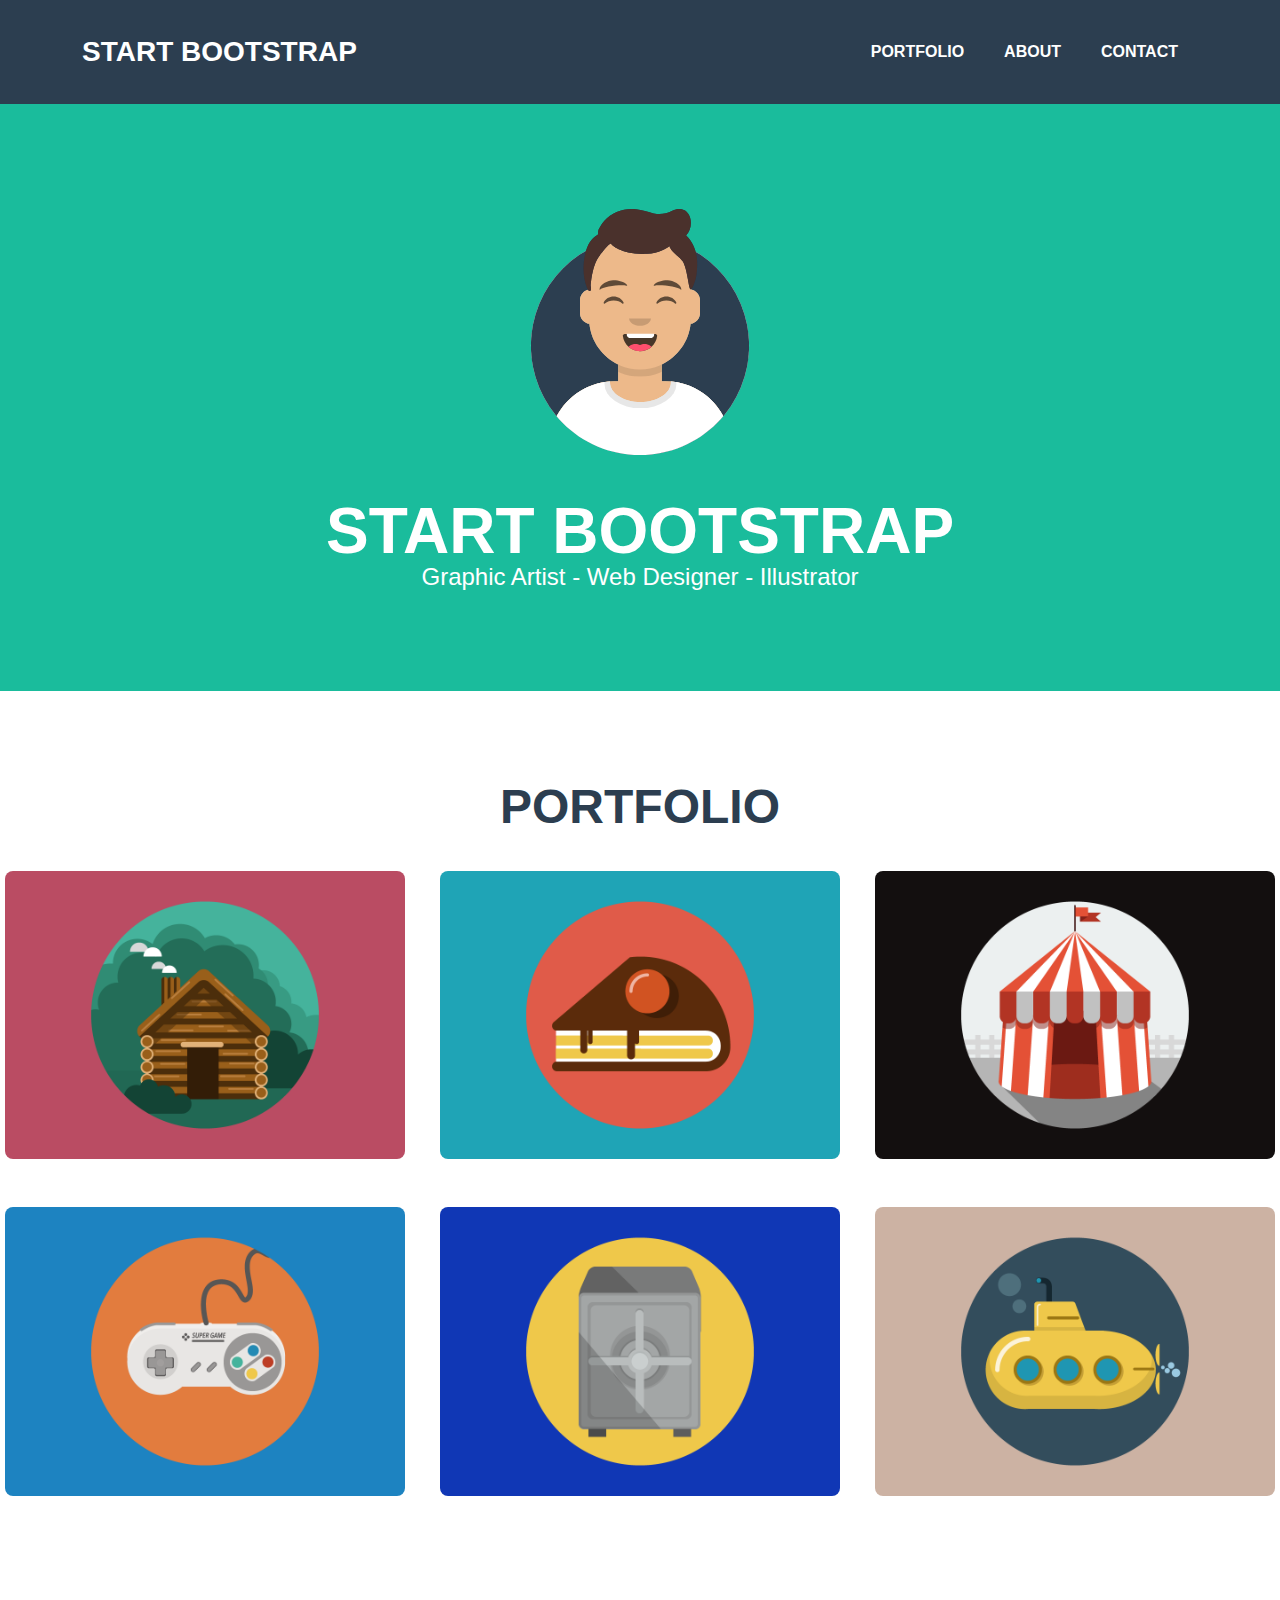
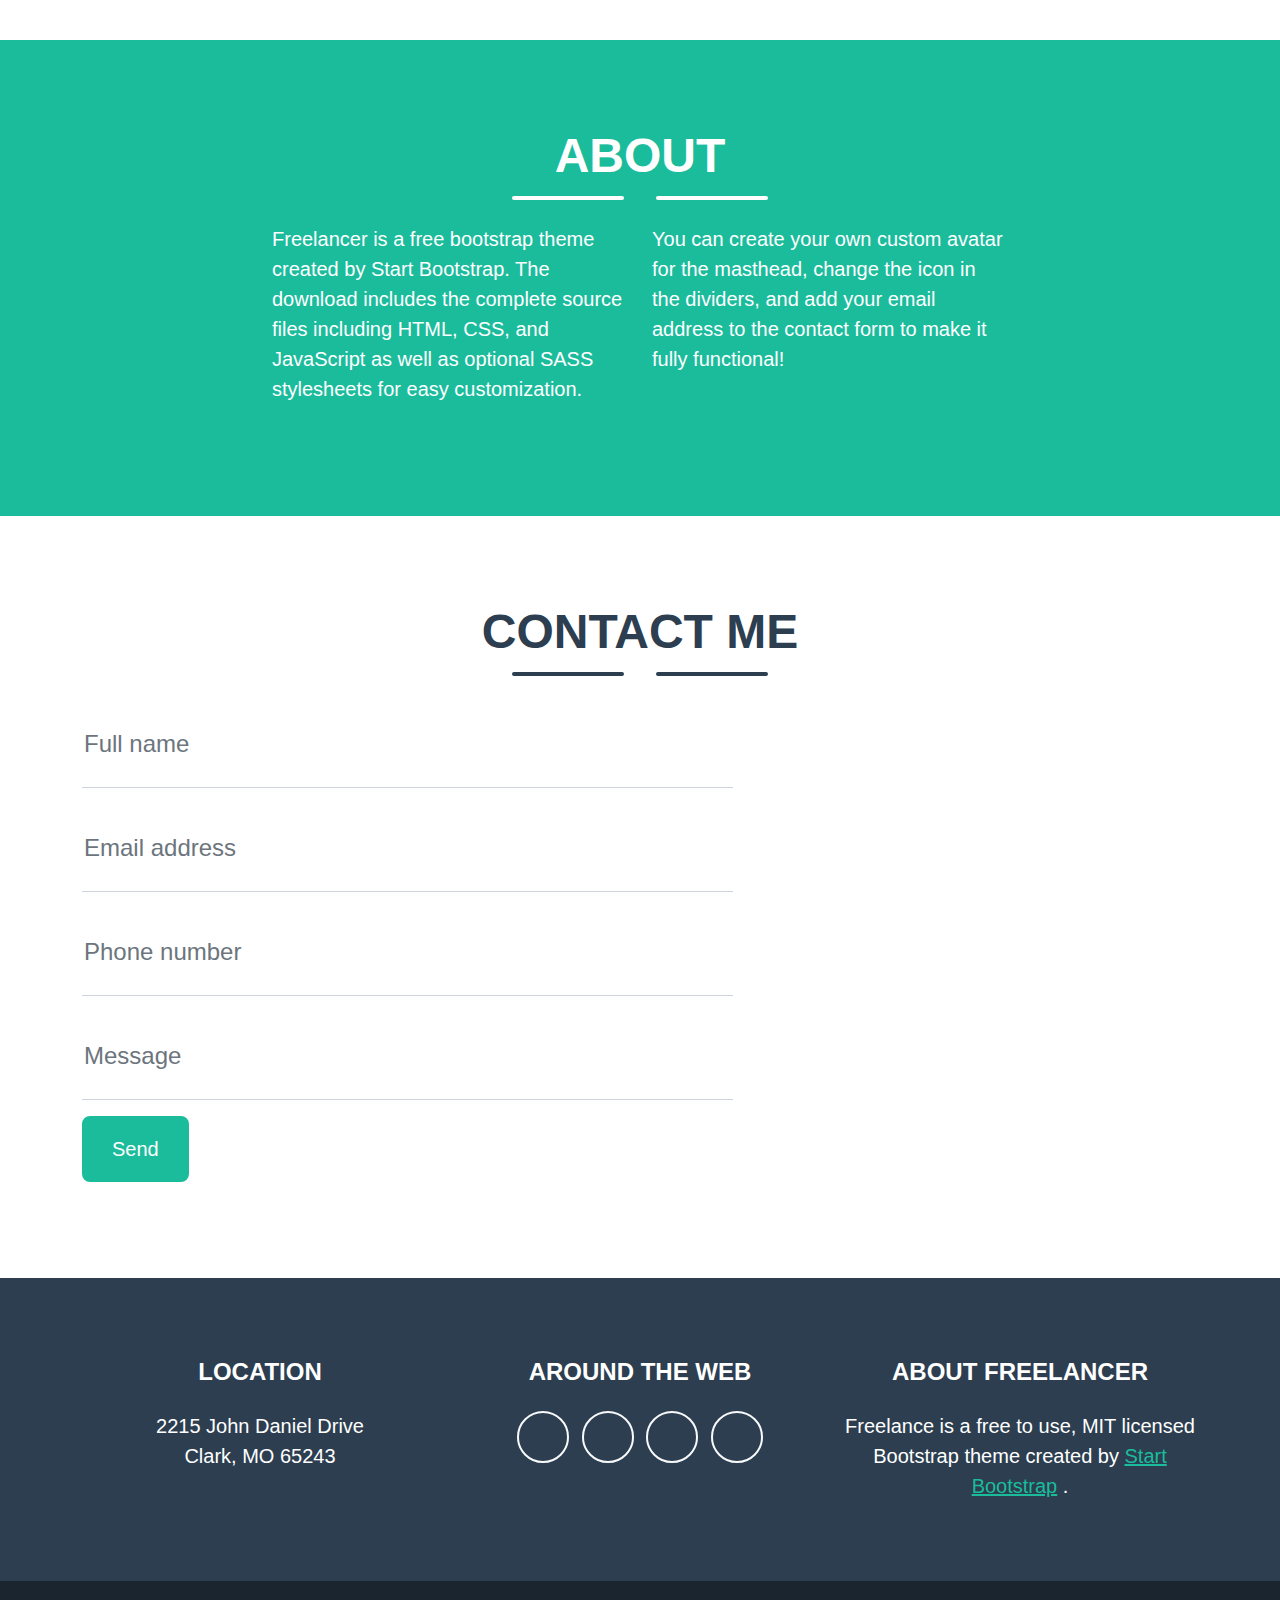
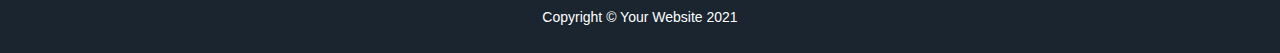
<file: index.html>
<!DOCTYPE html>
<html lang="en">

<head>
    <meta charset="UTF-8">
    <meta http-equiv="X-UA-Compatible" content="IE=edge">
    <meta name="viewport" content="width=device-width, initial-scale=1.0">
    <link href="styles.css" rel="stylesheet">
    <title>Start Bootstrap Theme</title>
    <link rel="icon" type="image/x-icon" href="img.svg" />
</head>

<body>

<!-- Navegacion-->
<nav class="navbar navbar-expand-lg bg-secondary text-uppercase fixed-top" id="mainNav">
  <div class="container">
    <a class="navbar-brand" href="#page-top">Start Bootstrap</a>
    <button class="navbar-toggler text-uppercase font-weight-bold bg-primary text-white rounded"
         type="button" data-bs-toggle="collapse" data-bs-target="#navbarResponsive"
         aria-controls="navbarResponsive" aria-expanded="false" aria-label="Toggle navigation">
                Menu<i class="fas fa-bars"></i>
            </button>
            <div class="collapse navbar-collapse" id="navbarResponsive">
                <ul class="navbar-nav ms-auto">
                    <li class="nav-item mx-0 mx-lg-1"><a class="nav-link py-3 px-0 px-lg-3 rounded" href="#portfolio">Portfolio</a></li>
                    <li class="nav-item mx-0 mx-lg-1"><a class="nav-link py-3 px-0 px-lg-3 rounded" href="#about">About</a></li>
                    <li class="nav-item mx-0 mx-lg-1"><a class="nav-link py-3 px-0 px-lg-3 rounded" href="#contact">Contact</a></li>
                </ul>
            </div>
        </div>
</nav>


    <!-- Masthead-->
    <header class="masthead bg-primary text-white text-center">
        <div class="container d-flex align-items-center flex-column">
            <img class="masthead-avatar mb-5" src="img.svg" alt="..." />
            <h1 class="masthead-heading text-uppercase mb-0">Start Bootstrap</h1>
        </div>
            <p class="masthead-subheading font-weight-light mb-0">Graphic Artist - Web Designer - Illustrator</p>
        </div>
    </header>


 <!-- Portafolio-->
<section class="page-section portfolio" id="portfolio">
<div class="container">
      <h2 class="page-section-heading text-center text-uppercase text-secondary mb-0">Portfolio</h2>
      <div class="divider-custom"></div>
      <div class="divider-custom-line"></div>
      <div class="divider-custom-icon"><i class="fas fa-star"></i></div>
      <div class="divider-custom-line"></div>
</div>
<div class="row justify-content-center">

  <!-- Imagen 1-->
  <div class="col-md-6 col-lg-4 mb-5">
    <div class="portfolio-item mx-auto" 
         data-bs-toggle="modal" data-bs-target="#portfolioModal1">
    <div class="portfolio-item-caption d-flex align-items-center justify-content-center h-100 w-100">
    <div class="portfolio-item-caption-content text-center text-white"><i class="fas fa-plus fa-3x"></i></div>
    </div>
      <img class="img-fluid" src="img1.png">
    </div>
  </div>
    <!-- Imagen 2-->
    <div class="col-md-6 col-lg-4 mb-5">
      <div class="portfolio-item mx-auto" 
           data-bs-toggle="modal" data-bs-target="#portfolioModal1">
      <div class="portfolio-item-caption d-flex align-items-center justify-content-center h-100 w-100">
      <div class="portfolio-item-caption-content text-center text-white"><i class="fas fa-plus fa-3x"></i></div>
      </div>
        <img class="img-fluid" src="img2.png">
      </div>
    </div>
      <!-- Imagen 3-->
  <div class="col-md-6 col-lg-4 mb-5">
    <div class="portfolio-item mx-auto" 
         data-bs-toggle="modal" data-bs-target="#portfolioModal1">
    <div class="portfolio-item-caption d-flex align-items-center justify-content-center h-100 w-100">
    <div class="portfolio-item-caption-content text-center text-white"><i class="fas fa-plus fa-3x"></i></div>
    </div>
      <img class="img-fluid" src="img3.png">
    </div>
  </div>
    <!-- Imagen 4-->
    <div class="col-md-6 col-lg-4 mb-5">
      <div class="portfolio-item mx-auto" 
           data-bs-toggle="modal" data-bs-target="#portfolioModal1">
      <div class="portfolio-item-caption d-flex align-items-center justify-content-center h-100 w-100">
      <div class="portfolio-item-caption-content text-center text-white"><i class="fas fa-plus fa-3x"></i></div>
      </div>
        <img class="img-fluid" src="img4.png">
      </div>
    </div>
      <!-- Imagen 5-->
  <div class="col-md-6 col-lg-4 mb-5">
    <div class="portfolio-item mx-auto" 
         data-bs-toggle="modal" data-bs-target="#portfolioModal1">
    <div class="portfolio-item-caption d-flex align-items-center justify-content-center h-100 w-100">
    <div class="portfolio-item-caption-content text-center text-white"><i class="fas fa-plus fa-3x"></i></div>
    </div>
      <img class="img-fluid" src="img5.png">
    </div>
  </div>
    <!-- Imagen 6-->
    <div class="col-md-6 col-lg-4 mb-5">
      <div class="portfolio-item mx-auto" 
           data-bs-toggle="modal" data-bs-target="#portfolioModal1">
      <div class="portfolio-item-caption d-flex align-items-center justify-content-center h-100 w-100">
      <div class="portfolio-item-caption-content text-center text-white"><i class="fas fa-plus fa-3x"></i></div>
      </div>
        <img class="img-fluid" src="img6.png">
      </div>
    </div>
</section>



<section class="page-section bg-primary text-white mb-0" id="about">
  <div class="container">
      <h2 class="page-section-heading text-center text-uppercase text-white">About</h2>
      <div class="divider-custom divider-light">
          <div class="divider-custom-line"></div>
          <div class="divider-custom-icon"><i class="fas fa-star"></i></div>
          <div class="divider-custom-line"></div>
      </div>
      <div class="row">
          <div class="col-lg-4 ms-auto"><p class="lead">
            Freelancer is a free bootstrap theme created by Start Bootstrap. The download includes the complete source files including HTML, CSS, and JavaScript as well as optional SASS stylesheets for easy customization.</p></div>
          <div class="col-lg-4 me-auto"><p class="lead">
            You can create your own custom avatar for the masthead, change the icon in the dividers, and add your email address to the contact form to make it fully functional!</p></div>
      </div>
  </div>
</section>
<section class="page-section" id="contact">
  <div class="container">
      <h2 class="page-section-heading text-center text-uppercase text-secondary mb-0">Contact Me</h2>
      <div class="divider-custom">
          <div class="divider-custom-line"></div>
          <div class="divider-custom-icon"><i class="fas fa-star"></i></div>
          <div class="divider-custom-line"></div>
      </div>
<div class="center">
          <div class="col-lg-8 col-xl-7">
              <form class="contactForm">
                  <!-- Nombre-->
                  <div class="form-floating mb-3">
                      <input class="form-control" id="name" type="text"placeholder="x">
                      <label for="name">Full name</label>
                  </div>
                  <!-- Correo-->
                  <div class="form-floating mb-3">
                    <input class="form-control" id="email" type="email" placeholder="x">
                    <label for="email">Email address</label>
                  </div>
                  <!-- Telefono-->
                  <div class="form-floating mb-3">
                    <input class="form-control" id="phone" type="number" placeholder="x">
                    <label for="phone">Phone number</label>
                  </div>
                  <!-- Mensaje-->
                  <div class="form-floating mb-3">
                    <input class="form-control" id="message" type="text" placeholder="x">
                    <label for="message">Message</label>
                  </div>
                  <button class="btn btn-primary btn-xl enabled"><a href="index.html"></a>Send</button>
              </form>
          </div>
      </div>
  </div>
</section>

<!-- Footer-->
<footer class="footer text-center">
  <div class="container">
      <div class="row">
          <div class="col-lg-4 mb-5 mb-lg-0">
              <h4 class="text-uppercase mb-4">Location</h4>
              <p class="lead mb-0">
                  2215 John Daniel Drive
                  <br />
                  Clark, MO 65243
              </p>
          </div>
          <div class="col-lg-4 mb-5 mb-lg-0">
              <h4 class="text-uppercase mb-4">Around the Web</h4>
              <a class="btn btn-outline-light btn-social mx-1" href=""></a>
              <a class="btn btn-outline-light btn-social mx-1" href=""></a>
              <a class="btn btn-outline-light btn-social mx-1" href=""></a>
              <a class="btn btn-outline-light btn-social mx-1" href=""></a>
          </div>
          <div class="col-lg-4">
              <h4 class="text-uppercase mb-4">About Freelancer</h4>
              <p class="lead mb-0">
                  Freelance is a free to use, MIT licensed Bootstrap theme created by
                  <a href="">Start Bootstrap</a>
                  .
              </p>
          </div>
      </div>
  </div>
</footer>
<!-- Pie de Pagina-->
<div class="copyright py-4 text-center text-white">
<div class="container"><small>Copyright &copy; Your Website 2021</small></div>
</div>

</body>
</html>
</file>
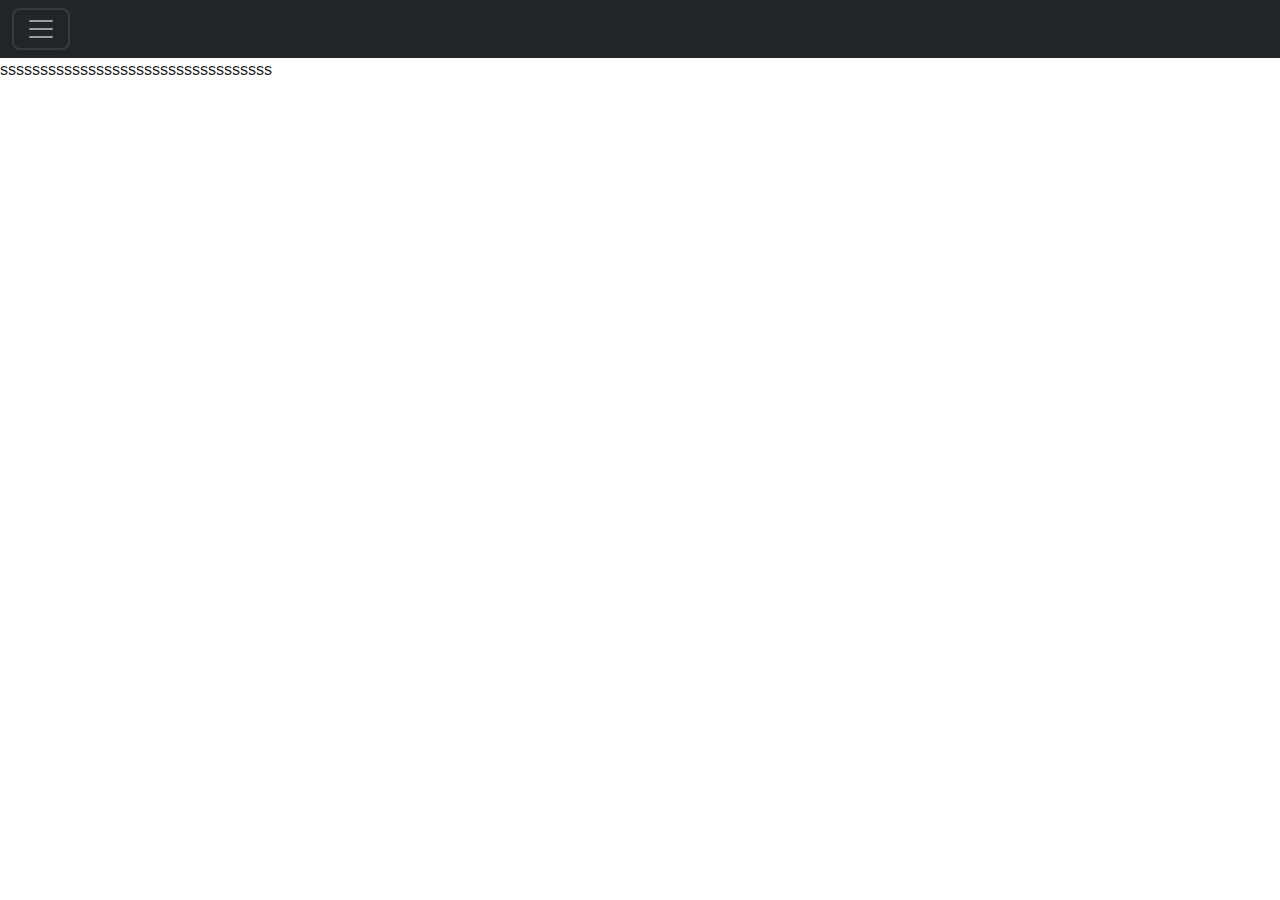
<file: Untitled-1.html>
<!DOCTYPE html>
<html lang="en">

<head>
    <meta charset="UTF-8">
    <meta http-equiv="X-UA-Compatible" content="IE=edge">
    <meta name="viewport" content="width=device-width, initial-scale=1.0">
    <link href="styles.css" rel="stylesheet">
    <title>Start Bootstrap Theme</title>
    <link rel="icon" type="image/x-icon" href="img.svg" />
</head>
<body>


<div class="collapse" id="navbarToggleExternalContent">
  <div class="bg-dark p-4">
    <h5 class="text-white h4">Collapsed content</h5>
    <span class="text-muted">Toggleable via the navbar brand.</span>
  </div>
</div>
<nav class="navbar navbar-dark bg-dark">
  <div class="container-fluid">
    <button class="navbar-toggler" type="button" data-bs-toggle="collapse" data-bs-target="#navbarToggleExternalContent" aria-controls="navbarToggleExternalContent" aria-expanded="false" aria-label="Toggle navigation">
      <span class="navbar-toggler-icon"></span>
    </button>
  </div>
</nav>

ssssssssssssssssssssssssssssssssss
<!-- Navegacion-->

  </nav>
</file>
<file: styles.css>
@charset "UTF-8";

/* PARAMETROS UNICOS*/
 .portfolio .portfolio-item {
  cursor: pointer;
  position: relative;
  display: block;
  max-width: 25rem;
  border-radius: 0.5rem;
  overflow: hidden;
}
.portfolio .portfolio-item .portfolio-item-caption {
  position: absolute;
  top: 0;
  left: 0;
  transition: all 0.2s ease-in-out;
  opacity: 0;
  background-color: rgba(26, 188, 156, 0.9);
}
.portfolio .portfolio-item .portfolio-item-caption:hover {
  opacity: 1;
}
.portfolio .portfolio-item .portfolio-item-caption .portfolio-item-caption-content {
  font-size: 1.5rem;
}

.portfolio-modal .btn-close {
  color: #1abc9c;
  font-size: 2rem;
  padding: 1rem;
}
.portfolio-modal .portfolio-modal-title {
  font-size: 2.25rem;
  line-height: 2rem;
}
@media (min-width: 992px) {
  .portfolio-modal .portfolio-modal-title {
    font-size: 3rem;
    line-height: 2.5rem;
  }
}

.footer {
  padding-top: 5rem;
  padding-bottom: 5rem;
  background-color: #2c3e50;
  color: #fff;
}

.copyright {
  background-color: #1a252f;
}

.masthead {
  padding-top: calc(6rem + 74px);
  padding-bottom: 6rem;
}
.masthead .masthead-heading {
  font-size: 2.75rem;
  line-height: 2.75rem;
}
.masthead .masthead-subheading {
  font-size: 1.25rem;
}
.masthead .masthead-avatar {
  width: 15rem;
}

@media (min-width: 992px) {
  .masthead {
    padding-top: calc(6rem + 104px);
    padding-bottom: 6rem;
  }
  .masthead .masthead-heading {
    font-size: 4rem;
    line-height: 3.5rem;
  }
  .masthead .masthead-subheading {
    font-size: 1.5rem;
  }
}



/* bootstrap*/

:root {
  --bs-blue: #0d6efd;
  --bs-indigo: #6610f2;
  --bs-purple: #6f42c1;
  --bs-pink: #d63384;
  --bs-red: #dc3545;
  --bs-orange: #fd7e14;
  --bs-yellow: #ffc107;
  --bs-green: #198754;
  --bs-teal: #1abc9c;
  --bs-cyan: #0dcaf0;
  --bs-white: #fff;
  --bs-gray: #6c757d;
  --bs-gray-dark: #343a40;
  --bs-gray-100: #f8f9fa;
  --bs-gray-200: #e9ecef;
  --bs-gray-300: #dee2e6;
  --bs-gray-400: #ced4da;
  --bs-gray-500: #adb5bd;
  --bs-gray-600: #6c757d;
  --bs-gray-700: #495057;
  --bs-gray-800: #343a40;
  --bs-gray-900: #212529;
  --bs-primary: #1abc9c;
  --bs-secondary: #2c3e50;
  --bs-success: #198754;
  --bs-info: #0dcaf0;
  --bs-warning: #ffc107;
  --bs-danger: #dc3545;
  --bs-light: #f8f9fa;
  --bs-dark: #212529;
  --bs-primary-rgb: 26, 188, 156;
  --bs-secondary-rgb: 44, 62, 80;
  --bs-success-rgb: 25, 135, 84;
  --bs-info-rgb: 13, 202, 240;
  --bs-warning-rgb: 255, 193, 7;
  --bs-danger-rgb: 220, 53, 69;
  --bs-light-rgb: 248, 249, 250;
  --bs-dark-rgb: 33, 37, 41;
  --bs-white-rgb: 255, 255, 255;
  --bs-black-rgb: 0, 0, 0;
  --bs-black-pr: 44, 62, 80;
  --bs-body-color-rgb: 33, 37, 41;
  --bs-body-bg-rgb: 255, 255, 255;
  --bs-font-sans-serif: "Lato", -apple-system, BlinkMacSystemFont, "Segoe UI", Roboto, "Helvetica Neue", Arial, "Noto Sans", sans-serif, "Apple Color Emoji", "Segoe UI Emoji", "Segoe UI Symbol", "Noto Color Emoji";
  --bs-font-monospace: SFMono-Regular, Menlo, Monaco, Consolas, "Liberation Mono", "Courier New", monospace;
  --bs-gradient: linear-gradient(180deg, rgba(255, 255, 255, 0.15), rgba(255, 255, 255, 0));
  --bs-body-font-family: var(--bs-font-sans-serif);
  --bs-body-font-size: 1rem;
  --bs-body-font-weight: 400;
  --bs-body-line-height: 1.5;
  --bs-body-color: #212529;
  --bs-body-bg: #fff;
}

*,
*::before,
*::after {
  box-sizing: border-box;
}

@media (prefers-reduced-motion: no-preference) {
  :root {
    scroll-behavior: smooth;
  }
}

body {
  margin: 0;
  font-family: var(--bs-body-font-family);
  font-size: var(--bs-body-font-size);
  font-weight: var(--bs-body-font-weight);
  line-height: var(--bs-body-line-height);
  color: var(--bs-body-color);
  text-align: var(--bs-body-text-align);
  background-color: var(--bs-body-bg);
  -webkit-text-size-adjust: 100%;
  -webkit-tap-highlight-color: rgba(0, 0, 0, 0);
}

hr {
  margin: 1rem 0;
  color: inherit;
  background-color: currentColor;
  border: 0;
  opacity: 0.25;
}

hr:not([size]) {
  height: 0.125rem;
}

h6, .h6, h5, .h5, h4, .h4, h3, .h3, h2, .h2, h1, .h1 {
  margin-top: 0;
  margin-bottom: 0.5rem;
  font-family: "Montserrat", -apple-system, BlinkMacSystemFont, "Segoe UI", Roboto, "Helvetica Neue", Arial, "Noto Sans", sans-serif, "Apple Color Emoji", "Segoe UI Emoji", "Segoe UI Symbol", "Noto Color Emoji";
  font-weight: 700;
  line-height: 1.2;
}

h1, .h1 {
  font-size: calc(1.375rem + 1.5vw);
}
@media (min-width: 1200px) {
  h1, .h1 {
    font-size: 2.5rem;
  }
}

h2, .h2 {
  font-size: calc(1.325rem + 0.9vw);
}
@media (min-width: 1200px) {
  h2, .h2 {
    font-size: 2rem;
  }
}

h3, .h3 {
  font-size: calc(1.3rem + 0.6vw);
}
@media (min-width: 1200px) {
  h3, .h3 {
    font-size: 1.75rem;
  }
}

h4, .h4 {
  font-size: calc(1.275rem + 0.3vw);
}
@media (min-width: 1200px) {
  h4, .h4 {
    font-size: 1.5rem;
  }
}

h5, .h5 {
  font-size: 1.25rem;
}

h6, .h6 {
  font-size: 1rem;
}

p {
  margin-top: 0;
  margin-bottom: 1rem;
}

abbr[title],
abbr[data-bs-original-title] {
  -webkit-text-decoration: underline dotted;
          text-decoration: underline dotted;
  cursor: help;
  -webkit-text-decoration-skip-ink: none;
          text-decoration-skip-ink: none;
}

address {
  margin-bottom: 1rem;
  font-style: normal;
  line-height: inherit;
}

ol,
ul {
  padding-left: 2rem;
}

ol,
ul,
dl {
  margin-top: 0;
  margin-bottom: 1rem;
}

ol ol,
ul ul,
ol ul,
ul ol {
  margin-bottom: 0;
}

dt {
  font-weight: 700;
}

dd {
  margin-bottom: 0.5rem;
  margin-left: 0;
}

blockquote {
  margin: 0 0 1rem;
}

b,
strong {
  font-weight: bolder;
}

small, .small {
  font-size: 0.875em;
}

mark, .mark {
  padding: 0.2em;
  background-color: #fcf8e3;
}

sub,
sup {
  position: relative;
  font-size: 0.75em;
  line-height: 0;
  vertical-align: baseline;
}

sub {
  bottom: -0.25em;
}

sup {
  top: -0.5em;
}

a {
  color: #1abc9c;
  text-decoration: underline;
}
a:hover {
  color: #15967d;
}

a:not([href]):not([class]), a:not([href]):not([class]):hover {
  color: inherit;
  text-decoration: none;
}

pre,
code,
kbd,
samp {
  font-family: var(--bs-font-monospace);
  font-size: 1em;
  direction: ltr /* rtl:ignore */;
  unicode-bidi: bidi-override;
}

pre {
  display: block;
  margin-top: 0;
  margin-bottom: 1rem;
  overflow: auto;
  font-size: 0.875em;
}
pre code {
  font-size: inherit;
  color: inherit;
  word-break: normal;
}

code {
  font-size: 0.875em;
  color: #d63384;
  word-wrap: break-word;
}
a > code {
  color: inherit;
}

kbd {
  padding: 0.2rem 0.4rem;
  font-size: 0.875em;
  color: #fff;
  background-color: #212529;
  border-radius: 0.25rem;
}
kbd kbd {
  padding: 0;
  font-size: 1em;
  font-weight: 700;
}

figure {
  margin: 0 0 1rem;
}

img,
svg {
  vertical-align: middle;
}

table {
  caption-side: bottom;
  border-collapse: collapse;
}

caption {
  padding-top: 0.5rem;
  padding-bottom: 0.5rem;
  color: #6c757d;
  text-align: left;
}

th {
  text-align: inherit;
  text-align: -webkit-match-parent;
}

thead,
tbody,
tfoot,
tr,
td,
th {
  border-color: inherit;
  border-style: solid;
  border-width: 0;
}

label {
  display: inline-block;
}

button {
  border-radius: 0;
}

button:focus:not(:focus-visible) {
  outline: 0;
}

input,
button,
select,
optgroup,
textarea {
  margin: 0;
  font-family: inherit;
  font-size: inherit;
  line-height: inherit;
}

button,
select {
  text-transform: none;
}

[role=button] {
  cursor: pointer;
}

select {
  word-wrap: normal;
}
select:disabled {
  opacity: 1;
}

[list]::-webkit-calendar-picker-indicator {
  display: none;
}

button,
[type=button],
[type=reset],
[type=submit] {
  -webkit-appearance: button;
}
button:not(:disabled),
[type=button]:not(:disabled),
[type=reset]:not(:disabled),
[type=submit]:not(:disabled) {
  cursor: pointer;
}

::-moz-focus-inner {
  padding: 0;
  border-style: none;
}

textarea {
  resize: vertical;
}

fieldset {
  min-width: 0;
  padding: 0;
  margin: 0;
  border: 0;
}

legend {
  float: left;
  width: 100%;
  padding: 0;
  margin-bottom: 0.5rem;
  font-size: calc(1.275rem + 0.3vw);
  line-height: inherit;
}
@media (min-width: 1200px) {
  legend {
    font-size: 1.5rem;
  }
}
legend + * {
  clear: left;
}

::-webkit-datetime-edit-fields-wrapper,
::-webkit-datetime-edit-text,
::-webkit-datetime-edit-minute,
::-webkit-datetime-edit-hour-field,
::-webkit-datetime-edit-day-field,
::-webkit-datetime-edit-month-field,
::-webkit-datetime-edit-year-field {
  padding: 0;
}

::-webkit-inner-spin-button {
  height: auto;
}

[type=search] {
  outline-offset: -2px;
  -webkit-appearance: textfield;
}

/* rtl:raw:
[type="tel"],
[type="url"],
[type="email"],
[type="number"] {
  direction: ltr;
}
*/
::-webkit-search-decoration {
  -webkit-appearance: none;
}

::-webkit-color-swatch-wrapper {
  padding: 0;
}

::-webkit-file-upload-button {
  font: inherit;
}

::file-selector-button {
  font: inherit;
}

::-webkit-file-upload-button {
  font: inherit;
  -webkit-appearance: button;
}

output {
  display: inline-block;
}

iframe {
  border: 0;
}

summary {
  display: list-item;
  cursor: pointer;
}

progress {
  vertical-align: baseline;
}

[hidden] {
  display: none !important;
}

.lead {
  font-size: 1.25rem;
  font-weight: 300;
}

.display-1 {
  font-size: calc(1.625rem + 4.5vw);
  font-weight: 300;
  line-height: 1.2;
}
@media (min-width: 1200px) {
  .display-1 {
    font-size: 5rem;
  }
}

.display-2 {
  font-size: calc(1.575rem + 3.9vw);
  font-weight: 300;
  line-height: 1.2;
}
@media (min-width: 1200px) {
  .display-2 {
    font-size: 4.5rem;
  }
}

.display-3 {
  font-size: calc(1.525rem + 3.3vw);
  font-weight: 300;
  line-height: 1.2;
}
@media (min-width: 1200px) {
  .display-3 {
    font-size: 4rem;
  }
}

.display-4 {
  font-size: calc(1.475rem + 2.7vw);
  font-weight: 300;
  line-height: 1.2;
}
@media (min-width: 1200px) {
  .display-4 {
    font-size: 3.5rem;
  }
}

.display-5 {
  font-size: calc(1.425rem + 2.1vw);
  font-weight: 300;
  line-height: 1.2;
}
@media (min-width: 1200px) {
  .display-5 {
    font-size: 3rem;
  }
}

.display-6 {
  font-size: calc(1.375rem + 1.5vw);
  font-weight: 300;
  line-height: 1.2;
}
@media (min-width: 1200px) {
  .display-6 {
    font-size: 2.5rem;
  }
}

.list-unstyled {
  padding-left: 0;
  list-style: none;
}

.list-inline {
  padding-left: 0;
  list-style: none;
}

.list-inline-item {
  display: inline-block;
}
.list-inline-item:not(:last-child) {
  margin-right: 0.5rem;
}

.initialism {
  font-size: 0.875em;
  text-transform: uppercase;
}

.blockquote {
  margin-bottom: 1rem;
  font-size: 1.25rem;
}
.blockquote > :last-child {
  margin-bottom: 0;
}

.blockquote-footer {
  margin-top: -1rem;
  margin-bottom: 1rem;
  font-size: 0.875em;
  color: #6c757d;
}
.blockquote-footer::before {
  content: "— ";
}

.img-fluid {
  max-width: 100%;
  height: auto;
}

.img-thumbnail {
  padding: 0.25rem;
  background-color: #fff;
  border: 0.125rem solid #dee2e6;
  border-radius: 0.5rem;
  max-width: 100%;
  height: auto;
}

.figure {
  display: inline-block;
}

.figure-img {
  margin-bottom: 0.5rem;
  line-height: 1;
}

.figure-caption {
  font-size: 0.875em;
  color: #6c757d;
}

.container,
.container-fluid,
.container-xxl,
.container-xl,
.container-lg,
.container-md,
.container-sm {
  width: 100%;
  padding-right: var(--bs-gutter-x, 0.75rem);
  padding-left: var(--bs-gutter-x, 0.75rem);
  margin-right: auto;
  margin-left: auto;
}

@media (min-width: 576px) {
  .container-sm, .container {
    max-width: 540px;
  }
}
@media (min-width: 768px) {
  .container-md, .container-sm, .container {
    max-width: 720px;
  }
}
@media (min-width: 992px) {
  .container-lg, .container-md, .container-sm, .container {
    max-width: 960px;
  }
}
@media (min-width: 1200px) {
  .container-xl, .container-lg, .container-md, .container-sm, .container {
    max-width: 1140px;
  }
}
@media (min-width: 1400px) {
  .container-xxl, .container-xl, .container-lg, .container-md, .container-sm, .container {
    max-width: 1320px;
  }
}
.row {
  --bs-gutter-x: 1.5rem;
  --bs-gutter-y: 0;
  display: flex;
  flex-wrap: wrap;
  margin-top: calc(-1 * var(--bs-gutter-y));
  margin-right: calc(-0.5 * var(--bs-gutter-x));
  margin-left: calc(-0.5 * var(--bs-gutter-x));
}
.row > * {
  flex-shrink: 0;
  width: 100%;
  max-width: 100%;
  padding-right: calc(var(--bs-gutter-x) * 0.5);
  padding-left: calc(var(--bs-gutter-x) * 0.5);
  margin-top: var(--bs-gutter-y);
}

.col {
  flex: 1 0 0%;
}

.row-cols-auto > * {
  flex: 0 0 auto;
  width: auto;
}

.row-cols-1 > * {
  flex: 0 0 auto;
  width: 100%;
}

.row-cols-2 > * {
  flex: 0 0 auto;
  width: 50%;
}

.row-cols-3 > * {
  flex: 0 0 auto;
  width: 33.3333333333%;
}

.row-cols-4 > * {
  flex: 0 0 auto;
  width: 25%;
}

.row-cols-5 > * {
  flex: 0 0 auto;
  width: 20%;
}

.row-cols-6 > * {
  flex: 0 0 auto;
  width: 16.6666666667%;
}

.col-auto {
  flex: 0 0 auto;
  width: auto;
}

.col-1 {
  flex: 0 0 auto;
  width: 8.33333333%;
}

.col-2 {
  flex: 0 0 auto;
  width: 16.66666667%;
}

.col-3 {
  flex: 0 0 auto;
  width: 25%;
}

.col-4 {
  flex: 0 0 auto;
  width: 33.33333333%;
}

.col-5 {
  flex: 0 0 auto;
  width: 41.66666667%;
}

.col-6 {
  flex: 0 0 auto;
  width: 50%;
}

.col-7 {
  flex: 0 0 auto;
  width: 58.33333333%;
}

.col-8 {
  flex: 0 0 auto;
  width: 66.66666667%;
}

.col-9 {
  flex: 0 0 auto;
  width: 75%;
}

.col-10 {
  flex: 0 0 auto;
  width: 83.33333333%;
}

.col-11 {
  flex: 0 0 auto;
  width: 91.66666667%;
}

.col-12 {
  flex: 0 0 auto;
  width: 100%;
}

.offset-1 {
  margin-left: 8.33333333%;
}

.offset-2 {
  margin-left: 16.66666667%;
}

.offset-3 {
  margin-left: 25%;
}

.offset-4 {
  margin-left: 33.33333333%;
}

.offset-5 {
  margin-left: 41.66666667%;
}

.offset-6 {
  margin-left: 50%;
}

.offset-7 {
  margin-left: 58.33333333%;
}

.offset-8 {
  margin-left: 66.66666667%;
}

.offset-9 {
  margin-left: 75%;
}

.offset-10 {
  margin-left: 83.33333333%;
}

.offset-11 {
  margin-left: 91.66666667%;
}

.g-0,
.gx-0 {
  --bs-gutter-x: 0;
}

.g-0,
.gy-0 {
  --bs-gutter-y: 0;
}

.g-1,
.gx-1 {
  --bs-gutter-x: 0.25rem;
}

.g-1,
.gy-1 {
  --bs-gutter-y: 0.25rem;
}

.g-2,
.gx-2 {
  --bs-gutter-x: 0.5rem;
}

.g-2,
.gy-2 {
  --bs-gutter-y: 0.5rem;
}

.g-3,
.gx-3 {
  --bs-gutter-x: 1rem;
}

.g-3,
.gy-3 {
  --bs-gutter-y: 1rem;
}

.g-4,
.gx-4 {
  --bs-gutter-x: 1.5rem;
}

.g-4,
.gy-4 {
  --bs-gutter-y: 1.5rem;
}

.g-5,
.gx-5 {
  --bs-gutter-x: 3rem;
}

.g-5,
.gy-5 {
  --bs-gutter-y: 3rem;
}

@media (min-width: 576px) {
  .col-sm {
    flex: 1 0 0%;
  }

  .row-cols-sm-auto > * {
    flex: 0 0 auto;
    width: auto;
  }

  .row-cols-sm-1 > * {
    flex: 0 0 auto;
    width: 100%;
  }

  .row-cols-sm-2 > * {
    flex: 0 0 auto;
    width: 50%;
  }

  .row-cols-sm-3 > * {
    flex: 0 0 auto;
    width: 33.3333333333%;
  }

  .row-cols-sm-4 > * {
    flex: 0 0 auto;
    width: 25%;
  }

  .row-cols-sm-5 > * {
    flex: 0 0 auto;
    width: 20%;
  }

  .row-cols-sm-6 > * {
    flex: 0 0 auto;
    width: 16.6666666667%;
  }

  .col-sm-auto {
    flex: 0 0 auto;
    width: auto;
  }

  .col-sm-1 {
    flex: 0 0 auto;
    width: 8.33333333%;
  }

  .col-sm-2 {
    flex: 0 0 auto;
    width: 16.66666667%;
  }

  .col-sm-3 {
    flex: 0 0 auto;
    width: 25%;
  }

  .col-sm-4 {
    flex: 0 0 auto;
    width: 33.33333333%;
  }

  .col-sm-5 {
    flex: 0 0 auto;
    width: 41.66666667%;
  }

  .col-sm-6 {
    flex: 0 0 auto;
    width: 50%;
  }

  .col-sm-7 {
    flex: 0 0 auto;
    width: 58.33333333%;
  }

  .col-sm-8 {
    flex: 0 0 auto;
    width: 66.66666667%;
  }

  .col-sm-9 {
    flex: 0 0 auto;
    width: 75%;
  }

  .col-sm-10 {
    flex: 0 0 auto;
    width: 83.33333333%;
  }

  .col-sm-11 {
    flex: 0 0 auto;
    width: 91.66666667%;
  }

  .col-sm-12 {
    flex: 0 0 auto;
    width: 100%;
  }

  .offset-sm-0 {
    margin-left: 0;
  }

  .offset-sm-1 {
    margin-left: 8.33333333%;
  }

  .offset-sm-2 {
    margin-left: 16.66666667%;
  }

  .offset-sm-3 {
    margin-left: 25%;
  }

  .offset-sm-4 {
    margin-left: 33.33333333%;
  }

  .offset-sm-5 {
    margin-left: 41.66666667%;
  }

  .offset-sm-6 {
    margin-left: 50%;
  }

  .offset-sm-7 {
    margin-left: 58.33333333%;
  }

  .offset-sm-8 {
    margin-left: 66.66666667%;
  }

  .offset-sm-9 {
    margin-left: 75%;
  }

  .offset-sm-10 {
    margin-left: 83.33333333%;
  }

  .offset-sm-11 {
    margin-left: 91.66666667%;
  }

  .g-sm-0,
.gx-sm-0 {
    --bs-gutter-x: 0;
  }

  .g-sm-0,
.gy-sm-0 {
    --bs-gutter-y: 0;
  }

  .g-sm-1,
.gx-sm-1 {
    --bs-gutter-x: 0.25rem;
  }

  .g-sm-1,
.gy-sm-1 {
    --bs-gutter-y: 0.25rem;
  }

  .g-sm-2,
.gx-sm-2 {
    --bs-gutter-x: 0.5rem;
  }

  .g-sm-2,
.gy-sm-2 {
    --bs-gutter-y: 0.5rem;
  }

  .g-sm-3,
.gx-sm-3 {
    --bs-gutter-x: 1rem;
  }

  .g-sm-3,
.gy-sm-3 {
    --bs-gutter-y: 1rem;
  }

  .g-sm-4,
.gx-sm-4 {
    --bs-gutter-x: 1.5rem;
  }

  .g-sm-4,
.gy-sm-4 {
    --bs-gutter-y: 1.5rem;
  }

  .g-sm-5,
.gx-sm-5 {
    --bs-gutter-x: 3rem;
  }

  .g-sm-5,
.gy-sm-5 {
    --bs-gutter-y: 3rem;
  }
}
@media (min-width: 768px) {
  .col-md {
    flex: 1 0 0%;
  }

  .row-cols-md-auto > * {
    flex: 0 0 auto;
    width: auto;
  }

  .row-cols-md-1 > * {
    flex: 0 0 auto;
    width: 100%;
  }

  .row-cols-md-2 > * {
    flex: 0 0 auto;
    width: 50%;
  }

  .row-cols-md-3 > * {
    flex: 0 0 auto;
    width: 33.3333333333%;
  }

  .row-cols-md-4 > * {
    flex: 0 0 auto;
    width: 25%;
  }

  .row-cols-md-5 > * {
    flex: 0 0 auto;
    width: 20%;
  }

  .row-cols-md-6 > * {
    flex: 0 0 auto;
    width: 16.6666666667%;
  }

  .col-md-auto {
    flex: 0 0 auto;
    width: auto;
  }

  .col-md-1 {
    flex: 0 0 auto;
    width: 8.33333333%;
  }

  .col-md-2 {
    flex: 0 0 auto;
    width: 16.66666667%;
  }

  .col-md-3 {
    flex: 0 0 auto;
    width: 25%;
  }

  .col-md-4 {
    flex: 0 0 auto;
    width: 33.33333333%;
  }

  .col-md-5 {
    flex: 0 0 auto;
    width: 41.66666667%;
  }

  .col-md-6 {
    flex: 0 0 auto;
    width: 50%;
  }

  .col-md-7 {
    flex: 0 0 auto;
    width: 58.33333333%;
  }

  .col-md-8 {
    flex: 0 0 auto;
    width: 66.66666667%;
  }

  .col-md-9 {
    flex: 0 0 auto;
    width: 75%;
  }

  .col-md-10 {
    flex: 0 0 auto;
    width: 83.33333333%;
  }

  .col-md-11 {
    flex: 0 0 auto;
    width: 91.66666667%;
  }

  .col-md-12 {
    flex: 0 0 auto;
    width: 100%;
  }

  .offset-md-0 {
    margin-left: 0;
  }

  .offset-md-1 {
    margin-left: 8.33333333%;
  }

  .offset-md-2 {
    margin-left: 16.66666667%;
  }

  .offset-md-3 {
    margin-left: 25%;
  }

  .offset-md-4 {
    margin-left: 33.33333333%;
  }

  .offset-md-5 {
    margin-left: 41.66666667%;
  }

  .offset-md-6 {
    margin-left: 50%;
  }

  .offset-md-7 {
    margin-left: 58.33333333%;
  }

  .offset-md-8 {
    margin-left: 66.66666667%;
  }

  .offset-md-9 {
    margin-left: 75%;
  }

  .offset-md-10 {
    margin-left: 83.33333333%;
  }

  .offset-md-11 {
    margin-left: 91.66666667%;
  }

  .g-md-0,
.gx-md-0 {
    --bs-gutter-x: 0;
  }

  .g-md-0,
.gy-md-0 {
    --bs-gutter-y: 0;
  }

  .g-md-1,
.gx-md-1 {
    --bs-gutter-x: 0.25rem;
  }

  .g-md-1,
.gy-md-1 {
    --bs-gutter-y: 0.25rem;
  }

  .g-md-2,
.gx-md-2 {
    --bs-gutter-x: 0.5rem;
  }

  .g-md-2,
.gy-md-2 {
    --bs-gutter-y: 0.5rem;
  }

  .g-md-3,
.gx-md-3 {
    --bs-gutter-x: 1rem;
  }

  .g-md-3,
.gy-md-3 {
    --bs-gutter-y: 1rem;
  }

  .g-md-4,
.gx-md-4 {
    --bs-gutter-x: 1.5rem;
  }

  .g-md-4,
.gy-md-4 {
    --bs-gutter-y: 1.5rem;
  }

  .g-md-5,
.gx-md-5 {
    --bs-gutter-x: 3rem;
  }

  .g-md-5,
.gy-md-5 {
    --bs-gutter-y: 3rem;
  }
}
@media (min-width: 992px) {
  .col-lg {
    flex: 1 0 0%;
  }

  .row-cols-lg-auto > * {
    flex: 0 0 auto;
    width: auto;
  }

  .row-cols-lg-1 > * {
    flex: 0 0 auto;
    width: 100%;
  }

  .row-cols-lg-2 > * {
    flex: 0 0 auto;
    width: 50%;
  }

  .row-cols-lg-3 > * {
    flex: 0 0 auto;
    width: 33.3333333333%;
  }

  .row-cols-lg-4 > * {
    flex: 0 0 auto;
    width: 25%;
  }

  .row-cols-lg-5 > * {
    flex: 0 0 auto;
    width: 20%;
  }

  .row-cols-lg-6 > * {
    flex: 0 0 auto;
    width: 16.6666666667%;
  }

  .col-lg-auto {
    flex: 0 0 auto;
    width: auto;
  }

  .col-lg-1 {
    flex: 0 0 auto;
    width: 8.33333333%;
  }

  .col-lg-2 {
    flex: 0 0 auto;
    width: 16.66666667%;
  }

  .col-lg-3 {
    flex: 0 0 auto;
    width: 25%;
  }

  .col-lg-4 {
    flex: 0 0 auto;
    width: 33.33333333%;
  }

  .col-lg-5 {
    flex: 0 0 auto;
    width: 41.66666667%;
  }

  .col-lg-6 {
    flex: 0 0 auto;
    width: 50%;
  }

  .col-lg-7 {
    flex: 0 0 auto;
    width: 58.33333333%;
  }

  .col-lg-8 {
    flex: 0 0 auto;
    width: 66.66666667%;
  }

  .col-lg-9 {
    flex: 0 0 auto;
    width: 75%;
  }

  .col-lg-10 {
    flex: 0 0 auto;
    width: 83.33333333%;
  }

  .col-lg-11 {
    flex: 0 0 auto;
    width: 91.66666667%;
  }

  .col-lg-12 {
    flex: 0 0 auto;
    width: 100%;
  }

  .offset-lg-0 {
    margin-left: 0;
  }

  .offset-lg-1 {
    margin-left: 8.33333333%;
  }

  .offset-lg-2 {
    margin-left: 16.66666667%;
  }

  .offset-lg-3 {
    margin-left: 25%;
  }

  .offset-lg-4 {
    margin-left: 33.33333333%;
  }

  .offset-lg-5 {
    margin-left: 41.66666667%;
  }

  .offset-lg-6 {
    margin-left: 50%;
  }

  .offset-lg-7 {
    margin-left: 58.33333333%;
  }

  .offset-lg-8 {
    margin-left: 66.66666667%;
  }

  .offset-lg-9 {
    margin-left: 75%;
  }

  .offset-lg-10 {
    margin-left: 83.33333333%;
  }

  .offset-lg-11 {
    margin-left: 91.66666667%;
  }

  .g-lg-0,
.gx-lg-0 {
    --bs-gutter-x: 0;
  }

  .g-lg-0,
.gy-lg-0 {
    --bs-gutter-y: 0;
  }

  .g-lg-1,
.gx-lg-1 {
    --bs-gutter-x: 0.25rem;
  }

  .g-lg-1,
.gy-lg-1 {
    --bs-gutter-y: 0.25rem;
  }

  .g-lg-2,
.gx-lg-2 {
    --bs-gutter-x: 0.5rem;
  }

  .g-lg-2,
.gy-lg-2 {
    --bs-gutter-y: 0.5rem;
  }

  .g-lg-3,
.gx-lg-3 {
    --bs-gutter-x: 1rem;
  }

  .g-lg-3,
.gy-lg-3 {
    --bs-gutter-y: 1rem;
  }

  .g-lg-4,
.gx-lg-4 {
    --bs-gutter-x: 1.5rem;
  }

  .g-lg-4,
.gy-lg-4 {
    --bs-gutter-y: 1.5rem;
  }

  .g-lg-5,
.gx-lg-5 {
    --bs-gutter-x: 3rem;
  }

  .g-lg-5,
.gy-lg-5 {
    --bs-gutter-y: 3rem;
  }
}
@media (min-width: 1200px) {
  .col-xl {
    flex: 1 0 0%;
  }

  .row-cols-xl-auto > * {
    flex: 0 0 auto;
    width: auto;
  }

  .row-cols-xl-1 > * {
    flex: 0 0 auto;
    width: 100%;
  }

  .row-cols-xl-2 > * {
    flex: 0 0 auto;
    width: 50%;
  }

  .row-cols-xl-3 > * {
    flex: 0 0 auto;
    width: 33.3333333333%;
  }

  .row-cols-xl-4 > * {
    flex: 0 0 auto;
    width: 25%;
  }

  .row-cols-xl-5 > * {
    flex: 0 0 auto;
    width: 20%;
  }

  .row-cols-xl-6 > * {
    flex: 0 0 auto;
    width: 16.6666666667%;
  }

  .col-xl-auto {
    flex: 0 0 auto;
    width: auto;
  }

  .col-xl-1 {
    flex: 0 0 auto;
    width: 8.33333333%;
  }

  .col-xl-2 {
    flex: 0 0 auto;
    width: 16.66666667%;
  }

  .col-xl-3 {
    flex: 0 0 auto;
    width: 25%;
  }

  .col-xl-4 {
    flex: 0 0 auto;
    width: 33.33333333%;
  }

  .col-xl-5 {
    flex: 0 0 auto;
    width: 41.66666667%;
  }

  .col-xl-6 {
    flex: 0 0 auto;
    width: 50%;
  }

  .col-xl-7 {
    flex: 0 0 auto;
    width: 58.33333333%;
  }

  .col-xl-8 {
    flex: 0 0 auto;
    width: 66.66666667%;
  }

  .col-xl-9 {
    flex: 0 0 auto;
    width: 75%;
  }

  .col-xl-10 {
    flex: 0 0 auto;
    width: 83.33333333%;
  }

  .col-xl-11 {
    flex: 0 0 auto;
    width: 91.66666667%;
  }

  .col-xl-12 {
    flex: 0 0 auto;
    width: 100%;
  }

  .offset-xl-0 {
    margin-left: 0;
  }

  .offset-xl-1 {
    margin-left: 8.33333333%;
  }

  .offset-xl-2 {
    margin-left: 16.66666667%;
  }

  .offset-xl-3 {
    margin-left: 25%;
  }

  .offset-xl-4 {
    margin-left: 33.33333333%;
  }

  .offset-xl-5 {
    margin-left: 41.66666667%;
  }

  .offset-xl-6 {
    margin-left: 50%;
  }

  .offset-xl-7 {
    margin-left: 58.33333333%;
  }

  .offset-xl-8 {
    margin-left: 66.66666667%;
  }

  .offset-xl-9 {
    margin-left: 75%;
  }

  .offset-xl-10 {
    margin-left: 83.33333333%;
  }

  .offset-xl-11 {
    margin-left: 91.66666667%;
  }

  .g-xl-0,
.gx-xl-0 {
    --bs-gutter-x: 0;
  }

  .g-xl-0,
.gy-xl-0 {
    --bs-gutter-y: 0;
  }

  .g-xl-1,
.gx-xl-1 {
    --bs-gutter-x: 0.25rem;
  }

  .g-xl-1,
.gy-xl-1 {
    --bs-gutter-y: 0.25rem;
  }

  .g-xl-2,
.gx-xl-2 {
    --bs-gutter-x: 0.5rem;
  }

  .g-xl-2,
.gy-xl-2 {
    --bs-gutter-y: 0.5rem;
  }

  .g-xl-3,
.gx-xl-3 {
    --bs-gutter-x: 1rem;
  }

  .g-xl-3,
.gy-xl-3 {
    --bs-gutter-y: 1rem;
  }

  .g-xl-4,
.gx-xl-4 {
    --bs-gutter-x: 1.5rem;
  }

  .g-xl-4,
.gy-xl-4 {
    --bs-gutter-y: 1.5rem;
  }

  .g-xl-5,
.gx-xl-5 {
    --bs-gutter-x: 3rem;
  }

  .g-xl-5,
.gy-xl-5 {
    --bs-gutter-y: 3rem;
  }
}
@media (min-width: 1400px) {
  .col-xxl {
    flex: 1 0 0%;
  }

  .row-cols-xxl-auto > * {
    flex: 0 0 auto;
    width: auto;
  }

  .row-cols-xxl-1 > * {
    flex: 0 0 auto;
    width: 100%;
  }

  .row-cols-xxl-2 > * {
    flex: 0 0 auto;
    width: 50%;
  }

  .row-cols-xxl-3 > * {
    flex: 0 0 auto;
    width: 33.3333333333%;
  }

  .row-cols-xxl-4 > * {
    flex: 0 0 auto;
    width: 25%;
  }

  .row-cols-xxl-5 > * {
    flex: 0 0 auto;
    width: 20%;
  }

  .row-cols-xxl-6 > * {
    flex: 0 0 auto;
    width: 16.6666666667%;
  }

  .col-xxl-auto {
    flex: 0 0 auto;
    width: auto;
  }

  .col-xxl-1 {
    flex: 0 0 auto;
    width: 8.33333333%;
  }

  .col-xxl-2 {
    flex: 0 0 auto;
    width: 16.66666667%;
  }

  .col-xxl-3 {
    flex: 0 0 auto;
    width: 25%;
  }

  .col-xxl-4 {
    flex: 0 0 auto;
    width: 33.33333333%;
  }

  .col-xxl-5 {
    flex: 0 0 auto;
    width: 41.66666667%;
  }

  .col-xxl-6 {
    flex: 0 0 auto;
    width: 50%;
  }

  .col-xxl-7 {
    flex: 0 0 auto;
    width: 58.33333333%;
  }

  .col-xxl-8 {
    flex: 0 0 auto;
    width: 66.66666667%;
  }

  .col-xxl-9 {
    flex: 0 0 auto;
    width: 75%;
  }

  .col-xxl-10 {
    flex: 0 0 auto;
    width: 83.33333333%;
  }

  .col-xxl-11 {
    flex: 0 0 auto;
    width: 91.66666667%;
  }

  .col-xxl-12 {
    flex: 0 0 auto;
    width: 100%;
  }

  .offset-xxl-0 {
    margin-left: 0;
  }

  .offset-xxl-1 {
    margin-left: 8.33333333%;
  }

  .offset-xxl-2 {
    margin-left: 16.66666667%;
  }

  .offset-xxl-3 {
    margin-left: 25%;
  }

  .offset-xxl-4 {
    margin-left: 33.33333333%;
  }

  .offset-xxl-5 {
    margin-left: 41.66666667%;
  }

  .offset-xxl-6 {
    margin-left: 50%;
  }

  .offset-xxl-7 {
    margin-left: 58.33333333%;
  }

  .offset-xxl-8 {
    margin-left: 66.66666667%;
  }

  .offset-xxl-9 {
    margin-left: 75%;
  }

  .offset-xxl-10 {
    margin-left: 83.33333333%;
  }

  .offset-xxl-11 {
    margin-left: 91.66666667%;
  }

  .g-xxl-0,
.gx-xxl-0 {
    --bs-gutter-x: 0;
  }

  .g-xxl-0,
.gy-xxl-0 {
    --bs-gutter-y: 0;
  }

  .g-xxl-1,
.gx-xxl-1 {
    --bs-gutter-x: 0.25rem;
  }

  .g-xxl-1,
.gy-xxl-1 {
    --bs-gutter-y: 0.25rem;
  }

  .g-xxl-2,
.gx-xxl-2 {
    --bs-gutter-x: 0.5rem;
  }

  .g-xxl-2,
.gy-xxl-2 {
    --bs-gutter-y: 0.5rem;
  }

  .g-xxl-3,
.gx-xxl-3 {
    --bs-gutter-x: 1rem;
  }

  .g-xxl-3,
.gy-xxl-3 {
    --bs-gutter-y: 1rem;
  }

  .g-xxl-4,
.gx-xxl-4 {
    --bs-gutter-x: 1.5rem;
  }

  .g-xxl-4,
.gy-xxl-4 {
    --bs-gutter-y: 1.5rem;
  }

  .g-xxl-5,
.gx-xxl-5 {
    --bs-gutter-x: 3rem;
  }

  .g-xxl-5,
.gy-xxl-5 {
    --bs-gutter-y: 3rem;
  }
}
.table {
  --bs-table-bg: transparent;
  --bs-table-accent-bg: transparent;
  --bs-table-striped-color: #212529;
  --bs-table-striped-bg: rgba(0, 0, 0, 0.05);
  --bs-table-active-color: #212529;
  --bs-table-active-bg: rgba(0, 0, 0, 0.1);
  --bs-table-hover-color: #212529;
  --bs-table-hover-bg: rgba(0, 0, 0, 0.075);
  width: 100%;
  margin-bottom: 1rem;
  color: #212529;
  vertical-align: top;
  border-color: #dee2e6;
}
.table > :not(caption) > * > * {
  padding: 0.5rem 0.5rem;
  background-color: var(--bs-table-bg);
  border-bottom-width: 0.125rem;
  box-shadow: inset 0 0 0 9999px var(--bs-table-accent-bg);
}
.table > tbody {
  vertical-align: inherit;
}
.table > thead {
  vertical-align: bottom;
}
.table > :not(:first-child) {
  border-top: 0.25rem solid currentColor;
}

.caption-top {
  caption-side: top;
}

.table-sm > :not(caption) > * > * {
  padding: 0.25rem 0.25rem;
}

.table-bordered > :not(caption) > * {
  border-width: 0.125rem 0;
}
.table-bordered > :not(caption) > * > * {
  border-width: 0 0.125rem;
}

.table-borderless > :not(caption) > * > * {
  border-bottom-width: 0;
}
.table-borderless > :not(:first-child) {
  border-top-width: 0;
}

.table-striped > tbody > tr:nth-of-type(odd) > * {
  --bs-table-accent-bg: var(--bs-table-striped-bg);
  color: var(--bs-table-striped-color);
}

.table-active {
  --bs-table-accent-bg: var(--bs-table-active-bg);
  color: var(--bs-table-active-color);
}

.table-hover > tbody > tr:hover > * {
  --bs-table-accent-bg: var(--bs-table-hover-bg);
  color: var(--bs-table-hover-color);
}

.table-primary {
  --bs-table-bg: #d1f2eb;
  --bs-table-striped-bg: #c7e6df;
  --bs-table-striped-color: #000;
  --bs-table-active-bg: #bcdad4;
  --bs-table-active-color: #000;
  --bs-table-hover-bg: #c1e0d9;
  --bs-table-hover-color: #000;
  color: #000;
  border-color: #bcdad4;
}

.table-secondary {
  --bs-table-bg: #d5d8dc;
  --bs-table-striped-bg: #cacdd1;
  --bs-table-striped-color: #000;
  --bs-table-active-bg: #c0c2c6;
  --bs-table-active-color: #000;
  --bs-table-hover-bg: #c5c8cc;
  --bs-table-hover-color: #000;
  color: #000;
  border-color: #c0c2c6;
}

.table-success {
  --bs-table-bg: #d1e7dd;
  --bs-table-striped-bg: #c7dbd2;
  --bs-table-striped-color: #000;
  --bs-table-active-bg: #bcd0c7;
  --bs-table-active-color: #000;
  --bs-table-hover-bg: #c1d6cc;
  --bs-table-hover-color: #000;
  color: #000;
  border-color: #bcd0c7;
}

.table-info {
  --bs-table-bg: #cff4fc;
  --bs-table-striped-bg: #c5e8ef;
  --bs-table-striped-color: #000;
  --bs-table-active-bg: #badce3;
  --bs-table-active-color: #000;
  --bs-table-hover-bg: #bfe2e9;
  --bs-table-hover-color: #000;
  color: #000;
  border-color: #badce3;
}

.table-warning {
  --bs-table-bg: #fff3cd;
  --bs-table-striped-bg: #f2e7c3;
  --bs-table-striped-color: #000;
  --bs-table-active-bg: #e6dbb9;
  --bs-table-active-color: #000;
  --bs-table-hover-bg: #ece1be;
  --bs-table-hover-color: #000;
  color: #000;
  border-color: #e6dbb9;
}

.table-danger {
  --bs-table-bg: #f8d7da;
  --bs-table-striped-bg: #eccccf;
  --bs-table-striped-color: #000;
  --bs-table-active-bg: #dfc2c4;
  --bs-table-active-color: #000;
  --bs-table-hover-bg: #e5c7ca;
  --bs-table-hover-color: #000;
  color: #000;
  border-color: #dfc2c4;
}

.table-light {
  --bs-table-bg: #f8f9fa;
  --bs-table-striped-bg: #ecedee;
  --bs-table-striped-color: #000;
  --bs-table-active-bg: #dfe0e1;
  --bs-table-active-color: #000;
  --bs-table-hover-bg: #e5e6e7;
  --bs-table-hover-color: #000;
  color: #000;
  border-color: #dfe0e1;
}

.table-dark {
  --bs-table-bg: #212529;
  --bs-table-striped-bg: #2c3034;
  --bs-table-striped-color: #fff;
  --bs-table-active-bg: #373b3e;
  --bs-table-active-color: #fff;
  --bs-table-hover-bg: #323539;
  --bs-table-hover-color: #fff;
  color: #fff;
  border-color: #373b3e;
}

.table-responsive {
  overflow-x: auto;
  -webkit-overflow-scrolling: touch;
}

@media (max-width: 575.98px) {
  .table-responsive-sm {
    overflow-x: auto;
    -webkit-overflow-scrolling: touch;
  }
}
@media (max-width: 767.98px) {
  .table-responsive-md {
    overflow-x: auto;
    -webkit-overflow-scrolling: touch;
  }
}
@media (max-width: 991.98px) {
  .table-responsive-lg {
    overflow-x: auto;
    -webkit-overflow-scrolling: touch;
  }
}
@media (max-width: 1199.98px) {
  .table-responsive-xl {
    overflow-x: auto;
    -webkit-overflow-scrolling: touch;
  }
}
@media (max-width: 1399.98px) {
  .table-responsive-xxl {
    overflow-x: auto;
    -webkit-overflow-scrolling: touch;
  }
}
.form-label {
  margin-bottom: 0.5rem;
}

.col-form-label {
  padding-top: 0.5rem;
  padding-bottom: 0.5rem;
  margin-bottom: 0;
  font-size: inherit;
  line-height: 1.5;
}

.col-form-label-lg {
  padding-top: 0.625rem;
  padding-bottom: 0.625rem;
  font-size: 1.25rem;
}

.col-form-label-sm {
  padding-top: 0.375rem;
  padding-bottom: 0.375rem;
  font-size: 0.875rem;
}

.form-text {
  margin-top: 0.25rem;
  font-size: 0.875em;
  color: #6c757d;
}

.form-control {
  display: block;
  width: 100%;
  padding: 0.375rem 0.75rem;
  font-size: 1rem;
  font-weight: 400;
  line-height: 1.5;
  color: #212529;
  background-color: #fff;
  background-clip: padding-box;
  border: 0.125rem solid #ced4da;
  -webkit-appearance: none;
     -moz-appearance: none;
          appearance: none;
  border-radius: 0.5rem;
  transition: border-color 0.15s ease-in-out, box-shadow 0.15s ease-in-out;
}
@media (prefers-reduced-motion: reduce) {
  .form-control {
    transition: none;
  }
}
.form-control[type=file] {
  overflow: hidden;
}
.form-control[type=file]:not(:disabled):not([readonly]) {
  cursor: pointer;
}
.form-control:focus {
  color: #212529;
  background-color: #fff;
  border-color: #8ddece;
  outline: 0;
  box-shadow: 0 0 0 0.25rem rgba(26, 188, 156, 0.25);
}
.form-control::-webkit-date-and-time-value {
  height: 1.5em;
}
.form-control::-moz-placeholder {
  color: #6c757d;
  opacity: 1;
}
.form-control:-ms-input-placeholder {
  color: #6c757d;
  opacity: 1;
}
.form-control::placeholder {
  color: #6c757d;
  opacity: 1;
}
.form-control:disabled, .form-control[readonly] {
  background-color: #e9ecef;
  opacity: 1;
}
.form-control::-webkit-file-upload-button {
  padding: 0.375rem 0.75rem;
  margin: -0.375rem -0.75rem;
  -webkit-margin-end: 0.75rem;
          margin-inline-end: 0.75rem;
  color: #212529;
  background-color: #e9ecef;
  pointer-events: none;
  border-color: inherit;
  border-style: solid;
  border-width: 0;
  border-inline-end-width: 0.125rem;
  border-radius: 0;
  -webkit-transition: color 0.15s ease-in-out, background-color 0.15s ease-in-out, border-color 0.15s ease-in-out, box-shadow 0.15s ease-in-out;
  transition: color 0.15s ease-in-out, background-color 0.15s ease-in-out, border-color 0.15s ease-in-out, box-shadow 0.15s ease-in-out;
}
.form-control::file-selector-button {
  padding: 0.375rem 0.75rem;
  margin: -0.375rem -0.75rem;
  -webkit-margin-end: 0.75rem;
          margin-inline-end: 0.75rem;
  color: #212529;
  background-color: #e9ecef;
  pointer-events: none;
  border-color: inherit;
  border-style: solid;
  border-width: 0;
  border-inline-end-width: 0.125rem;
  border-radius: 0;
  transition: color 0.15s ease-in-out, background-color 0.15s ease-in-out, border-color 0.15s ease-in-out, box-shadow 0.15s ease-in-out;
}
@media (prefers-reduced-motion: reduce) {
  .form-control::-webkit-file-upload-button {
    -webkit-transition: none;
    transition: none;
  }
  .form-control::file-selector-button {
    transition: none;
  }
}
.form-control:hover:not(:disabled):not([readonly])::-webkit-file-upload-button {
  background-color: #dde0e3;
}
.form-control:hover:not(:disabled):not([readonly])::file-selector-button {
  background-color: #dde0e3;
}
.form-control::-webkit-file-upload-button {
  padding: 0.375rem 0.75rem;
  margin: -0.375rem -0.75rem;
  -webkit-margin-end: 0.75rem;
          margin-inline-end: 0.75rem;
  color: #212529;
  background-color: #e9ecef;
  pointer-events: none;
  border-color: inherit;
  border-style: solid;
  border-width: 0;
  border-inline-end-width: 0.125rem;
  border-radius: 0;
  -webkit-transition: color 0.15s ease-in-out, background-color 0.15s ease-in-out, border-color 0.15s ease-in-out, box-shadow 0.15s ease-in-out;
  transition: color 0.15s ease-in-out, background-color 0.15s ease-in-out, border-color 0.15s ease-in-out, box-shadow 0.15s ease-in-out;
}
@media (prefers-reduced-motion: reduce) {
  .form-control::-webkit-file-upload-button {
    -webkit-transition: none;
    transition: none;
  }
}
.form-control:hover:not(:disabled):not([readonly])::-webkit-file-upload-button {
  background-color: #dde0e3;
}

.form-control-plaintext {
  display: block;
  width: 100%;
  padding: 0.375rem 0;
  margin-bottom: 0;
  line-height: 1.5;
  color: #212529;
  background-color: transparent;
  border: solid transparent;
  border-width: 0.125rem 0;
}
.form-control-plaintext.form-control-sm, .form-control-plaintext.form-control-lg {
  padding-right: 0;
  padding-left: 0;
}

.form-control-sm {
  min-height: calc(1.5em + 0.75rem);
  padding: 0.25rem 0.5rem;
  font-size: 0.875rem;
  border-radius: 0.25rem;
}
.form-control-sm::-webkit-file-upload-button {
  padding: 0.25rem 0.5rem;
  margin: -0.25rem -0.5rem;
  -webkit-margin-end: 0.5rem;
          margin-inline-end: 0.5rem;
}
.form-control-sm::file-selector-button {
  padding: 0.25rem 0.5rem;
  margin: -0.25rem -0.5rem;
  -webkit-margin-end: 0.5rem;
          margin-inline-end: 0.5rem;
}
.form-control-sm::-webkit-file-upload-button {
  padding: 0.25rem 0.5rem;
  margin: -0.25rem -0.5rem;
  -webkit-margin-end: 0.5rem;
          margin-inline-end: 0.5rem;
}

.form-control-lg {
  min-height: calc(1.5em + 1.25rem);
  padding: 0.5rem 1rem;
  font-size: 1.25rem;
  border-radius: 0.75rem;
}
.form-control-lg::-webkit-file-upload-button {
  padding: 0.5rem 1rem;
  margin: -0.5rem -1rem;
  -webkit-margin-end: 1rem;
          margin-inline-end: 1rem;
}
.form-control-lg::file-selector-button {
  padding: 0.5rem 1rem;
  margin: -0.5rem -1rem;
  -webkit-margin-end: 1rem;
          margin-inline-end: 1rem;
}
.form-control-lg::-webkit-file-upload-button {
  padding: 0.5rem 1rem;
  margin: -0.5rem -1rem;
  -webkit-margin-end: 1rem;
          margin-inline-end: 1rem;
}

textarea.form-control {
  min-height: calc(1.5em + 1rem);
}
textarea.form-control-sm {
  min-height: calc(1.5em + 0.75rem);
}
textarea.form-control-lg {
  min-height: calc(1.5em + 1.25rem);
}

.form-control-color {
  width: 3rem;
  height: auto;
  padding: 0.375rem;
}
.form-control-color:not(:disabled):not([readonly]) {
  cursor: pointer;
}
.form-control-color::-moz-color-swatch {
  height: 1.5em;
  border-radius: 0.5rem;
}
.form-control-color::-webkit-color-swatch {
  height: 1.5em;
  border-radius: 0.5rem;
}

.form-select {
  display: block;
  width: 100%;
  padding: 0.375rem 2.25rem 0.375rem 0.75rem;
  -moz-padding-start: calc(0.75rem - 3px);
  font-size: 1rem;
  font-weight: 400;
  line-height: 1.5;
  color: #212529;
  background-color: #fff;
  background-image: url("data:image/svg+xml,%3csvg xmlns='http://www.w3.org/2000/svg' viewBox='0 0 16 16'%3e%3cpath fill='none' stroke='%23343a40' stroke-linecap='round' stroke-linejoin='round' stroke-width='2' d='M2 5l6 6 6-6'/%3e%3c/svg%3e");
  background-repeat: no-repeat;
  background-position: right 0.75rem center;
  background-size: 16px 12px;
  border: 0.125rem solid #ced4da;
  border-radius: 0.5rem;
  transition: border-color 0.15s ease-in-out, box-shadow 0.15s ease-in-out;
  -webkit-appearance: none;
     -moz-appearance: none;
          appearance: none;
}
@media (prefers-reduced-motion: reduce) {
  .form-select {
    transition: none;
  }
}
.form-select:focus {
  border-color: #8ddece;
  outline: 0;
  box-shadow: 0 0 0 0.25rem rgba(26, 188, 156, 0.25);
}
.form-select[multiple], .form-select[size]:not([size="1"]) {
  padding-right: 0.75rem;
  background-image: none;
}
.form-select:disabled {
  background-color: #e9ecef;
}
.form-select:-moz-focusring {
  color: transparent;
  text-shadow: 0 0 0 #212529;
}

.form-select-sm {
  padding-top: 0.25rem;
  padding-bottom: 0.25rem;
  padding-left: 0.5rem;
  font-size: 0.875rem;
  border-radius: 0.25rem;
}

.form-select-lg {
  padding-top: 0.5rem;
  padding-bottom: 0.5rem;
  padding-left: 1rem;
  font-size: 1.25rem;
  border-radius: 0.75rem;
}

.form-check {
  display: block;
  min-height: 1.5rem;
  padding-left: 1.5em;
  margin-bottom: 0.125rem;
}
.form-check .form-check-input {
  float: left;
  margin-left: -1.5em;
}

.form-check-input {
  width: 1em;
  height: 1em;
  margin-top: 0.25em;
  vertical-align: top;
  background-color: #fff;
  background-repeat: no-repeat;
  background-position: center;
  background-size: contain;
  border: 1px solid rgba(0, 0, 0, 0.25);
  -webkit-appearance: none;
     -moz-appearance: none;
          appearance: none;
  -webkit-print-color-adjust: exact;
          color-adjust: exact;
}
.form-check-input[type=checkbox] {
  border-radius: 0.25em;
}
.form-check-input[type=radio] {
  border-radius: 50%;
}
.form-check-input:active {
  filter: brightness(90%);
}
.form-check-input:focus {
  border-color: #8ddece;
  outline: 0;
  box-shadow: 0 0 0 0.25rem rgba(26, 188, 156, 0.25);
}
.form-check-input:checked {
  background-color: #1abc9c;
  border-color: #1abc9c;
}
.form-check-input:checked[type=checkbox] {
  background-image: url("data:image/svg+xml,%3csvg xmlns='http://www.w3.org/2000/svg' viewBox='0 0 20 20'%3e%3cpath fill='none' stroke='%23fff' stroke-linecap='round' stroke-linejoin='round' stroke-width='3' d='M6 10l3 3l6-6'/%3e%3c/svg%3e");
}
.form-check-input:checked[type=radio] {
  background-image: url("data:image/svg+xml,%3csvg xmlns='http://www.w3.org/2000/svg' viewBox='-4 -4 8 8'%3e%3ccircle r='2' fill='%23fff'/%3e%3c/svg%3e");
}
.form-check-input[type=checkbox]:indeterminate {
  background-color: #1abc9c;
  border-color: #1abc9c;
  background-image: url("data:image/svg+xml,%3csvg xmlns='http://www.w3.org/2000/svg' viewBox='0 0 20 20'%3e%3cpath fill='none' stroke='%23fff' stroke-linecap='round' stroke-linejoin='round' stroke-width='3' d='M6 10h8'/%3e%3c/svg%3e");
}
.form-check-input:disabled {
  pointer-events: none;
  filter: none;
  opacity: 0.5;
}
.form-check-input[disabled] ~ .form-check-label, .form-check-input:disabled ~ .form-check-label {
  opacity: 0.5;
}

.form-switch {
  padding-left: 2.5em;
}
.form-switch .form-check-input {
  width: 2em;
  margin-left: -2.5em;
  background-image: url("data:image/svg+xml,%3csvg xmlns='http://www.w3.org/2000/svg' viewBox='-4 -4 8 8'%3e%3ccircle r='3' fill='rgba%280, 0, 0, 0.25%29'/%3e%3c/svg%3e");
  background-position: left center;
  border-radius: 2em;
  transition: background-position 0.15s ease-in-out;
}
@media (prefers-reduced-motion: reduce) {
  .form-switch .form-check-input {
    transition: none;
  }
}
.form-switch .form-check-input:focus {
  background-image: url("data:image/svg+xml,%3csvg xmlns='http://www.w3.org/2000/svg' viewBox='-4 -4 8 8'%3e%3ccircle r='3' fill='%238ddece'/%3e%3c/svg%3e");
}
.form-switch .form-check-input:checked {
  background-position: right center;
  background-image: url("data:image/svg+xml,%3csvg xmlns='http://www.w3.org/2000/svg' viewBox='-4 -4 8 8'%3e%3ccircle r='3' fill='%23fff'/%3e%3c/svg%3e");
}

.form-check-inline {
  display: inline-block;
  margin-right: 1rem;
}

.btn-check {
  position: absolute;
  clip: rect(0, 0, 0, 0);
  pointer-events: none;
}
.btn-check[disabled] + .btn, .btn-check:disabled + .btn {
  pointer-events: none;
  filter: none;
  opacity: 0.65;
}

.form-range {
  width: 100%;
  height: 1.5rem;
  padding: 0;
  background-color: transparent;
  -webkit-appearance: none;
     -moz-appearance: none;
          appearance: none;
}
.form-range:focus {
  outline: 0;
}
.form-range:focus::-webkit-slider-thumb {
  box-shadow: 0 0 0 1px #fff, 0 0 0 0.25rem rgba(26, 188, 156, 0.25);
}
.form-range:focus::-moz-range-thumb {
  box-shadow: 0 0 0 1px #fff, 0 0 0 0.25rem rgba(26, 188, 156, 0.25);
}
.form-range::-moz-focus-outer {
  border: 0;
}
.form-range::-webkit-slider-thumb {
  width: 1rem;
  height: 1rem;
  margin-top: -0.25rem;
  background-color: #1abc9c;
  border: 0;
  border-radius: 1rem;
  -webkit-transition: background-color 0.15s ease-in-out, border-color 0.15s ease-in-out, box-shadow 0.15s ease-in-out;
  transition: background-color 0.15s ease-in-out, border-color 0.15s ease-in-out, box-shadow 0.15s ease-in-out;
  -webkit-appearance: none;
          appearance: none;
}
@media (prefers-reduced-motion: reduce) {
  .form-range::-webkit-slider-thumb {
    -webkit-transition: none;
    transition: none;
  }
}
.form-range::-webkit-slider-thumb:active {
  background-color: #baebe1;
}
.form-range::-webkit-slider-runnable-track {
  width: 100%;
  height: 0.5rem;
  color: transparent;
  cursor: pointer;
  background-color: #dee2e6;
  border-color: transparent;
  border-radius: 1rem;
}
.form-range::-moz-range-thumb {
  width: 1rem;
  height: 1rem;
  background-color: #1abc9c;
  border: 0;
  border-radius: 1rem;
  -moz-transition: background-color 0.15s ease-in-out, border-color 0.15s ease-in-out, box-shadow 0.15s ease-in-out;
  transition: background-color 0.15s ease-in-out, border-color 0.15s ease-in-out, box-shadow 0.15s ease-in-out;
  -moz-appearance: none;
       appearance: none;
}
@media (prefers-reduced-motion: reduce) {
  .form-range::-moz-range-thumb {
    -moz-transition: none;
    transition: none;
  }
}
.form-range::-moz-range-thumb:active {
  background-color: #baebe1;
}
.form-range::-moz-range-track {
  width: 100%;
  height: 0.5rem;
  color: transparent;
  cursor: pointer;
  background-color: #dee2e6;
  border-color: transparent;
  border-radius: 1rem;
}
.form-range:disabled {
  pointer-events: none;
}
.form-range:disabled::-webkit-slider-thumb {
  background-color: #adb5bd;
}
.form-range:disabled::-moz-range-thumb {
  background-color: #adb5bd;
}

.form-floating {
  position: relative;
}
.form-floating > .form-control,
.form-floating > .form-select {
  height: 5.5rem;
  line-height: 1.25;
}
.form-floating > label {
  position: absolute;
  top: 0;
  left: 0;
  height: 100%;
  padding: 1.5rem 0;
  pointer-events: none;
  border: 0.125rem solid transparent;
  transform-origin: 0 0;
  transition: opacity 0.1s ease-in-out, transform 0.1s ease-in-out;
}
@media (prefers-reduced-motion: reduce) {
  .form-floating > label {
    transition: none;
  }
}
.form-floating > .form-control {
  padding: 1.5rem 0;
}
.form-floating > .form-control::-moz-placeholder {
  color: transparent;
}
.form-floating > .form-control:-ms-input-placeholder {
  color: transparent;
}
.form-floating > .form-control::placeholder {
  color: transparent;
}
.form-floating > .form-control:not(:-moz-placeholder-shown) {
  padding-top: 2.5rem;
  padding-bottom: 1.5rem;
}
.form-floating > .form-control:not(:-ms-input-placeholder) {
  padding-top: 2.5rem;
  padding-bottom: 1.5rem;
}
.form-floating > .form-control:focus, .form-floating > .form-control:not(:placeholder-shown) {
  padding-top: 2.5rem;
  padding-bottom: 1.5rem;
}
.form-floating > .form-control:-webkit-autofill {
  padding-top: 2.5rem;
  padding-bottom: 1.5rem;
}
.form-floating > .form-select {
  padding-top: 2.5rem;
  padding-bottom: 1.5rem;
}
.form-floating > .form-control:not(:-moz-placeholder-shown) ~ label {
  opacity: 0.65;
  transform: scale(0.65) translateY(-0.5rem) translateX(0rem);
}
.form-floating > .form-control:not(:-ms-input-placeholder) ~ label {
  opacity: 0.65;
  transform: scale(0.65) translateY(-0.5rem) translateX(0rem);
}
.form-floating > .form-control:focus ~ label,
.form-floating > .form-control:not(:placeholder-shown) ~ label,
.form-floating > .form-select ~ label {
  opacity: 0.65;
  transform: scale(0.65) translateY(-0.5rem) translateX(0rem);
}
.form-floating > .form-control:-webkit-autofill ~ label {
  opacity: 0.65;
  transform: scale(0.65) translateY(-0.5rem) translateX(0rem);
}

.input-group {
  position: relative;
  display: flex;
  flex-wrap: wrap;
  align-items: stretch;
  width: 100%;
}
.input-group > .form-control,
.input-group > .form-select {
  position: relative;
  flex: 1 1 auto;
  width: 1%;
  min-width: 0;
}
.input-group > .form-control:focus,
.input-group > .form-select:focus {
  z-index: 3;
}
.input-group .btn {
  position: relative;
  z-index: 2;
}
.input-group .btn:focus {
  z-index: 3;
}

.input-group-text {
  display: flex;
  align-items: center;
  padding: 0.375rem 0.75rem;
  font-size: 1rem;
  font-weight: 400;
  line-height: 1.5;
  color: #212529;
  text-align: center;
  white-space: nowrap;
  background-color: #e9ecef;
  border: 0.125rem solid #ced4da;
  border-radius: 0.5rem;
}

.input-group-lg > .form-control,
.input-group-lg > .form-select,
.input-group-lg > .input-group-text,
.input-group-lg > .btn {
  padding: 0.5rem 1rem;
  font-size: 1.25rem;
  border-radius: 0.75rem;
}

.input-group-sm > .form-control,
.input-group-sm > .form-select,
.input-group-sm > .input-group-text,
.input-group-sm > .btn {
  padding: 0.25rem 0.5rem;
  font-size: 0.875rem;
  border-radius: 0.25rem;
}

.input-group-lg > .form-select,
.input-group-sm > .form-select {
  padding-right: 3rem;
}

.input-group:not(.has-validation) > :not(:last-child):not(.dropdown-toggle):not(.dropdown-menu),
.input-group:not(.has-validation) > .dropdown-toggle:nth-last-child(n+3) {
  border-top-right-radius: 0;
  border-bottom-right-radius: 0;
}
.input-group.has-validation > :nth-last-child(n+3):not(.dropdown-toggle):not(.dropdown-menu),
.input-group.has-validation > .dropdown-toggle:nth-last-child(n+4) {
  border-top-right-radius: 0;
  border-bottom-right-radius: 0;
}
.input-group > :not(:first-child):not(.dropdown-menu):not(.valid-tooltip):not(.valid-feedback):not(.invalid-tooltip):not(.invalid-feedback) {
  margin-left: -0.125rem;
  border-top-left-radius: 0;
  border-bottom-left-radius: 0;
}

.valid-feedback {
  display: none;
  width: 100%;
  margin-top: 0.25rem;
  font-size: 0.875em;
  color: #198754;
}

.valid-tooltip {
  position: absolute;
  top: 100%;
  z-index: 5;
  display: none;
  max-width: 100%;
  padding: 0.25rem 0.5rem;
  margin-top: 0.1rem;
  font-size: 0.875rem;
  color: #fff;
  background-color: rgba(25, 135, 84, 0.9);
  border-radius: 0.5rem;
}

.was-validated :valid ~ .valid-feedback,
.was-validated :valid ~ .valid-tooltip,
.is-valid ~ .valid-feedback,
.is-valid ~ .valid-tooltip {
  display: block;
}

.was-validated .form-control:valid, .form-control.is-valid {
  border-color: #198754;
  padding-right: calc(1.5em + 0.75rem);
  background-image: url("data:image/svg+xml,%3csvg xmlns='http://www.w3.org/2000/svg' viewBox='0 0 8 8'%3e%3cpath fill='%23198754' d='M2.3 6.73L.6 4.53c-.4-1.04.46-1.4 1.1-.8l1.1 1.4 3.4-3.8c.6-.63 1.6-.27 1.2.7l-4 4.6c-.43.5-.8.4-1.1.1z'/%3e%3c/svg%3e");
  background-repeat: no-repeat;
  background-position: right calc(0.375em + 0.1875rem) center;
  background-size: calc(0.75em + 0.375rem) calc(0.75em + 0.375rem);
}
.was-validated .form-control:valid:focus, .form-control.is-valid:focus {
  border-color: #198754;
  box-shadow: 0 0 0 0.25rem rgba(25, 135, 84, 0.25);
}

.was-validated textarea.form-control:valid, textarea.form-control.is-valid {
  padding-right: calc(1.5em + 0.75rem);
  background-position: top calc(0.375em + 0.1875rem) right calc(0.375em + 0.1875rem);
}

.was-validated .form-select:valid, .form-select.is-valid {
  border-color: #198754;
}
.was-validated .form-select:valid:not([multiple]):not([size]), .was-validated .form-select:valid:not([multiple])[size="1"], .form-select.is-valid:not([multiple]):not([size]), .form-select.is-valid:not([multiple])[size="1"] {
  padding-right: 4.125rem;
  background-image: url("data:image/svg+xml,%3csvg xmlns='http://www.w3.org/2000/svg' viewBox='0 0 16 16'%3e%3cpath fill='none' stroke='%23343a40' stroke-linecap='round' stroke-linejoin='round' stroke-width='2' d='M2 5l6 6 6-6'/%3e%3c/svg%3e"), url("data:image/svg+xml,%3csvg xmlns='http://www.w3.org/2000/svg' viewBox='0 0 8 8'%3e%3cpath fill='%23198754' d='M2.3 6.73L.6 4.53c-.4-1.04.46-1.4 1.1-.8l1.1 1.4 3.4-3.8c.6-.63 1.6-.27 1.2.7l-4 4.6c-.43.5-.8.4-1.1.1z'/%3e%3c/svg%3e");
  background-position: right 0.75rem center, center right 2.25rem;
  background-size: 16px 12px, calc(0.75em + 0.375rem) calc(0.75em + 0.375rem);
}
.was-validated .form-select:valid:focus, .form-select.is-valid:focus {
  border-color: #198754;
  box-shadow: 0 0 0 0.25rem rgba(25, 135, 84, 0.25);
}

.was-validated .form-check-input:valid, .form-check-input.is-valid {
  border-color: #198754;
}
.was-validated .form-check-input:valid:checked, .form-check-input.is-valid:checked {
  background-color: #198754;
}
.was-validated .form-check-input:valid:focus, .form-check-input.is-valid:focus {
  box-shadow: 0 0 0 0.25rem rgba(25, 135, 84, 0.25);
}
.was-validated .form-check-input:valid ~ .form-check-label, .form-check-input.is-valid ~ .form-check-label {
  color: #198754;
}

.form-check-inline .form-check-input ~ .valid-feedback {
  margin-left: 0.5em;
}

.was-validated .input-group .form-control:valid, .input-group .form-control.is-valid,
.was-validated .input-group .form-select:valid,
.input-group .form-select.is-valid {
  z-index: 1;
}
.was-validated .input-group .form-control:valid:focus, .input-group .form-control.is-valid:focus,
.was-validated .input-group .form-select:valid:focus,
.input-group .form-select.is-valid:focus {
  z-index: 3;
}

.invalid-feedback {
  display: none;
  width: 100%;
  margin-top: 0.25rem;
  font-size: 0.875em;
  color: #dc3545;
}

.invalid-tooltip {
  position: absolute;
  top: 100%;
  z-index: 5;
  display: none;
  max-width: 100%;
  padding: 0.25rem 0.5rem;
  margin-top: 0.1rem;
  font-size: 0.875rem;
  color: #fff;
  background-color: rgba(220, 53, 69, 0.9);
  border-radius: 0.5rem;
}

.was-validated :invalid ~ .invalid-feedback,
.was-validated :invalid ~ .invalid-tooltip,
.is-invalid ~ .invalid-feedback,
.is-invalid ~ .invalid-tooltip {
  display: block;
}

.was-validated .form-control:invalid, .form-control.is-invalid {
  border-color: #dc3545;
  padding-right: calc(1.5em + 0.75rem);
  background-image: url("data:image/svg+xml,%3csvg xmlns='http://www.w3.org/2000/svg' viewBox='0 0 12 12' width='12' height='12' fill='none' stroke='%23dc3545'%3e%3ccircle cx='6' cy='6' r='4.5'/%3e%3cpath stroke-linejoin='round' d='M5.8 3.6h.4L6 6.5z'/%3e%3ccircle cx='6' cy='8.2' r='.6' fill='%23dc3545' stroke='none'/%3e%3c/svg%3e");
  background-repeat: no-repeat;
  background-position: right calc(0.375em + 0.1875rem) center;
  background-size: calc(0.75em + 0.375rem) calc(0.75em + 0.375rem);
}
.was-validated .form-control:invalid:focus, .form-control.is-invalid:focus {
  border-color: #dc3545;
  box-shadow: 0 0 0 0.25rem rgba(220, 53, 69, 0.25);
}

.was-validated textarea.form-control:invalid, textarea.form-control.is-invalid {
  padding-right: calc(1.5em + 0.75rem);
  background-position: top calc(0.375em + 0.1875rem) right calc(0.375em + 0.1875rem);
}

.was-validated .form-select:invalid, .form-select.is-invalid {
  border-color: #dc3545;
}
.was-validated .form-select:invalid:not([multiple]):not([size]), .was-validated .form-select:invalid:not([multiple])[size="1"], .form-select.is-invalid:not([multiple]):not([size]), .form-select.is-invalid:not([multiple])[size="1"] {
  padding-right: 4.125rem;
  background-image: url("data:image/svg+xml,%3csvg xmlns='http://www.w3.org/2000/svg' viewBox='0 0 16 16'%3e%3cpath fill='none' stroke='%23343a40' stroke-linecap='round' stroke-linejoin='round' stroke-width='2' d='M2 5l6 6 6-6'/%3e%3c/svg%3e"), url("data:image/svg+xml,%3csvg xmlns='http://www.w3.org/2000/svg' viewBox='0 0 12 12' width='12' height='12' fill='none' stroke='%23dc3545'%3e%3ccircle cx='6' cy='6' r='4.5'/%3e%3cpath stroke-linejoin='round' d='M5.8 3.6h.4L6 6.5z'/%3e%3ccircle cx='6' cy='8.2' r='.6' fill='%23dc3545' stroke='none'/%3e%3c/svg%3e");
  background-position: right 0.75rem center, center right 2.25rem;
  background-size: 16px 12px, calc(0.75em + 0.375rem) calc(0.75em + 0.375rem);
}
.was-validated .form-select:invalid:focus, .form-select.is-invalid:focus {
  border-color: #dc3545;
  box-shadow: 0 0 0 0.25rem rgba(220, 53, 69, 0.25);
}

.was-validated .form-check-input:invalid, .form-check-input.is-invalid {
  border-color: #dc3545;
}
.was-validated .form-check-input:invalid:checked, .form-check-input.is-invalid:checked {
  background-color: #dc3545;
}
.was-validated .form-check-input:invalid:focus, .form-check-input.is-invalid:focus {
  box-shadow: 0 0 0 0.25rem rgba(220, 53, 69, 0.25);
}
.was-validated .form-check-input:invalid ~ .form-check-label, .form-check-input.is-invalid ~ .form-check-label {
  color: #dc3545;
}

.form-check-inline .form-check-input ~ .invalid-feedback {
  margin-left: 0.5em;
}

.was-validated .input-group .form-control:invalid, .input-group .form-control.is-invalid,
.was-validated .input-group .form-select:invalid,
.input-group .form-select.is-invalid {
  z-index: 2;
}
.was-validated .input-group .form-control:invalid:focus, .input-group .form-control.is-invalid:focus,
.was-validated .input-group .form-select:invalid:focus,
.input-group .form-select.is-invalid:focus {
  z-index: 3;
}

.btn {
  display: inline-block;
  font-weight: 400;
  line-height: 1.5;
  color: #212529;
  text-align: center;
  text-decoration: none;
  vertical-align: middle;
  cursor: pointer;
  -webkit-user-select: none;
     -moz-user-select: none;
      -ms-user-select: none;
          user-select: none;
  background-color: transparent;
  border: 0.125rem solid transparent;
  padding: 0.375rem 0.75rem;
  font-size: 1rem;
  border-radius: 0.5rem;
  transition: color 0.15s ease-in-out, background-color 0.15s ease-in-out, border-color 0.15s ease-in-out, box-shadow 0.15s ease-in-out;
}
@media (prefers-reduced-motion: reduce) {
  .btn {
    transition: none;
  }
}
.btn:hover {
  color: #212529;
}
.btn-check:focus + .btn, .btn:focus {
  outline: 0;
  box-shadow: 0 0 0 0.25rem rgba(26, 188, 156, 0.25);
}
.btn:disabled, .btn.disabled, fieldset:disabled .btn {
  pointer-events: none;
  opacity: 0.65;
}

.btn-primary {
  color: #fff;
  background-color: #1abc9c;
  border-color: #1abc9c;
}
.btn-primary:hover {
  color: #fff;
  background-color: #16a085;
  border-color: #15967d;
}
.btn-check:focus + .btn-primary, .btn-primary:focus {
  color: #fff;
  background-color: #16a085;
  border-color: #15967d;
  box-shadow: 0 0 0 0.25rem rgba(60, 198, 171, 0.5);
}
.btn-check:checked + .btn-primary, .btn-check:active + .btn-primary, .btn-primary:active, .btn-primary.active, .show > .btn-primary.dropdown-toggle {
  color: #fff;
  background-color: #15967d;
  border-color: #148d75;
}
.btn-check:checked + .btn-primary:focus, .btn-check:active + .btn-primary:focus, .btn-primary:active:focus, .btn-primary.active:focus, .show > .btn-primary.dropdown-toggle:focus {
  box-shadow: 0 0 0 0.25rem rgba(60, 198, 171, 0.5);
}
.btn-primary:disabled, .btn-primary.disabled {
  color: #fff;
  background-color: #1abc9c;
  border-color: #1abc9c;
}

.btn-secondary {
  color: #fff;
  background-color: #2c3e50;
  border-color: #2c3e50;
}
.btn-secondary:hover {
  color: #fff;
  background-color: #253544;
  border-color: #233240;
}
.btn-check:focus + .btn-secondary, .btn-secondary:focus {
  color: #fff;
  background-color: #253544;
  border-color: #233240;
  box-shadow: 0 0 0 0.25rem rgba(76, 91, 106, 0.5);
}
.btn-check:checked + .btn-secondary, .btn-check:active + .btn-secondary, .btn-secondary:active, .btn-secondary.active, .show > .btn-secondary.dropdown-toggle {
  color: #fff;
  background-color: #233240;
  border-color: #212f3c;
}
.btn-check:checked + .btn-secondary:focus, .btn-check:active + .btn-secondary:focus, .btn-secondary:active:focus, .btn-secondary.active:focus, .show > .btn-secondary.dropdown-toggle:focus {
  box-shadow: 0 0 0 0.25rem rgba(76, 91, 106, 0.5);
}
.btn-secondary:disabled, .btn-secondary.disabled {
  color: #fff;
  background-color: #2c3e50;
  border-color: #2c3e50;
}

.btn-success {
  color: #fff;
  background-color: #198754;
  border-color: #198754;
}
.btn-success:hover {
  color: #fff;
  background-color: #157347;
  border-color: #146c43;
}
.btn-check:focus + .btn-success, .btn-success:focus {
  color: #fff;
  background-color: #157347;
  border-color: #146c43;
  box-shadow: 0 0 0 0.25rem rgba(60, 153, 110, 0.5);
}
.btn-check:checked + .btn-success, .btn-check:active + .btn-success, .btn-success:active, .btn-success.active, .show > .btn-success.dropdown-toggle {
  color: #fff;
  background-color: #146c43;
  border-color: #13653f;
}
.btn-check:checked + .btn-success:focus, .btn-check:active + .btn-success:focus, .btn-success:active:focus, .btn-success.active:focus, .show > .btn-success.dropdown-toggle:focus {
  box-shadow: 0 0 0 0.25rem rgba(60, 153, 110, 0.5);
}
.btn-success:disabled, .btn-success.disabled {
  color: #fff;
  background-color: #198754;
  border-color: #198754;
}

.btn-info {
  color: #000;
  background-color: #0dcaf0;
  border-color: #0dcaf0;
}
.btn-info:hover {
  color: #000;
  background-color: #31d2f2;
  border-color: #25cff2;
}
.btn-check:focus + .btn-info, .btn-info:focus {
  color: #000;
  background-color: #31d2f2;
  border-color: #25cff2;
  box-shadow: 0 0 0 0.25rem rgba(11, 172, 204, 0.5);
}
.btn-check:checked + .btn-info, .btn-check:active + .btn-info, .btn-info:active, .btn-info.active, .show > .btn-info.dropdown-toggle {
  color: #000;
  background-color: #3dd5f3;
  border-color: #25cff2;
}
.btn-check:checked + .btn-info:focus, .btn-check:active + .btn-info:focus, .btn-info:active:focus, .btn-info.active:focus, .show > .btn-info.dropdown-toggle:focus {
  box-shadow: 0 0 0 0.25rem rgba(11, 172, 204, 0.5);
}
.btn-info:disabled, .btn-info.disabled {
  color: #000;
  background-color: #0dcaf0;
  border-color: #0dcaf0;
}

.btn-warning {
  color: #000;
  background-color: #ffc107;
  border-color: #ffc107;
}
.btn-warning:hover {
  color: #000;
  background-color: #ffca2c;
  border-color: #ffc720;
}
.btn-check:focus + .btn-warning, .btn-warning:focus {
  color: #000;
  background-color: #ffca2c;
  border-color: #ffc720;
  box-shadow: 0 0 0 0.25rem rgba(217, 164, 6, 0.5);
}
.btn-check:checked + .btn-warning, .btn-check:active + .btn-warning, .btn-warning:active, .btn-warning.active, .show > .btn-warning.dropdown-toggle {
  color: #000;
  background-color: #ffcd39;
  border-color: #ffc720;
}
.btn-check:checked + .btn-warning:focus, .btn-check:active + .btn-warning:focus, .btn-warning:active:focus, .btn-warning.active:focus, .show > .btn-warning.dropdown-toggle:focus {
  box-shadow: 0 0 0 0.25rem rgba(217, 164, 6, 0.5);
}
.btn-warning:disabled, .btn-warning.disabled {
  color: #000;
  background-color: #ffc107;
  border-color: #ffc107;
}

.btn-danger {
  color: #fff;
  background-color: #dc3545;
  border-color: #dc3545;
}
.btn-danger:hover {
  color: #fff;
  background-color: #bb2d3b;
  border-color: #b02a37;
}
.btn-check:focus + .btn-danger, .btn-danger:focus {
  color: #fff;
  background-color: #bb2d3b;
  border-color: #b02a37;
  box-shadow: 0 0 0 0.25rem rgba(225, 83, 97, 0.5);
}
.btn-check:checked + .btn-danger, .btn-check:active + .btn-danger, .btn-danger:active, .btn-danger.active, .show > .btn-danger.dropdown-toggle {
  color: #fff;
  background-color: #b02a37;
  border-color: #a52834;
}
.btn-check:checked + .btn-danger:focus, .btn-check:active + .btn-danger:focus, .btn-danger:active:focus, .btn-danger.active:focus, .show > .btn-danger.dropdown-toggle:focus {
  box-shadow: 0 0 0 0.25rem rgba(225, 83, 97, 0.5);
}
.btn-danger:disabled, .btn-danger.disabled {
  color: #fff;
  background-color: #dc3545;
  border-color: #dc3545;
}

.btn-light {
  color: #000;
  background-color: #f8f9fa;
  border-color: #f8f9fa;
}
.btn-light:hover {
  color: #000;
  background-color: #f9fafb;
  border-color: #f9fafb;
}
.btn-check:focus + .btn-light, .btn-light:focus {
  color: #000;
  background-color: #f9fafb;
  border-color: #f9fafb;
  box-shadow: 0 0 0 0.25rem rgba(211, 212, 213, 0.5);
}
.btn-check:checked + .btn-light, .btn-check:active + .btn-light, .btn-light:active, .btn-light.active, .show > .btn-light.dropdown-toggle {
  color: #000;
  background-color: #f9fafb;
  border-color: #f9fafb;
}
.btn-check:checked + .btn-light:focus, .btn-check:active + .btn-light:focus, .btn-light:active:focus, .btn-light.active:focus, .show > .btn-light.dropdown-toggle:focus {
  box-shadow: 0 0 0 0.25rem rgba(211, 212, 213, 0.5);
}
.btn-light:disabled, .btn-light.disabled {
  color: #000;
  background-color: #f8f9fa;
  border-color: #f8f9fa;
}

.btn-dark {
  color: #fff;
  background-color: #212529;
  border-color: #212529;
}
.btn-dark:hover {
  color: #fff;
  background-color: #1c1f23;
  border-color: #1a1e21;
}
.btn-check:focus + .btn-dark, .btn-dark:focus {
  color: #fff;
  background-color: #1c1f23;
  border-color: #1a1e21;
  box-shadow: 0 0 0 0.25rem rgba(66, 70, 73, 0.5);
}
.btn-check:checked + .btn-dark, .btn-check:active + .btn-dark, .btn-dark:active, .btn-dark.active, .show > .btn-dark.dropdown-toggle {
  color: #fff;
  background-color: #1a1e21;
  border-color: #191c1f;
}
.btn-check:checked + .btn-dark:focus, .btn-check:active + .btn-dark:focus, .btn-dark:active:focus, .btn-dark.active:focus, .show > .btn-dark.dropdown-toggle:focus {
  box-shadow: 0 0 0 0.25rem rgba(66, 70, 73, 0.5);
}
.btn-dark:disabled, .btn-dark.disabled {
  color: #fff;
  background-color: #212529;
  border-color: #212529;
}

.btn-outline-primary {
  color: #1abc9c;
  border-color: #1abc9c;
}
.btn-outline-primary:hover {
  color: #fff;
  background-color: #1abc9c;
  border-color: #1abc9c;
}
.btn-check:focus + .btn-outline-primary, .btn-outline-primary:focus {
  box-shadow: 0 0 0 0.25rem rgba(26, 188, 156, 0.5);
}
.btn-check:checked + .btn-outline-primary, .btn-check:active + .btn-outline-primary, .btn-outline-primary:active, .btn-outline-primary.active, .btn-outline-primary.dropdown-toggle.show {
  color: #fff;
  background-color: #1abc9c;
  border-color: #1abc9c;
}
.btn-check:checked + .btn-outline-primary:focus, .btn-check:active + .btn-outline-primary:focus, .btn-outline-primary:active:focus, .btn-outline-primary.active:focus, .btn-outline-primary.dropdown-toggle.show:focus {
  box-shadow: 0 0 0 0.25rem rgba(26, 188, 156, 0.5);
}
.btn-outline-primary:disabled, .btn-outline-primary.disabled {
  color: #1abc9c;
  background-color: transparent;
}

.btn-outline-secondary {
  color: #2c3e50;
  border-color: #2c3e50;
}
.btn-outline-secondary:hover {
  color: #fff;
  background-color: #2c3e50;
  border-color: #2c3e50;
}
.btn-check:focus + .btn-outline-secondary, .btn-outline-secondary:focus {
  box-shadow: 0 0 0 0.25rem rgba(44, 62, 80, 0.5);
}
.btn-check:checked + .btn-outline-secondary, .btn-check:active + .btn-outline-secondary, .btn-outline-secondary:active, .btn-outline-secondary.active, .btn-outline-secondary.dropdown-toggle.show {
  color: #fff;
  background-color: #2c3e50;
  border-color: #2c3e50;
}
.btn-check:checked + .btn-outline-secondary:focus, .btn-check:active + .btn-outline-secondary:focus, .btn-outline-secondary:active:focus, .btn-outline-secondary.active:focus, .btn-outline-secondary.dropdown-toggle.show:focus {
  box-shadow: 0 0 0 0.25rem rgba(44, 62, 80, 0.5);
}
.btn-outline-secondary:disabled, .btn-outline-secondary.disabled {
  color: #2c3e50;
  background-color: transparent;
}

.btn-outline-success {
  color: #198754;
  border-color: #198754;
}
.btn-outline-success:hover {
  color: #fff;
  background-color: #198754;
  border-color: #198754;
}
.btn-check:focus + .btn-outline-success, .btn-outline-success:focus {
  box-shadow: 0 0 0 0.25rem rgba(25, 135, 84, 0.5);
}
.btn-check:checked + .btn-outline-success, .btn-check:active + .btn-outline-success, .btn-outline-success:active, .btn-outline-success.active, .btn-outline-success.dropdown-toggle.show {
  color: #fff;
  background-color: #198754;
  border-color: #198754;
}
.btn-check:checked + .btn-outline-success:focus, .btn-check:active + .btn-outline-success:focus, .btn-outline-success:active:focus, .btn-outline-success.active:focus, .btn-outline-success.dropdown-toggle.show:focus {
  box-shadow: 0 0 0 0.25rem rgba(25, 135, 84, 0.5);
}
.btn-outline-success:disabled, .btn-outline-success.disabled {
  color: #198754;
  background-color: transparent;
}

.btn-outline-info {
  color: #0dcaf0;
  border-color: #0dcaf0;
}
.btn-outline-info:hover {
  color: #000;
  background-color: #0dcaf0;
  border-color: #0dcaf0;
}
.btn-check:focus + .btn-outline-info, .btn-outline-info:focus {
  box-shadow: 0 0 0 0.25rem rgba(13, 202, 240, 0.5);
}
.btn-check:checked + .btn-outline-info, .btn-check:active + .btn-outline-info, .btn-outline-info:active, .btn-outline-info.active, .btn-outline-info.dropdown-toggle.show {
  color: #000;
  background-color: #0dcaf0;
  border-color: #0dcaf0;
}
.btn-check:checked + .btn-outline-info:focus, .btn-check:active + .btn-outline-info:focus, .btn-outline-info:active:focus, .btn-outline-info.active:focus, .btn-outline-info.dropdown-toggle.show:focus {
  box-shadow: 0 0 0 0.25rem rgba(13, 202, 240, 0.5);
}
.btn-outline-info:disabled, .btn-outline-info.disabled {
  color: #0dcaf0;
  background-color: transparent;
}

.btn-outline-warning {
  color: #ffc107;
  border-color: #ffc107;
}
.btn-outline-warning:hover {
  color: #000;
  background-color: #ffc107;
  border-color: #ffc107;
}
.btn-check:focus + .btn-outline-warning, .btn-outline-warning:focus {
  box-shadow: 0 0 0 0.25rem rgba(255, 193, 7, 0.5);
}
.btn-check:checked + .btn-outline-warning, .btn-check:active + .btn-outline-warning, .btn-outline-warning:active, .btn-outline-warning.active, .btn-outline-warning.dropdown-toggle.show {
  color: #000;
  background-color: #ffc107;
  border-color: #ffc107;
}
.btn-check:checked + .btn-outline-warning:focus, .btn-check:active + .btn-outline-warning:focus, .btn-outline-warning:active:focus, .btn-outline-warning.active:focus, .btn-outline-warning.dropdown-toggle.show:focus {
  box-shadow: 0 0 0 0.25rem rgba(255, 193, 7, 0.5);
}
.btn-outline-warning:disabled, .btn-outline-warning.disabled {
  color: #ffc107;
  background-color: transparent;
}

.btn-outline-danger {
  color: #dc3545;
  border-color: #dc3545;
}
.btn-outline-danger:hover {
  color: #fff;
  background-color: #dc3545;
  border-color: #dc3545;
}
.btn-check:focus + .btn-outline-danger, .btn-outline-danger:focus {
  box-shadow: 0 0 0 0.25rem rgba(220, 53, 69, 0.5);
}
.btn-check:checked + .btn-outline-danger, .btn-check:active + .btn-outline-danger, .btn-outline-danger:active, .btn-outline-danger.active, .btn-outline-danger.dropdown-toggle.show {
  color: #fff;
  background-color: #dc3545;
  border-color: #dc3545;
}
.btn-check:checked + .btn-outline-danger:focus, .btn-check:active + .btn-outline-danger:focus, .btn-outline-danger:active:focus, .btn-outline-danger.active:focus, .btn-outline-danger.dropdown-toggle.show:focus {
  box-shadow: 0 0 0 0.25rem rgba(220, 53, 69, 0.5);
}
.btn-outline-danger:disabled, .btn-outline-danger.disabled {
  color: #dc3545;
  background-color: transparent;
}

.btn-outline-light {
  color: #f8f9fa;
  border-color: #f8f9fa;
}
.btn-outline-light:hover {
  color: #000;
  background-color: #f8f9fa;
  border-color: #f8f9fa;
}
.btn-check:focus + .btn-outline-light, .btn-outline-light:focus {
  box-shadow: 0 0 0 0.25rem rgba(248, 249, 250, 0.5);
}
.btn-check:checked + .btn-outline-light, .btn-check:active + .btn-outline-light, .btn-outline-light:active, .btn-outline-light.active, .btn-outline-light.dropdown-toggle.show {
  color: #000;
  background-color: #f8f9fa;
  border-color: #f8f9fa;
}
.btn-check:checked + .btn-outline-light:focus, .btn-check:active + .btn-outline-light:focus, .btn-outline-light:active:focus, .btn-outline-light.active:focus, .btn-outline-light.dropdown-toggle.show:focus {
  box-shadow: 0 0 0 0.25rem rgba(248, 249, 250, 0.5);
}
.btn-outline-light:disabled, .btn-outline-light.disabled {
  color: #f8f9fa;
  background-color: transparent;
}

.btn-outline-dark {
  color: #212529;
  border-color: #212529;
}
.btn-outline-dark:hover {
  color: #fff;
  background-color: #212529;
  border-color: #212529;
}
.btn-check:focus + .btn-outline-dark, .btn-outline-dark:focus {
  box-shadow: 0 0 0 0.25rem rgba(33, 37, 41, 0.5);
}
.btn-check:checked + .btn-outline-dark, .btn-check:active + .btn-outline-dark, .btn-outline-dark:active, .btn-outline-dark.active, .btn-outline-dark.dropdown-toggle.show {
  color: #fff;
  background-color: #212529;
  border-color: #212529;
}
.btn-check:checked + .btn-outline-dark:focus, .btn-check:active + .btn-outline-dark:focus, .btn-outline-dark:active:focus, .btn-outline-dark.active:focus, .btn-outline-dark.dropdown-toggle.show:focus {
  box-shadow: 0 0 0 0.25rem rgba(33, 37, 41, 0.5);
}
.btn-outline-dark:disabled, .btn-outline-dark.disabled {
  color: #212529;
  background-color: transparent;
}

.btn-link {
  font-weight: 400;
  color: #1abc9c;
  text-decoration: underline;
}
.btn-link:hover {
  color: #15967d;
}
.btn-link:disabled, .btn-link.disabled {
  color: #6c757d;
}

.btn-lg, .btn-group-lg > .btn {
  padding: 0.5rem 1rem;
  font-size: 1.25rem;
  border-radius: 0.75rem;
}

.btn-sm, .btn-group-sm > .btn {
  padding: 0.25rem 0.5rem;
  font-size: 0.875rem;
  border-radius: 0.25rem;
}

.fade {
  transition: opacity 0.15s linear;
}
@media (prefers-reduced-motion: reduce) {
  .fade {
    transition: none;
  }
}
.fade:not(.show) {
  opacity: 0;
}

.collapse:not(.show) {
  display: none;
}

.collapsing {
  height: 0;
  overflow: hidden;
  transition: height 0.35s ease;
}
@media (prefers-reduced-motion: reduce) {
  .collapsing {
    transition: none;
  }
}
.collapsing.collapse-horizontal {
  width: 0;
  height: auto;
  transition: width 0.35s ease;
}
@media (prefers-reduced-motion: reduce) {
  .collapsing.collapse-horizontal {
    transition: none;
  }
}

.dropup,
.dropend,
.dropdown,
.dropstart {
  position: relative;
}

.dropdown-toggle {
  white-space: nowrap;
}
.dropdown-toggle::after {
  display: inline-block;
  margin-left: 0.255em;
  vertical-align: 0.255em;
  content: "";
  border-top: 0.3em solid;
  border-right: 0.3em solid transparent;
  border-bottom: 0;
  border-left: 0.3em solid transparent;
}
.dropdown-toggle:empty::after {
  margin-left: 0;
}

.dropdown-menu {
  position: absolute;
  z-index: 1000;
  display: none;
  min-width: 10rem;
  padding: 0.5rem 0;
  margin: 0;
  font-size: 1rem;
  color: #212529;
  text-align: left;
  list-style: none;
  background-color: #fff;
  background-clip: padding-box;
  border: 0.125rem solid rgba(0, 0, 0, 0.15);
  border-radius: 0.5rem;
}
.dropdown-menu[data-bs-popper] {
  top: 100%;
  left: 0;
  margin-top: 0.125rem;
}

.dropdown-menu-start {
  --bs-position: start;
}
.dropdown-menu-start[data-bs-popper] {
  right: auto;
  left: 0;
}

.dropdown-menu-end {
  --bs-position: end;
}
.dropdown-menu-end[data-bs-popper] {
  right: 0;
  left: auto;
}

@media (min-width: 576px) {
  .dropdown-menu-sm-start {
    --bs-position: start;
  }
  .dropdown-menu-sm-start[data-bs-popper] {
    right: auto;
    left: 0;
  }

  .dropdown-menu-sm-end {
    --bs-position: end;
  }
  .dropdown-menu-sm-end[data-bs-popper] {
    right: 0;
    left: auto;
  }
}
@media (min-width: 768px) {
  .dropdown-menu-md-start {
    --bs-position: start;
  }
  .dropdown-menu-md-start[data-bs-popper] {
    right: auto;
    left: 0;
  }

  .dropdown-menu-md-end {
    --bs-position: end;
  }
  .dropdown-menu-md-end[data-bs-popper] {
    right: 0;
    left: auto;
  }
}
@media (min-width: 992px) {
  .dropdown-menu-lg-start {
    --bs-position: start;
  }
  .dropdown-menu-lg-start[data-bs-popper] {
    right: auto;
    left: 0;
  }

  .dropdown-menu-lg-end {
    --bs-position: end;
  }
  .dropdown-menu-lg-end[data-bs-popper] {
    right: 0;
    left: auto;
  }
}
@media (min-width: 1200px) {
  .dropdown-menu-xl-start {
    --bs-position: start;
  }
  .dropdown-menu-xl-start[data-bs-popper] {
    right: auto;
    left: 0;
  }

  .dropdown-menu-xl-end {
    --bs-position: end;
  }
  .dropdown-menu-xl-end[data-bs-popper] {
    right: 0;
    left: auto;
  }
}
@media (min-width: 1400px) {
  .dropdown-menu-xxl-start {
    --bs-position: start;
  }
  .dropdown-menu-xxl-start[data-bs-popper] {
    right: auto;
    left: 0;
  }

  .dropdown-menu-xxl-end {
    --bs-position: end;
  }
  .dropdown-menu-xxl-end[data-bs-popper] {
    right: 0;
    left: auto;
  }
}
.dropup .dropdown-menu[data-bs-popper] {
  top: auto;
  bottom: 100%;
  margin-top: 0;
  margin-bottom: 0.125rem;
}
.dropup .dropdown-toggle::after {
  display: inline-block;
  margin-left: 0.255em;
  vertical-align: 0.255em;
  content: "";
  border-top: 0;
  border-right: 0.3em solid transparent;
  border-bottom: 0.3em solid;
  border-left: 0.3em solid transparent;
}
.dropup .dropdown-toggle:empty::after {
  margin-left: 0;
}

.dropend .dropdown-menu[data-bs-popper] {
  top: 0;
  right: auto;
  left: 100%;
  margin-top: 0;
  margin-left: 0.125rem;
}
.dropend .dropdown-toggle::after {
  display: inline-block;
  margin-left: 0.255em;
  vertical-align: 0.255em;
  content: "";
  border-top: 0.3em solid transparent;
  border-right: 0;
  border-bottom: 0.3em solid transparent;
  border-left: 0.3em solid;
}
.dropend .dropdown-toggle:empty::after {
  margin-left: 0;
}
.dropend .dropdown-toggle::after {
  vertical-align: 0;
}

.dropstart .dropdown-menu[data-bs-popper] {
  top: 0;
  right: 100%;
  left: auto;
  margin-top: 0;
  margin-right: 0.125rem;
}
.dropstart .dropdown-toggle::after {
  display: inline-block;
  margin-left: 0.255em;
  vertical-align: 0.255em;
  content: "";
}
.dropstart .dropdown-toggle::after {
  display: none;
}
.dropstart .dropdown-toggle::before {
  display: inline-block;
  margin-right: 0.255em;
  vertical-align: 0.255em;
  content: "";
  border-top: 0.3em solid transparent;
  border-right: 0.3em solid;
  border-bottom: 0.3em solid transparent;
}
.dropstart .dropdown-toggle:empty::after {
  margin-left: 0;
}
.dropstart .dropdown-toggle::before {
  vertical-align: 0;
}

.dropdown-divider {
  height: 0;
  margin: 0.5rem 0;
  overflow: hidden;
  border-top: 1px solid rgba(0, 0, 0, 0.15);
}

.dropdown-item {
  display: block;
  width: 100%;
  padding: 0.25rem 1rem;
  clear: both;
  font-weight: 400;
  color: #212529;
  text-align: inherit;
  text-decoration: none;
  white-space: nowrap;
  background-color: transparent;
  border: 0;
}
.dropdown-item:hover, .dropdown-item:focus {
  color: #1e2125;
  background-color: #e9ecef;
}
.dropdown-item.active, .dropdown-item:active {
  color: #fff;
  text-decoration: none;
  background-color: #1abc9c;
}
.dropdown-item.disabled, .dropdown-item:disabled {
  color: #adb5bd;
  pointer-events: none;
  background-color: transparent;
}

.dropdown-menu.show {
  display: block;
}

.dropdown-header {
  display: block;
  padding: 0.5rem 1rem;
  margin-bottom: 0;
  font-size: 0.875rem;
  color: #6c757d;
  white-space: nowrap;
}

.dropdown-item-text {
  display: block;
  padding: 0.25rem 1rem;
  color: #212529;
}

.dropdown-menu-dark {
  color: #dee2e6;
  background-color: #343a40;
  border-color: rgba(0, 0, 0, 0.15);
}
.dropdown-menu-dark .dropdown-item {
  color: #dee2e6;
}
.dropdown-menu-dark .dropdown-item:hover, .dropdown-menu-dark .dropdown-item:focus {
  color: #fff;
  background-color: rgba(255, 255, 255, 0.15);
}
.dropdown-menu-dark .dropdown-item.active, .dropdown-menu-dark .dropdown-item:active {
  color: #fff;
  background-color: #1abc9c;
}
.dropdown-menu-dark .dropdown-item.disabled, .dropdown-menu-dark .dropdown-item:disabled {
  color: #adb5bd;
}
.dropdown-menu-dark .dropdown-divider {
  border-color: rgba(0, 0, 0, 0.15);
}
.dropdown-menu-dark .dropdown-item-text {
  color: #dee2e6;
}
.dropdown-menu-dark .dropdown-header {
  color: #adb5bd;
}

.btn-group,
.btn-group-vertical {
  position: relative;
  display: inline-flex;
  vertical-align: middle;
}
.btn-group > .btn,
.btn-group-vertical > .btn {
  position: relative;
  flex: 1 1 auto;
}
.btn-group > .btn-check:checked + .btn,
.btn-group > .btn-check:focus + .btn,
.btn-group > .btn:hover,
.btn-group > .btn:focus,
.btn-group > .btn:active,
.btn-group > .btn.active,
.btn-group-vertical > .btn-check:checked + .btn,
.btn-group-vertical > .btn-check:focus + .btn,
.btn-group-vertical > .btn:hover,
.btn-group-vertical > .btn:focus,
.btn-group-vertical > .btn:active,
.btn-group-vertical > .btn.active {
  z-index: 1;
}

.btn-toolbar {
  display: flex;
  flex-wrap: wrap;
  justify-content: flex-start;
}
.btn-toolbar .input-group {
  width: auto;
}

.btn-group > .btn:not(:first-child),
.btn-group > .btn-group:not(:first-child) {
  margin-left: -0.125rem;
}
.btn-group > .btn:not(:last-child):not(.dropdown-toggle),
.btn-group > .btn-group:not(:last-child) > .btn {
  border-top-right-radius: 0;
  border-bottom-right-radius: 0;
}
.btn-group > .btn:nth-child(n+3),
.btn-group > :not(.btn-check) + .btn,
.btn-group > .btn-group:not(:first-child) > .btn {
  border-top-left-radius: 0;
  border-bottom-left-radius: 0;
}

.dropdown-toggle-split {
  padding-right: 0.5625rem;
  padding-left: 0.5625rem;
}
.dropdown-toggle-split::after, .dropup .dropdown-toggle-split::after, .dropend .dropdown-toggle-split::after {
  margin-left: 0;
}
.dropstart .dropdown-toggle-split::before {
  margin-right: 0;
}

.btn-sm + .dropdown-toggle-split, .btn-group-sm > .btn + .dropdown-toggle-split {
  padding-right: 0.375rem;
  padding-left: 0.375rem;
}

.btn-lg + .dropdown-toggle-split, .btn-group-lg > .btn + .dropdown-toggle-split {
  padding-right: 0.75rem;
  padding-left: 0.75rem;
}

.btn-group-vertical {
  flex-direction: column;
  align-items: flex-start;
  justify-content: center;
}
.btn-group-vertical > .btn,
.btn-group-vertical > .btn-group {
  width: 100%;
}
.btn-group-vertical > .btn:not(:first-child),
.btn-group-vertical > .btn-group:not(:first-child) {
  margin-top: -0.125rem;
}
.btn-group-vertical > .btn:not(:last-child):not(.dropdown-toggle),
.btn-group-vertical > .btn-group:not(:last-child) > .btn {
  border-bottom-right-radius: 0;
  border-bottom-left-radius: 0;
}
.btn-group-vertical > .btn ~ .btn,
.btn-group-vertical > .btn-group:not(:first-child) > .btn {
  border-top-left-radius: 0;
  border-top-right-radius: 0;
}

.nav {
  display: flex;
  flex-wrap: wrap;
  padding-left: 0;
  margin-bottom: 0;
  list-style: none;
}

.nav-link {
  display: block;
  padding: 0.5rem 1rem;
  color: #1abc9c;
  text-decoration: none;
  transition: color 0.15s ease-in-out, background-color 0.15s ease-in-out, border-color 0.15s ease-in-out;
}
@media (prefers-reduced-motion: reduce) {
  .nav-link {
    transition: none;
  }
}
.nav-link:hover, .nav-link:focus {
  color: #15967d;
}
.nav-link.disabled {
  color: #6c757d;
  pointer-events: none;
  cursor: default;
}

.nav-tabs {
  border-bottom: 0.125rem solid #dee2e6;
}
.nav-tabs .nav-link {
  margin-bottom: -0.125rem;
  background: none;
  border: 0.125rem solid transparent;
  border-top-left-radius: 0.5rem;
  border-top-right-radius: 0.5rem;
}
.nav-tabs .nav-link:hover, .nav-tabs .nav-link:focus {
  border-color: #e9ecef #e9ecef #dee2e6;
  isolation: isolate;
}
.nav-tabs .nav-link.disabled {
  color: #6c757d;
  background-color: transparent;
  border-color: transparent;
}
.nav-tabs .nav-link.active,
.nav-tabs .nav-item.show .nav-link {
  color: #495057;
  background-color: #fff;
  border-color: #dee2e6 #dee2e6 #fff;
}
.nav-tabs .dropdown-menu {
  margin-top: -0.125rem;
  border-top-left-radius: 0;
  border-top-right-radius: 0;
}

.nav-pills .nav-link {
  background: none;
  border: 0;
  border-radius: 0.5rem;
}
.nav-pills .nav-link.active,
.nav-pills .show > .nav-link {
  color: #fff;
  background-color: #1abc9c;
}

.nav-fill > .nav-link,
.nav-fill .nav-item {
  flex: 1 1 auto;
  text-align: center;
}

.nav-justified > .nav-link,
.nav-justified .nav-item {
  flex-basis: 0;
  flex-grow: 1;
  text-align: center;
}

.nav-fill .nav-item .nav-link,
.nav-justified .nav-item .nav-link {
  width: 100%;
}

.tab-content > .tab-pane {
  display: none;
}
.tab-content > .active {
  display: block;
}

.navbar {
  position: relative;
  display: flex;
  flex-wrap: wrap;
  align-items: center;
  justify-content: space-between;
  padding-top: 0.5rem;
  padding-bottom: 0.5rem;
}
.navbar > .container,
.navbar > .container-fluid,
.navbar > .container-sm,
.navbar > .container-md,
.navbar > .container-lg,
.navbar > .container-xl,
.navbar > .container-xxl {
  display: flex;
  flex-wrap: inherit;
  align-items: center;
  justify-content: space-between;
}
.navbar-brand {
  padding-top: 0.3125rem;
  padding-bottom: 0.3125rem;
  margin-right: 1rem;
  font-size: 1.25rem;
  text-decoration: none;
  white-space: nowrap;
}
.navbar-nav {
  display: flex;
  flex-direction: column;
  padding-left: 0;
  margin-bottom: 0;
  list-style: none;
}
.navbar-nav .nav-link {
  padding-right: 0;
  padding-left: 0;
}
.navbar-nav .dropdown-menu {
  position: static;
}

.navbar-text {
  padding-top: 0.5rem;
  padding-bottom: 0.5rem;
}

.navbar-collapse {
  flex-basis: 100%;
  flex-grow: 1;
  align-items: center;
}

.navbar-toggler {
  padding: 0.25rem 0.75rem;
  font-size: 1.25rem;
  line-height: 1;
  background-color: transparent;
  border: 0.125rem solid transparent;
  border-radius: 0.5rem;
  transition: box-shadow 0.15s ease-in-out;
}
@media (prefers-reduced-motion: reduce) {
  .navbar-toggler {
    transition: none;
  }
}
.navbar-toggler:hover {
  text-decoration: none;
}
.navbar-toggler:focus {
  text-decoration: none;
  outline: 0;
  box-shadow: 0 0 0 0.25rem;
}

.navbar-toggler-icon {
  display: inline-block;
  width: 1.5em;
  height: 1.5em;
  vertical-align: middle;
  background-repeat: no-repeat;
  background-position: center;
  background-size: 100%;
}

.navbar-nav-scroll {
  max-height: var(--bs-scroll-height, 75vh);
  overflow-y: auto;
}

@media (min-width: 576px) {
  .navbar-expand-sm {
    flex-wrap: nowrap;
    justify-content: flex-start;
  }
  .navbar-expand-sm .navbar-nav {
    flex-direction: row;
  }
  .navbar-expand-sm .navbar-nav .dropdown-menu {
    position: absolute;
  }
  .navbar-expand-sm .navbar-nav .nav-link {
    padding-right: 0.5rem;
    padding-left: 0.5rem;
  }
  .navbar-expand-sm .navbar-nav-scroll {
    overflow: visible;
  }
  .navbar-expand-sm .navbar-collapse {
    display: flex !important;
    flex-basis: auto;
  }
  .navbar-expand-sm .navbar-toggler {
    display: none;
  }
  .navbar-expand-sm .offcanvas-header {
    display: none;
  }
  .navbar-expand-sm .offcanvas {
    position: inherit;
    bottom: 0;
    z-index: 1000;
    flex-grow: 1;
    visibility: visible !important;
    background-color: transparent;
    border-right: 0;
    border-left: 0;
    transition: none;
    transform: none;
  }
  .navbar-expand-sm .offcanvas-top,
.navbar-expand-sm .offcanvas-bottom {
    height: auto;
    border-top: 0;
    border-bottom: 0;
  }
  .navbar-expand-sm .offcanvas-body {
    display: flex;
    flex-grow: 0;
    padding: 0;
    overflow-y: visible;
  }
}
@media (min-width: 768px) {
  .navbar-expand-md {
    flex-wrap: nowrap;
    justify-content: flex-start;
  }
  .navbar-expand-md .navbar-nav {
    flex-direction: row;
  }
  .navbar-expand-md .navbar-nav .dropdown-menu {
    position: absolute;
  }
  .navbar-expand-md .navbar-nav .nav-link {
    padding-right: 0.5rem;
    padding-left: 0.5rem;
  }
  .navbar-expand-md .navbar-nav-scroll {
    overflow: visible;
  }
  .navbar-expand-md .navbar-collapse {
    display: flex !important;
    flex-basis: auto;
  }
  .navbar-expand-md .navbar-toggler {
    display: none;
  }
  .navbar-expand-md .offcanvas-header {
    display: none;
  }
  .navbar-expand-md .offcanvas {
    position: inherit;
    bottom: 0;
    z-index: 1000;
    flex-grow: 1;
    visibility: visible !important;
    background-color: transparent;
    border-right: 0;
    border-left: 0;
    transition: none;
    transform: none;
  }
  .navbar-expand-md .offcanvas-top,
.navbar-expand-md .offcanvas-bottom {
    height: auto;
    border-top: 0;
    border-bottom: 0;
  }
  .navbar-expand-md .offcanvas-body {
    display: flex;
    flex-grow: 0;
    padding: 0;
    overflow-y: visible;
  }
}
@media (min-width: 992px) {
  .navbar-expand-lg {
    flex-wrap: nowrap;
    justify-content: flex-start;
  }
  .navbar-expand-lg .navbar-nav {
    flex-direction: row;
  }
  .navbar-expand-lg .navbar-nav .dropdown-menu {
    position: absolute;
  }
  .navbar-expand-lg .navbar-nav .nav-link {
    padding-right: 0.5rem;
    padding-left: 0.5rem;
  }
  .navbar-expand-lg .navbar-nav-scroll {
    overflow: visible;
  }
  .navbar-expand-lg .navbar-collapse {
    display: flex !important;
    flex-basis: auto;
  }
  .navbar-expand-lg .navbar-toggler {
    display: none;
  }
  .navbar-expand-lg .offcanvas-header {
    display: none;
  }
  .navbar-expand-lg .offcanvas {
    position: inherit;
    bottom: 0;
    z-index: 1000;
    flex-grow: 1;
    visibility: visible !important;
    background-color: transparent;
    border-right: 0;
    border-left: 0;
    transition: none;
    transform: none;
  }
  .navbar-expand-lg .offcanvas-top,
.navbar-expand-lg .offcanvas-bottom {
    height: auto;
    border-top: 0;
    border-bottom: 0;
  }
  .navbar-expand-lg .offcanvas-body {
    display: flex;
    flex-grow: 0;
    padding: 0;
    overflow-y: visible;
  }
}
@media (min-width: 1200px) {
  .navbar-expand-xl {
    flex-wrap: nowrap;
    justify-content: flex-start;
  }
  .navbar-expand-xl .navbar-nav {
    flex-direction: row;
  }
  .navbar-expand-xl .navbar-nav .dropdown-menu {
    position: absolute;
  }
  .navbar-expand-xl .navbar-nav .nav-link {
    padding-right: 0.5rem;
    padding-left: 0.5rem;
  }
  .navbar-expand-xl .navbar-nav-scroll {
    overflow: visible;
  }
  .navbar-expand-xl .navbar-collapse {
    display: flex !important;
    flex-basis: auto;
  }
  .navbar-expand-xl .navbar-toggler {
    display: none;
  }
  .navbar-expand-xl .offcanvas-header {
    display: none;
  }
  .navbar-expand-xl .offcanvas {
    position: inherit;
    bottom: 0;
    z-index: 1000;
    flex-grow: 1;
    visibility: visible !important;
    background-color: transparent;
    border-right: 0;
    border-left: 0;
    transition: none;
    transform: none;
  }
  .navbar-expand-xl .offcanvas-top,
.navbar-expand-xl .offcanvas-bottom {
    height: auto;
    border-top: 0;
    border-bottom: 0;
  }
  .navbar-expand-xl .offcanvas-body {
    display: flex;
    flex-grow: 0;
    padding: 0;
    overflow-y: visible;
  }
}
@media (min-width: 1400px) {
  .navbar-expand-xxl {
    flex-wrap: nowrap;
    justify-content: flex-start;
  }
  .navbar-expand-xxl .navbar-nav {
    flex-direction: row;
  }
  .navbar-expand-xxl .navbar-nav .dropdown-menu {
    position: absolute;
  }
  .navbar-expand-xxl .navbar-nav .nav-link {
    padding-right: 0.5rem;
    padding-left: 0.5rem;
  }
  .navbar-expand-xxl .navbar-nav-scroll {
    overflow: visible;
  }
  .navbar-expand-xxl .navbar-collapse {
    display: flex !important;
    flex-basis: auto;
  }
  .navbar-expand-xxl .navbar-toggler {
    display: none;
  }
  .navbar-expand-xxl .offcanvas-header {
    display: none;
  }
  .navbar-expand-xxl .offcanvas {
    position: inherit;
    bottom: 0;
    z-index: 1000;
    flex-grow: 1;
    visibility: visible !important;
    background-color: transparent;
    border-right: 0;
    border-left: 0;
    transition: none;
    transform: none;
  }
  .navbar-expand-xxl .offcanvas-top,
.navbar-expand-xxl .offcanvas-bottom {
    height: auto;
    border-top: 0;
    border-bottom: 0;
  }
  .navbar-expand-xxl .offcanvas-body {
    display: flex;
    flex-grow: 0;
    padding: 0;
    overflow-y: visible;
  }
}
.navbar-expand {
  flex-wrap: nowrap;
  justify-content: flex-start;
}
.navbar-expand .navbar-nav {
  flex-direction: row;
}
.navbar-expand .navbar-nav .dropdown-menu {
  position: absolute;
}
.navbar-expand .navbar-nav .nav-link {
  padding-right: 0.5rem;
  padding-left: 0.5rem;
}
.navbar-expand .navbar-nav-scroll {
  overflow: visible;
}
.navbar-expand .navbar-collapse {
  display: flex !important;
  flex-basis: auto;
}
.navbar-expand .navbar-toggler {
  display: none;
}
.navbar-expand .offcanvas-header {
  display: none;
}
.navbar-expand .offcanvas {
  position: inherit;
  bottom: 0;
  z-index: 1000;
  flex-grow: 1;
  visibility: visible !important;
  background-color: transparent;
  border-right: 0;
  border-left: 0;
  transition: none;
  transform: none;
}
.navbar-expand .offcanvas-top,
.navbar-expand .offcanvas-bottom {
  height: auto;
  border-top: 0;
  border-bottom: 0;
}
.navbar-expand .offcanvas-body {
  display: flex;
  flex-grow: 0;
  padding: 0;
  overflow-y: visible;
}

.navbar-light .navbar-brand {
  color: rgba(0, 0, 0, 0.9);
}
.navbar-light .navbar-brand:hover, .navbar-light .navbar-brand:focus {
  color: rgba(0, 0, 0, 0.9);
}
.navbar-light .navbar-nav .nav-link {
  color: rgba(0, 0, 0, 0.55);
}
.navbar-light .navbar-nav .nav-link:hover, .navbar-light .navbar-nav .nav-link:focus {
  color: rgba(0, 0, 0, 0.7);
}
.navbar-light .navbar-nav .nav-link.disabled {
  color: rgba(0, 0, 0, 0.3);
}
.navbar-light .navbar-nav .show > .nav-link,
.navbar-light .navbar-nav .nav-link.active {
  color: rgba(0, 0, 0, 0.9);
}
.navbar-light .navbar-toggler {
  color: rgba(0, 0, 0, 0.55);
  border-color: rgba(0, 0, 0, 0.1);
}
.navbar-light .navbar-toggler-icon {
  background-image: url("data:image/svg+xml,%3csvg xmlns='http://www.w3.org/2000/svg' viewBox='0 0 30 30'%3e%3cpath stroke='rgba%280, 0, 0, 0.55%29' stroke-linecap='round' stroke-miterlimit='10' stroke-width='2' d='M4 7h22M4 15h22M4 23h22'/%3e%3c/svg%3e");
}
.navbar-light .navbar-text {
  color: rgba(0, 0, 0, 0.55);
}
.navbar-light .navbar-text a,
.navbar-light .navbar-text a:hover,
.navbar-light .navbar-text a:focus {
  color: rgba(0, 0, 0, 0.9);
}

.navbar-dark .navbar-brand {
  color: #fff;
}
.navbar-dark .navbar-brand:hover, .navbar-dark .navbar-brand:focus {
  color: #fff;
}
.navbar-dark .navbar-nav .nav-link {
  color: rgba(255, 255, 255, 0.55);
}
.navbar-dark .navbar-nav .nav-link:hover, .navbar-dark .navbar-nav .nav-link:focus {
  color: rgba(255, 255, 255, 0.75);
}
.navbar-dark .navbar-nav .nav-link.disabled {
  color: rgba(255, 255, 255, 0.25);
}
.navbar-dark .navbar-nav .show > .nav-link,
.navbar-dark .navbar-nav .nav-link.active {
  color: #fff;
}
.navbar-dark .navbar-toggler {
  color: rgba(255, 255, 255, 0.55);
  border-color: rgba(255, 255, 255, 0.1);
}
.navbar-dark .navbar-toggler-icon {
  background-image: url("data:image/svg+xml,%3csvg xmlns='http://www.w3.org/2000/svg' viewBox='0 0 30 30'%3e%3cpath stroke='rgba%28255, 255, 255, 0.55%29' stroke-linecap='round' stroke-miterlimit='10' stroke-width='2' d='M4 7h22M4 15h22M4 23h22'/%3e%3c/svg%3e");
}
.navbar-dark .navbar-text {
  color: rgba(255, 255, 255, 0.55);
}
.navbar-dark .navbar-text a,
.navbar-dark .navbar-text a:hover,
.navbar-dark .navbar-text a:focus {
  color: #fff;
}

.card {
  position: relative;
  display: flex;
  flex-direction: column;
  min-width: 0;
  word-wrap: break-word;
  background-color: #fff;
  background-clip: border-box;
  border: 0.125rem solid rgba(0, 0, 0, 0.125);
  border-radius: 0.5rem;
}
.card > hr {
  margin-right: 0;
  margin-left: 0;
}
.card > .list-group {
  border-top: inherit;
  border-bottom: inherit;
}
.card > .list-group:first-child {
  border-top-width: 0;
  border-top-left-radius: 0.375rem;
  border-top-right-radius: 0.375rem;
}
.card > .list-group:last-child {
  border-bottom-width: 0;
  border-bottom-right-radius: 0.375rem;
  border-bottom-left-radius: 0.375rem;
}
.card > .card-header + .list-group,
.card > .list-group + .card-footer {
  border-top: 0;
}

.card-body {
  flex: 1 1 auto;
  padding: 1rem 1rem;
}

.card-title {
  margin-bottom: 0.5rem;
}

.card-subtitle {
  margin-top: -0.25rem;
  margin-bottom: 0;
}

.card-text:last-child {
  margin-bottom: 0;
}

.card-link + .card-link {
  margin-left: 1rem;
}

.card-header {
  padding: 0.5rem 1rem;
  margin-bottom: 0;
  background-color: rgba(0, 0, 0, 0.03);
  border-bottom: 0.125rem solid rgba(0, 0, 0, 0.125);
}
.card-header:first-child {
  border-radius: 0.375rem 0.375rem 0 0;
}

.card-footer {
  padding: 0.5rem 1rem;
  background-color: rgba(0, 0, 0, 0.03);
  border-top: 0.125rem solid rgba(0, 0, 0, 0.125);
}
.card-footer:last-child {
  border-radius: 0 0 0.375rem 0.375rem;
}

.card-header-tabs {
  margin-right: -0.5rem;
  margin-bottom: -0.5rem;
  margin-left: -0.5rem;
  border-bottom: 0;
}

.card-header-pills {
  margin-right: -0.5rem;
  margin-left: -0.5rem;
}

.card-img-overlay {
  position: absolute;
  top: 0;
  right: 0;
  bottom: 0;
  left: 0;
  padding: 1rem;
  border-radius: 0.375rem;
}

.card-img,
.card-img-top,
.card-img-bottom {
  width: 100%;
}

.card-img,
.card-img-top {
  border-top-left-radius: 0.375rem;
  border-top-right-radius: 0.375rem;
}

.card-img,
.card-img-bottom {
  border-bottom-right-radius: 0.375rem;
  border-bottom-left-radius: 0.375rem;
}

.card-group > .card {
  margin-bottom: 0.75rem;
}
@media (min-width: 576px) {
  .card-group {
    display: flex;
    flex-flow: row wrap;
  }
  .card-group > .card {
    flex: 1 0 0%;
    margin-bottom: 0;
  }
  .card-group > .card + .card {
    margin-left: 0;
    border-left: 0;
  }
  .card-group > .card:not(:last-child) {
    border-top-right-radius: 0;
    border-bottom-right-radius: 0;
  }
  .card-group > .card:not(:last-child) .card-img-top,
.card-group > .card:not(:last-child) .card-header {
    border-top-right-radius: 0;
  }
  .card-group > .card:not(:last-child) .card-img-bottom,
.card-group > .card:not(:last-child) .card-footer {
    border-bottom-right-radius: 0;
  }
  .card-group > .card:not(:first-child) {
    border-top-left-radius: 0;
    border-bottom-left-radius: 0;
  }
  .card-group > .card:not(:first-child) .card-img-top,
.card-group > .card:not(:first-child) .card-header {
    border-top-left-radius: 0;
  }
  .card-group > .card:not(:first-child) .card-img-bottom,
.card-group > .card:not(:first-child) .card-footer {
    border-bottom-left-radius: 0;
  }
}

.accordion-button {
  position: relative;
  display: flex;
  align-items: center;
  width: 100%;
  padding: 1rem 1.25rem;
  font-size: 1rem;
  color: #212529;
  text-align: left;
  background-color: #fff;
  border: 0;
  border-radius: 0;
  overflow-anchor: none;
  transition: color 0.15s ease-in-out, background-color 0.15s ease-in-out, border-color 0.15s ease-in-out, box-shadow 0.15s ease-in-out, border-radius 0.15s ease;
}
@media (prefers-reduced-motion: reduce) {
  .accordion-button {
    transition: none;
  }
}
.accordion-button:not(.collapsed) {
  color: #17a98c;
  background-color: #e8f8f5;
  box-shadow: inset 0 -0.125rem 0 rgba(0, 0, 0, 0.125);
}
.accordion-button:not(.collapsed)::after {
  background-image: url("data:image/svg+xml,%3csvg xmlns='http://www.w3.org/2000/svg' viewBox='0 0 16 16' fill='%2317a98c'%3e%3cpath fill-rule='evenodd' d='M1.646 4.646a.5.5 0 0 1 .708 0L8 10.293l5.646-5.647a.5.5 0 0 1 .708.708l-6 6a.5.5 0 0 1-.708 0l-6-6a.5.5 0 0 1 0-.708z'/%3e%3c/svg%3e");
  transform: rotate(-180deg);
}
.accordion-button::after {
  flex-shrink: 0;
  width: 1.25rem;
  height: 1.25rem;
  margin-left: auto;
  content: "";
  background-image: url("data:image/svg+xml,%3csvg xmlns='http://www.w3.org/2000/svg' viewBox='0 0 16 16' fill='%23212529'%3e%3cpath fill-rule='evenodd' d='M1.646 4.646a.5.5 0 0 1 .708 0L8 10.293l5.646-5.647a.5.5 0 0 1 .708.708l-6 6a.5.5 0 0 1-.708 0l-6-6a.5.5 0 0 1 0-.708z'/%3e%3c/svg%3e");
  background-repeat: no-repeat;
  background-size: 1.25rem;
  transition: transform 0.2s ease-in-out;
}
@media (prefers-reduced-motion: reduce) {
  .accordion-button::after {
    transition: none;
  }
}
.accordion-button:hover {
  z-index: 2;
}
.accordion-button:focus {
  z-index: 3;
  border-color: #8ddece;
  outline: 0;
  box-shadow: 0 0 0 0.25rem rgba(26, 188, 156, 0.25);
}

.accordion-header {
  margin-bottom: 0;
}

.accordion-item {
  background-color: #fff;
  border: 0.125rem solid rgba(0, 0, 0, 0.125);
}
.accordion-item:first-of-type {
  border-top-left-radius: 0.5rem;
  border-top-right-radius: 0.5rem;
}
.accordion-item:first-of-type .accordion-button {
  border-top-left-radius: 0.375rem;
  border-top-right-radius: 0.375rem;
}
.accordion-item:not(:first-of-type) {
  border-top: 0;
}
.accordion-item:last-of-type {
  border-bottom-right-radius: 0.5rem;
  border-bottom-left-radius: 0.5rem;
}
.accordion-item:last-of-type .accordion-button.collapsed {
  border-bottom-right-radius: 0.375rem;
  border-bottom-left-radius: 0.375rem;
}
.accordion-item:last-of-type .accordion-collapse {
  border-bottom-right-radius: 0.5rem;
  border-bottom-left-radius: 0.5rem;
}

.accordion-body {
  padding: 1rem 1.25rem;
}

.accordion-flush .accordion-collapse {
  border-width: 0;
}
.accordion-flush .accordion-item {
  border-right: 0;
  border-left: 0;
  border-radius: 0;
}
.accordion-flush .accordion-item:first-child {
  border-top: 0;
}
.accordion-flush .accordion-item:last-child {
  border-bottom: 0;
}
.accordion-flush .accordion-item .accordion-button {
  border-radius: 0;
}

.breadcrumb {
  display: flex;
  flex-wrap: wrap;
  padding: 0 0;
  margin-bottom: 1rem;
  list-style: none;
}

.breadcrumb-item + .breadcrumb-item {
  padding-left: 0.5rem;
}
.breadcrumb-item + .breadcrumb-item::before {
  float: left;
  padding-right: 0.5rem;
  color: #6c757d;
  content: var(--bs-breadcrumb-divider, "/") /* rtl: var(--bs-breadcrumb-divider, "/") */;
}
.breadcrumb-item.active {
  color: #6c757d;
}

.pagination {
  display: flex;
  padding-left: 0;
  list-style: none;
}

.page-link {
  position: relative;
  display: block;
  color: #1abc9c;
  text-decoration: none;
  background-color: #fff;
  border: 0.125rem solid #dee2e6;
  transition: color 0.15s ease-in-out, background-color 0.15s ease-in-out, border-color 0.15s ease-in-out, box-shadow 0.15s ease-in-out;
}
@media (prefers-reduced-motion: reduce) {
  .page-link {
    transition: none;
  }
}
.page-link:hover {
  z-index: 2;
  color: #15967d;
  background-color: #e9ecef;
  border-color: #dee2e6;
}
.page-link:focus {
  z-index: 3;
  color: #15967d;
  background-color: #e9ecef;
  outline: 0;
  box-shadow: 0 0 0 0.25rem rgba(26, 188, 156, 0.25);
}

.page-item:not(:first-child) .page-link {
  margin-left: -0.125rem;
}
.page-item.active .page-link {
  z-index: 3;
  color: #fff;
  background-color: #1abc9c;
  border-color: #1abc9c;
}
.page-item.disabled .page-link {
  color: #6c757d;
  pointer-events: none;
  background-color: #fff;
  border-color: #dee2e6;
}

.page-link {
  padding: 0.375rem 0.75rem;
}

.page-item:first-child .page-link {
  border-top-left-radius: 0.5rem;
  border-bottom-left-radius: 0.5rem;
}
.page-item:last-child .page-link {
  border-top-right-radius: 0.5rem;
  border-bottom-right-radius: 0.5rem;
}

.pagination-lg .page-link {
  padding: 0.75rem 1.5rem;
  font-size: 1.25rem;
}
.pagination-lg .page-item:first-child .page-link {
  border-top-left-radius: 0.75rem;
  border-bottom-left-radius: 0.75rem;
}
.pagination-lg .page-item:last-child .page-link {
  border-top-right-radius: 0.75rem;
  border-bottom-right-radius: 0.75rem;
}

.pagination-sm .page-link {
  padding: 0.25rem 0.5rem;
  font-size: 0.875rem;
}
.pagination-sm .page-item:first-child .page-link {
  border-top-left-radius: 0.25rem;
  border-bottom-left-radius: 0.25rem;
}
.pagination-sm .page-item:last-child .page-link {
  border-top-right-radius: 0.25rem;
  border-bottom-right-radius: 0.25rem;
}

.badge {
  display: inline-block;
  padding: 0.35em 0.65em;
  font-size: 0.75em;
  font-weight: 700;
  line-height: 1;
  color: #fff;
  text-align: center;
  white-space: nowrap;
  vertical-align: baseline;
  border-radius: 0.5rem;
}
.badge:empty {
  display: none;
}

.btn .badge {
  position: relative;
  top: -1px;
}

.alert {
  position: relative;
  padding: 1rem 1rem;
  margin-bottom: 1rem;
  border: 0.125rem solid transparent;
  border-radius: 0.5rem;
}

.alert-heading {
  color: inherit;
}

.alert-link {
  font-weight: 700;
}

.alert-dismissible {
  padding-right: 3rem;
}
.alert-dismissible .btn-close {
  position: absolute;
  top: 0;
  right: 0;
  z-index: 2;
  padding: 1.25rem 1rem;
}

.alert-primary {
  color: #10715e;
  background-color: #d1f2eb;
  border-color: #baebe1;
}
.alert-primary .alert-link {
  color: #0d5a4b;
}

.alert-secondary {
  color: #1a2530;
  background-color: #d5d8dc;
  border-color: #c0c5cb;
}
.alert-secondary .alert-link {
  color: #151e26;
}

.alert-success {
  color: #0f5132;
  background-color: #d1e7dd;
  border-color: #badbcc;
}
.alert-success .alert-link {
  color: #0c4128;
}

.alert-info {
  color: #087990;
  background-color: #cff4fc;
  border-color: #b6effb;
}
.alert-info .alert-link {
  color: #066173;
}

.alert-warning {
  color: #997404;
  background-color: #fff3cd;
  border-color: #ffecb5;
}
.alert-warning .alert-link {
  color: #7a5d03;
}

.alert-danger {
  color: #842029;
  background-color: #f8d7da;
  border-color: #f5c2c7;
}
.alert-danger .alert-link {
  color: #6a1a21;
}

.alert-light {
  color: #959596;
  background-color: #fefefe;
  border-color: #fdfdfe;
}
.alert-light .alert-link {
  color: #777778;
}

.alert-dark {
  color: #141619;
  background-color: #d3d3d4;
  border-color: #bcbebf;
}
.alert-dark .alert-link {
  color: #101214;
}

@-webkit-keyframes progress-bar-stripes {
  0% {
    background-position-x: 1rem;
  }
}

@keyframes progress-bar-stripes {
  0% {
    background-position-x: 1rem;
  }
}
.progress {
  display: flex;
  height: 1rem;
  overflow: hidden;
  font-size: 0.75rem;
  background-color: #e9ecef;
  border-radius: 0.5rem;
}

.progress-bar {
  display: flex;
  flex-direction: column;
  justify-content: center;
  overflow: hidden;
  color: #fff;
  text-align: center;
  white-space: nowrap;
  background-color: #1abc9c;
  transition: width 0.6s ease;
}
@media (prefers-reduced-motion: reduce) {
  .progress-bar {
    transition: none;
  }
}

.progress-bar-striped {
  background-image: linear-gradient(45deg, rgba(255, 255, 255, 0.15) 25%, transparent 25%, transparent 50%, rgba(255, 255, 255, 0.15) 50%, rgba(255, 255, 255, 0.15) 75%, transparent 75%, transparent);
  background-size: 1rem 1rem;
}

.progress-bar-animated {
  -webkit-animation: 1s linear infinite progress-bar-stripes;
          animation: 1s linear infinite progress-bar-stripes;
}
@media (prefers-reduced-motion: reduce) {
  .progress-bar-animated {
    -webkit-animation: none;
            animation: none;
  }
}

.list-group {
  display: flex;
  flex-direction: column;
  padding-left: 0;
  margin-bottom: 0;
  border-radius: 0.5rem;
}

.list-group-numbered {
  list-style-type: none;
  counter-reset: section;
}
.list-group-numbered > li::before {
  content: counters(section, ".") ". ";
  counter-increment: section;
}

.list-group-item-action {
  width: 100%;
  color: #495057;
  text-align: inherit;
}
.list-group-item-action:hover, .list-group-item-action:focus {
  z-index: 1;
  color: #495057;
  text-decoration: none;
  background-color: #f8f9fa;
}
.list-group-item-action:active {
  color: #212529;
  background-color: #e9ecef;
}

.list-group-item {
  position: relative;
  display: block;
  padding: 0.5rem 1rem;
  color: #212529;
  text-decoration: none;
  background-color: #fff;
  border: 0.125rem solid rgba(0, 0, 0, 0.125);
}
.list-group-item:first-child {
  border-top-left-radius: inherit;
  border-top-right-radius: inherit;
}
.list-group-item:last-child {
  border-bottom-right-radius: inherit;
  border-bottom-left-radius: inherit;
}
.list-group-item.disabled, .list-group-item:disabled {
  color: #6c757d;
  pointer-events: none;
  background-color: #fff;
}
.list-group-item.active {
  z-index: 2;
  color: #fff;
  background-color: #1abc9c;
  border-color: #1abc9c;
}
.list-group-item + .list-group-item {
  border-top-width: 0;
}
.list-group-item + .list-group-item.active {
  margin-top: -0.125rem;
  border-top-width: 0.125rem;
}

.list-group-horizontal {
  flex-direction: row;
}
.list-group-horizontal > .list-group-item:first-child {
  border-bottom-left-radius: 0.5rem;
  border-top-right-radius: 0;
}
.list-group-horizontal > .list-group-item:last-child {
  border-top-right-radius: 0.5rem;
  border-bottom-left-radius: 0;
}
.list-group-horizontal > .list-group-item.active {
  margin-top: 0;
}
.list-group-horizontal > .list-group-item + .list-group-item {
  border-top-width: 0.125rem;
  border-left-width: 0;
}
.list-group-horizontal > .list-group-item + .list-group-item.active {
  margin-left: -0.125rem;
  border-left-width: 0.125rem;
}

@media (min-width: 576px) {
  .list-group-horizontal-sm {
    flex-direction: row;
  }
  .list-group-horizontal-sm > .list-group-item:first-child {
    border-bottom-left-radius: 0.5rem;
    border-top-right-radius: 0;
  }
  .list-group-horizontal-sm > .list-group-item:last-child {
    border-top-right-radius: 0.5rem;
    border-bottom-left-radius: 0;
  }
  .list-group-horizontal-sm > .list-group-item.active {
    margin-top: 0;
  }
  .list-group-horizontal-sm > .list-group-item + .list-group-item {
    border-top-width: 0.125rem;
    border-left-width: 0;
  }
  .list-group-horizontal-sm > .list-group-item + .list-group-item.active {
    margin-left: -0.125rem;
    border-left-width: 0.125rem;
  }
}
@media (min-width: 768px) {
  .list-group-horizontal-md {
    flex-direction: row;
  }
  .list-group-horizontal-md > .list-group-item:first-child {
    border-bottom-left-radius: 0.5rem;
    border-top-right-radius: 0;
  }
  .list-group-horizontal-md > .list-group-item:last-child {
    border-top-right-radius: 0.5rem;
    border-bottom-left-radius: 0;
  }
  .list-group-horizontal-md > .list-group-item.active {
    margin-top: 0;
  }
  .list-group-horizontal-md > .list-group-item + .list-group-item {
    border-top-width: 0.125rem;
    border-left-width: 0;
  }
  .list-group-horizontal-md > .list-group-item + .list-group-item.active {
    margin-left: -0.125rem;
    border-left-width: 0.125rem;
  }
}
@media (min-width: 992px) {
  .list-group-horizontal-lg {
    flex-direction: row;
  }
  .list-group-horizontal-lg > .list-group-item:first-child {
    border-bottom-left-radius: 0.5rem;
    border-top-right-radius: 0;
  }
  .list-group-horizontal-lg > .list-group-item:last-child {
    border-top-right-radius: 0.5rem;
    border-bottom-left-radius: 0;
  }
  .list-group-horizontal-lg > .list-group-item.active {
    margin-top: 0;
  }
  .list-group-horizontal-lg > .list-group-item + .list-group-item {
    border-top-width: 0.125rem;
    border-left-width: 0;
  }
  .list-group-horizontal-lg > .list-group-item + .list-group-item.active {
    margin-left: -0.125rem;
    border-left-width: 0.125rem;
  }
}
@media (min-width: 1200px) {
  .list-group-horizontal-xl {
    flex-direction: row;
  }
  .list-group-horizontal-xl > .list-group-item:first-child {
    border-bottom-left-radius: 0.5rem;
    border-top-right-radius: 0;
  }
  .list-group-horizontal-xl > .list-group-item:last-child {
    border-top-right-radius: 0.5rem;
    border-bottom-left-radius: 0;
  }
  .list-group-horizontal-xl > .list-group-item.active {
    margin-top: 0;
  }
  .list-group-horizontal-xl > .list-group-item + .list-group-item {
    border-top-width: 0.125rem;
    border-left-width: 0;
  }
  .list-group-horizontal-xl > .list-group-item + .list-group-item.active {
    margin-left: -0.125rem;
    border-left-width: 0.125rem;
  }
}
@media (min-width: 1400px) {
  .list-group-horizontal-xxl {
    flex-direction: row;
  }
  .list-group-horizontal-xxl > .list-group-item:first-child {
    border-bottom-left-radius: 0.5rem;
    border-top-right-radius: 0;
  }
  .list-group-horizontal-xxl > .list-group-item:last-child {
    border-top-right-radius: 0.5rem;
    border-bottom-left-radius: 0;
  }
  .list-group-horizontal-xxl > .list-group-item.active {
    margin-top: 0;
  }
  .list-group-horizontal-xxl > .list-group-item + .list-group-item {
    border-top-width: 0.125rem;
    border-left-width: 0;
  }
  .list-group-horizontal-xxl > .list-group-item + .list-group-item.active {
    margin-left: -0.125rem;
    border-left-width: 0.125rem;
  }
}
.list-group-flush {
  border-radius: 0;
}
.list-group-flush > .list-group-item {
  border-width: 0 0 0.125rem;
}
.list-group-flush > .list-group-item:last-child {
  border-bottom-width: 0;
}

.list-group-item-primary {
  color: #10715e;
  background-color: #d1f2eb;
}
.list-group-item-primary.list-group-item-action:hover, .list-group-item-primary.list-group-item-action:focus {
  color: #10715e;
  background-color: #bcdad4;
}
.list-group-item-primary.list-group-item-action.active {
  color: #fff;
  background-color: #10715e;
  border-color: #10715e;
}

.list-group-item-secondary {
  color: #1a2530;
  background-color: #d5d8dc;
}
.list-group-item-secondary.list-group-item-action:hover, .list-group-item-secondary.list-group-item-action:focus {
  color: #1a2530;
  background-color: #c0c2c6;
}
.list-group-item-secondary.list-group-item-action.active {
  color: #fff;
  background-color: #1a2530;
  border-color: #1a2530;
}

.list-group-item-success {
  color: #0f5132;
  background-color: #d1e7dd;
}
.list-group-item-success.list-group-item-action:hover, .list-group-item-success.list-group-item-action:focus {
  color: #0f5132;
  background-color: #bcd0c7;
}
.list-group-item-success.list-group-item-action.active {
  color: #fff;
  background-color: #0f5132;
  border-color: #0f5132;
}

.list-group-item-info {
  color: #087990;
  background-color: #cff4fc;
}
.list-group-item-info.list-group-item-action:hover, .list-group-item-info.list-group-item-action:focus {
  color: #087990;
  background-color: #badce3;
}
.list-group-item-info.list-group-item-action.active {
  color: #fff;
  background-color: #087990;
  border-color: #087990;
}

.list-group-item-warning {
  color: #997404;
  background-color: #fff3cd;
}
.list-group-item-warning.list-group-item-action:hover, .list-group-item-warning.list-group-item-action:focus {
  color: #997404;
  background-color: #e6dbb9;
}
.list-group-item-warning.list-group-item-action.active {
  color: #fff;
  background-color: #997404;
  border-color: #997404;
}

.list-group-item-danger {
  color: #842029;
  background-color: #f8d7da;
}
.list-group-item-danger.list-group-item-action:hover, .list-group-item-danger.list-group-item-action:focus {
  color: #842029;
  background-color: #dfc2c4;
}
.list-group-item-danger.list-group-item-action.active {
  color: #fff;
  background-color: #842029;
  border-color: #842029;
}

.list-group-item-light {
  color: #959596;
  background-color: #fefefe;
}
.list-group-item-light.list-group-item-action:hover, .list-group-item-light.list-group-item-action:focus {
  color: #959596;
  background-color: #e5e5e5;
}
.list-group-item-light.list-group-item-action.active {
  color: #fff;
  background-color: #959596;
  border-color: #959596;
}

.list-group-item-dark {
  color: #141619;
  background-color: #d3d3d4;
}
.list-group-item-dark.list-group-item-action:hover, .list-group-item-dark.list-group-item-action:focus {
  color: #141619;
  background-color: #bebebf;
}
.list-group-item-dark.list-group-item-action.active {
  color: #fff;
  background-color: #141619;
  border-color: #141619;
}

.btn-close {
  box-sizing: content-box;
  width: 1em;
  height: 1em;
  padding: 0.25em 0.25em;
  color: #000;
  background: transparent url("data:image/svg+xml,%3csvg xmlns='http://www.w3.org/2000/svg' viewBox='0 0 16 16' fill='%23000'%3e%3cpath d='M.293.293a1 1 0 011.414 0L8 6.586 14.293.293a1 1 0 111.414 1.414L9.414 8l6.293 6.293a1 1 0 01-1.414 1.414L8 9.414l-6.293 6.293a1 1 0 01-1.414-1.414L6.586 8 .293 1.707a1 1 0 010-1.414z'/%3e%3c/svg%3e") center/1em auto no-repeat;
  border: 0;
  border-radius: 0.5rem;
  opacity: 0.5;
}
.btn-close:hover {
  color: #000;
  text-decoration: none;
  opacity: 0.75;
}
.btn-close:focus {
  outline: 0;
  box-shadow: 0 0 0 0.25rem rgba(26, 188, 156, 0.25);
  opacity: 1;
}
.btn-close:disabled, .btn-close.disabled {
  pointer-events: none;
  -webkit-user-select: none;
     -moz-user-select: none;
      -ms-user-select: none;
          user-select: none;
  opacity: 0.25;
}

.btn-close-white {
  filter: invert(1) grayscale(100%) brightness(200%);
}

.toast {
  width: 350px;
  max-width: 100%;
  font-size: 0.875rem;
  pointer-events: auto;
  background-color: rgba(255, 255, 255, 0.85);
  background-clip: padding-box;
  border: 1px solid rgba(0, 0, 0, 0.1);
  box-shadow: 0 0.5rem 1rem rgba(0, 0, 0, 0.15);
  border-radius: 0.5rem;
}
.toast.showing {
  opacity: 0;
}
.toast:not(.show) {
  display: none;
}

.toast-container {
  width: -webkit-max-content;
  width: -moz-max-content;
  width: max-content;
  max-width: 100%;
  pointer-events: none;
}
.toast-container > :not(:last-child) {
  margin-bottom: 0.75rem;
}

.toast-header {
  display: flex;
  align-items: center;
  padding: 0.5rem 0.75rem;
  color: #6c757d;
  background-color: rgba(255, 255, 255, 0.85);
  background-clip: padding-box;
  border-bottom: 1px solid rgba(0, 0, 0, 0.05);
  border-top-left-radius: calc(0.5rem - 1px);
  border-top-right-radius: calc(0.5rem - 1px);
}
.toast-header .btn-close {
  margin-right: -0.375rem;
  margin-left: 0.75rem;
}

.toast-body {
  padding: 0.75rem;
  word-wrap: break-word;
}

.modal {
  position: fixed;
  top: 0;
  left: 0;
  z-index: 1055;
  display: none;
  width: 100%;
  height: 100%;
  overflow-x: hidden;
  overflow-y: auto;
  outline: 0;
}

.modal-dialog {
  position: relative;
  width: auto;
  margin: 0.5rem;
  pointer-events: none;
}
.modal.fade .modal-dialog {
  transition: transform 0.3s ease-out;
  transform: translate(0, -50px);
}
@media (prefers-reduced-motion: reduce) {
  .modal.fade .modal-dialog {
    transition: none;
  }
}
.modal.show .modal-dialog {
  transform: none;
}
.modal.modal-static .modal-dialog {
  transform: scale(1.02);
}

.modal-dialog-scrollable {
  height: calc(100% - 1rem);
}
.modal-dialog-scrollable .modal-content {
  max-height: 100%;
  overflow: hidden;
}
.modal-dialog-scrollable .modal-body {
  overflow-y: auto;
}

.modal-dialog-centered {
  display: flex;
  align-items: center;
  min-height: calc(100% - 1rem);
}

.modal-content {
  position: relative;
  display: flex;
  flex-direction: column;
  width: 100%;
  pointer-events: auto;
  background-color: #fff;
  background-clip: padding-box;
  border: 0.125rem solid rgba(0, 0, 0, 0.2);
  border-radius: 0.75rem;
  outline: 0;
}

.modal-backdrop {
  position: fixed;
  top: 0;
  left: 0;
  z-index: 1050;
  width: 100vw;
  height: 100vh;
  background-color: #000;
}
.modal-backdrop.fade {
  opacity: 0;
}
.modal-backdrop.show {
  opacity: 0.5;
}

.modal-header {
  display: flex;
  flex-shrink: 0;
  align-items: center;
  justify-content: space-between;
  padding: 1rem 1rem;
  border-bottom: 0.125rem solid #dee2e6;
  border-top-left-radius: 0.625rem;
  border-top-right-radius: 0.625rem;
}
.modal-header .btn-close {
  padding: 0.5rem 0.5rem;
  margin: -0.5rem -0.5rem -0.5rem auto;
}

.modal-title {
  margin-bottom: 0;
  line-height: 1.5;
}

.modal-body {
  position: relative;
  flex: 1 1 auto;
  padding: 1rem;
}

.modal-footer {
  display: flex;
  flex-wrap: wrap;
  flex-shrink: 0;
  align-items: center;
  justify-content: flex-end;
  padding: 0.75rem;
  border-top: 0.125rem solid #dee2e6;
  border-bottom-right-radius: 0.625rem;
  border-bottom-left-radius: 0.625rem;
}
.modal-footer > * {
  margin: 0.25rem;
}

@media (min-width: 576px) {
  .modal-dialog {
    max-width: 500px;
    margin: 1.75rem auto;
  }

  .modal-dialog-scrollable {
    height: calc(100% - 3.5rem);
  }

  .modal-dialog-centered {
    min-height: calc(100% - 3.5rem);
  }

  .modal-sm {
    max-width: 300px;
  }
}
@media (min-width: 992px) {
  .modal-lg,
.modal-xl {
    max-width: 800px;
  }
}
@media (min-width: 1200px) {
  .modal-xl {
    max-width: 1140px;
  }
}
.modal-fullscreen {
  width: 100vw;
  max-width: none;
  height: 100%;
  margin: 0;
}
.modal-fullscreen .modal-content {
  height: 100%;
  border: 0;
  border-radius: 0;
}
.modal-fullscreen .modal-header {
  border-radius: 0;
}
.modal-fullscreen .modal-body {
  overflow-y: auto;
}
.modal-fullscreen .modal-footer {
  border-radius: 0;
}

@media (max-width: 575.98px) {
  .modal-fullscreen-sm-down {
    width: 100vw;
    max-width: none;
    height: 100%;
    margin: 0;
  }
  .modal-fullscreen-sm-down .modal-content {
    height: 100%;
    border: 0;
    border-radius: 0;
  }
  .modal-fullscreen-sm-down .modal-header {
    border-radius: 0;
  }
  .modal-fullscreen-sm-down .modal-body {
    overflow-y: auto;
  }
  .modal-fullscreen-sm-down .modal-footer {
    border-radius: 0;
  }
}
@media (max-width: 767.98px) {
  .modal-fullscreen-md-down {
    width: 100vw;
    max-width: none;
    height: 100%;
    margin: 0;
  }
  .modal-fullscreen-md-down .modal-content {
    height: 100%;
    border: 0;
    border-radius: 0;
  }
  .modal-fullscreen-md-down .modal-header {
    border-radius: 0;
  }
  .modal-fullscreen-md-down .modal-body {
    overflow-y: auto;
  }
  .modal-fullscreen-md-down .modal-footer {
    border-radius: 0;
  }
}
@media (max-width: 991.98px) {
  .modal-fullscreen-lg-down {
    width: 100vw;
    max-width: none;
    height: 100%;
    margin: 0;
  }
  .modal-fullscreen-lg-down .modal-content {
    height: 100%;
    border: 0;
    border-radius: 0;
  }
  .modal-fullscreen-lg-down .modal-header {
    border-radius: 0;
  }
  .modal-fullscreen-lg-down .modal-body {
    overflow-y: auto;
  }
  .modal-fullscreen-lg-down .modal-footer {
    border-radius: 0;
  }
}
@media (max-width: 1199.98px) {
  .modal-fullscreen-xl-down {
    width: 100vw;
    max-width: none;
    height: 100%;
    margin: 0;
  }
  .modal-fullscreen-xl-down .modal-content {
    height: 100%;
    border: 0;
    border-radius: 0;
  }
  .modal-fullscreen-xl-down .modal-header {
    border-radius: 0;
  }
  .modal-fullscreen-xl-down .modal-body {
    overflow-y: auto;
  }
  .modal-fullscreen-xl-down .modal-footer {
    border-radius: 0;
  }
}
@media (max-width: 1399.98px) {
  .modal-fullscreen-xxl-down {
    width: 100vw;
    max-width: none;
    height: 100%;
    margin: 0;
  }
  .modal-fullscreen-xxl-down .modal-content {
    height: 100%;
    border: 0;
    border-radius: 0;
  }
  .modal-fullscreen-xxl-down .modal-header {
    border-radius: 0;
  }
  .modal-fullscreen-xxl-down .modal-body {
    overflow-y: auto;
  }
  .modal-fullscreen-xxl-down .modal-footer {
    border-radius: 0;
  }
}
.tooltip {
  position: absolute;
  z-index: 1080;
  display: block;
  margin: 0;
  font-family: var(--bs-font-sans-serif);
  font-style: normal;
  font-weight: 400;
  line-height: 1.5;
  text-align: left;
  text-align: start;
  text-decoration: none;
  text-shadow: none;
  text-transform: none;
  letter-spacing: normal;
  word-break: normal;
  word-spacing: normal;
  white-space: normal;
  line-break: auto;
  font-size: 0.875rem;
  word-wrap: break-word;
  opacity: 0;
}
.tooltip.show {
  opacity: 0.9;
}
.tooltip .tooltip-arrow {
  position: absolute;
  display: block;
  width: 0.8rem;
  height: 0.4rem;
}
.tooltip .tooltip-arrow::before {
  position: absolute;
  content: "";
  border-color: transparent;
  border-style: solid;
}

.bs-tooltip-top, .bs-tooltip-auto[data-popper-placement^=top] {
  padding: 0.4rem 0;
}
.bs-tooltip-top .tooltip-arrow, .bs-tooltip-auto[data-popper-placement^=top] .tooltip-arrow {
  bottom: 0;
}
.bs-tooltip-top .tooltip-arrow::before, .bs-tooltip-auto[data-popper-placement^=top] .tooltip-arrow::before {
  top: -1px;
  border-width: 0.4rem 0.4rem 0;
  border-top-color: #000;
}

.bs-tooltip-end, .bs-tooltip-auto[data-popper-placement^=right] {
  padding: 0 0.4rem;
}
.bs-tooltip-end .tooltip-arrow, .bs-tooltip-auto[data-popper-placement^=right] .tooltip-arrow {
  left: 0;
  width: 0.4rem;
  height: 0.8rem;
}
.bs-tooltip-end .tooltip-arrow::before, .bs-tooltip-auto[data-popper-placement^=right] .tooltip-arrow::before {
  right: -1px;
  border-width: 0.4rem 0.4rem 0.4rem 0;
  border-right-color: #000;
}

.bs-tooltip-bottom, .bs-tooltip-auto[data-popper-placement^=bottom] {
  padding: 0.4rem 0;
}
.bs-tooltip-bottom .tooltip-arrow, .bs-tooltip-auto[data-popper-placement^=bottom] .tooltip-arrow {
  top: 0;
}
.bs-tooltip-bottom .tooltip-arrow::before, .bs-tooltip-auto[data-popper-placement^=bottom] .tooltip-arrow::before {
  bottom: -1px;
  border-width: 0 0.4rem 0.4rem;
  border-bottom-color: #000;
}

.bs-tooltip-start, .bs-tooltip-auto[data-popper-placement^=left] {
  padding: 0 0.4rem;
}
.bs-tooltip-start .tooltip-arrow, .bs-tooltip-auto[data-popper-placement^=left] .tooltip-arrow {
  right: 0;
  width: 0.4rem;
  height: 0.8rem;
}
.bs-tooltip-start .tooltip-arrow::before, .bs-tooltip-auto[data-popper-placement^=left] .tooltip-arrow::before {
  left: -1px;
  border-width: 0.4rem 0 0.4rem 0.4rem;
  border-left-color: #000;
}

.tooltip-inner {
  max-width: 200px;
  padding: 0.25rem 0.5rem;
  color: #fff;
  text-align: center;
  background-color: #000;
  border-radius: 0.5rem;
}

.popover {
  position: absolute;
  top: 0;
  left: 0 /* rtl:ignore */;
  z-index: 1070;
  display: block;
  max-width: 276px;
  font-family: var(--bs-font-sans-serif);
  font-style: normal;
  font-weight: 400;
  line-height: 1.5;
  text-align: left;
  text-align: start;
  text-decoration: none;
  text-shadow: none;
  text-transform: none;
  letter-spacing: normal;
  word-break: normal;
  word-spacing: normal;
  white-space: normal;
  line-break: auto;
  font-size: 0.875rem;
  word-wrap: break-word;
  background-color: #fff;
  background-clip: padding-box;
  border: 0.125rem solid rgba(0, 0, 0, 0.2);
  border-radius: 0.75rem;
}
.popover .popover-arrow {
  position: absolute;
  display: block;
  width: 1rem;
  height: 0.5rem;
}
.popover .popover-arrow::before, .popover .popover-arrow::after {
  position: absolute;
  display: block;
  content: "";
  border-color: transparent;
  border-style: solid;
}

.bs-popover-top > .popover-arrow, .bs-popover-auto[data-popper-placement^=top] > .popover-arrow {
  bottom: -0.625rem;
}
.bs-popover-top > .popover-arrow::before, .bs-popover-auto[data-popper-placement^=top] > .popover-arrow::before {
  bottom: 0;
  border-width: 0.5rem 0.5rem 0;
  border-top-color: rgba(0, 0, 0, 0.25);
}
.bs-popover-top > .popover-arrow::after, .bs-popover-auto[data-popper-placement^=top] > .popover-arrow::after {
  bottom: 0.125rem;
  border-width: 0.5rem 0.5rem 0;
  border-top-color: #fff;
}

.bs-popover-end > .popover-arrow, .bs-popover-auto[data-popper-placement^=right] > .popover-arrow {
  left: -0.625rem;
  width: 0.5rem;
  height: 1rem;
}
.bs-popover-end > .popover-arrow::before, .bs-popover-auto[data-popper-placement^=right] > .popover-arrow::before {
  left: 0;
  border-width: 0.5rem 0.5rem 0.5rem 0;
  border-right-color: rgba(0, 0, 0, 0.25);
}
.bs-popover-end > .popover-arrow::after, .bs-popover-auto[data-popper-placement^=right] > .popover-arrow::after {
  left: 0.125rem;
  border-width: 0.5rem 0.5rem 0.5rem 0;
  border-right-color: #fff;
}

.bs-popover-bottom > .popover-arrow, .bs-popover-auto[data-popper-placement^=bottom] > .popover-arrow {
  top: -0.625rem;
}
.bs-popover-bottom > .popover-arrow::before, .bs-popover-auto[data-popper-placement^=bottom] > .popover-arrow::before {
  top: 0;
  border-width: 0 0.5rem 0.5rem 0.5rem;
  border-bottom-color: rgba(0, 0, 0, 0.25);
}
.bs-popover-bottom > .popover-arrow::after, .bs-popover-auto[data-popper-placement^=bottom] > .popover-arrow::after {
  top: 0.125rem;
  border-width: 0 0.5rem 0.5rem 0.5rem;
  border-bottom-color: #fff;
}
.bs-popover-bottom .popover-header::before, .bs-popover-auto[data-popper-placement^=bottom] .popover-header::before {
  position: absolute;
  top: 0;
  left: 50%;
  display: block;
  width: 1rem;
  margin-left: -0.5rem;
  content: "";
  border-bottom: 0.125rem solid #f0f0f0;
}

.bs-popover-start > .popover-arrow, .bs-popover-auto[data-popper-placement^=left] > .popover-arrow {
  right: -0.625rem;
  width: 0.5rem;
  height: 1rem;
}
.bs-popover-start > .popover-arrow::before, .bs-popover-auto[data-popper-placement^=left] > .popover-arrow::before {
  right: 0;
  border-width: 0.5rem 0 0.5rem 0.5rem;
  border-left-color: rgba(0, 0, 0, 0.25);
}
.bs-popover-start > .popover-arrow::after, .bs-popover-auto[data-popper-placement^=left] > .popover-arrow::after {
  right: 0.125rem;
  border-width: 0.5rem 0 0.5rem 0.5rem;
  border-left-color: #fff;
}

.popover-header {
  padding: 0.5rem 1rem;
  margin-bottom: 0;
  font-size: 1rem;
  background-color: #f0f0f0;
  border-bottom: 0.125rem solid rgba(0, 0, 0, 0.2);
  border-top-left-radius: 0.625rem;
  border-top-right-radius: 0.625rem;
}
.popover-header:empty {
  display: none;
}

.popover-body {
  padding: 1rem 1rem;
  color: #212529;
}

.carousel {
  position: relative;
}

.carousel.pointer-event {
  touch-action: pan-y;
}

.carousel-inner {
  position: relative;
  width: 100%;
  overflow: hidden;
}
.carousel-inner::after {
  display: block;
  clear: both;
  content: "";
}

.carousel-item {
  position: relative;
  display: none;
  float: left;
  width: 100%;
  margin-right: -100%;
  -webkit-backface-visibility: hidden;
          backface-visibility: hidden;
  transition: transform 0.6s ease-in-out;
}
@media (prefers-reduced-motion: reduce) {
  .carousel-item {
    transition: none;
  }
}

.carousel-item.active,
.carousel-item-next,
.carousel-item-prev {
  display: block;
}

/* rtl:begin:ignore */
.carousel-item-next:not(.carousel-item-start),
.active.carousel-item-end {
  transform: translateX(100%);
}

.carousel-item-prev:not(.carousel-item-end),
.active.carousel-item-start {
  transform: translateX(-100%);
}

/* rtl:end:ignore */
.carousel-fade .carousel-item {
  opacity: 0;
  transition-property: opacity;
  transform: none;
}
.carousel-fade .carousel-item.active,
.carousel-fade .carousel-item-next.carousel-item-start,
.carousel-fade .carousel-item-prev.carousel-item-end {
  z-index: 1;
  opacity: 1;
}
.carousel-fade .active.carousel-item-start,
.carousel-fade .active.carousel-item-end {
  z-index: 0;
  opacity: 0;
  transition: opacity 0s 0.6s;
}
@media (prefers-reduced-motion: reduce) {
  .carousel-fade .active.carousel-item-start,
.carousel-fade .active.carousel-item-end {
    transition: none;
  }
}

.carousel-control-prev,
.carousel-control-next {
  position: absolute;
  top: 0;
  bottom: 0;
  z-index: 1;
  display: flex;
  align-items: center;
  justify-content: center;
  width: 15%;
  padding: 0;
  color: #fff;
  text-align: center;
  background: none;
  border: 0;
  opacity: 0.5;
  transition: opacity 0.15s ease;
}
@media (prefers-reduced-motion: reduce) {
  .carousel-control-prev,
.carousel-control-next {
    transition: none;
  }
}
.carousel-control-prev:hover, .carousel-control-prev:focus,
.carousel-control-next:hover,
.carousel-control-next:focus {
  color: #fff;
  text-decoration: none;
  outline: 0;
  opacity: 0.9;
}

.carousel-control-prev {
  left: 0;
}

.carousel-control-next {
  right: 0;
}

.carousel-control-prev-icon,
.carousel-control-next-icon {
  display: inline-block;
  width: 2rem;
  height: 2rem;
  background-repeat: no-repeat;
  background-position: 50%;
  background-size: 100% 100%;
}

/* rtl:options: {
  "autoRename": true,
  "stringMap":[ {
    "name"    : "prev-next",
    "search"  : "prev",
    "replace" : "next"
  } ]
} */
.carousel-control-prev-icon {
  background-image: url("data:image/svg+xml,%3csvg xmlns='http://www.w3.org/2000/svg' viewBox='0 0 16 16' fill='%23fff'%3e%3cpath d='M11.354 1.646a.5.5 0 0 1 0 .708L5.707 8l5.647 5.646a.5.5 0 0 1-.708.708l-6-6a.5.5 0 0 1 0-.708l6-6a.5.5 0 0 1 .708 0z'/%3e%3c/svg%3e");
}

.carousel-control-next-icon {
  background-image: url("data:image/svg+xml,%3csvg xmlns='http://www.w3.org/2000/svg' viewBox='0 0 16 16' fill='%23fff'%3e%3cpath d='M4.646 1.646a.5.5 0 0 1 .708 0l6 6a.5.5 0 0 1 0 .708l-6 6a.5.5 0 0 1-.708-.708L10.293 8 4.646 2.354a.5.5 0 0 1 0-.708z'/%3e%3c/svg%3e");
}

.carousel-indicators {
  position: absolute;
  right: 0;
  bottom: 0;
  left: 0;
  z-index: 2;
  display: flex;
  justify-content: center;
  padding: 0;
  margin-right: 15%;
  margin-bottom: 1rem;
  margin-left: 15%;
  list-style: none;
}
.carousel-indicators [data-bs-target] {
  box-sizing: content-box;
  flex: 0 1 auto;
  width: 30px;
  height: 3px;
  padding: 0;
  margin-right: 3px;
  margin-left: 3px;
  text-indent: -999px;
  cursor: pointer;
  background-color: #fff;
  background-clip: padding-box;
  border: 0;
  border-top: 10px solid transparent;
  border-bottom: 10px solid transparent;
  opacity: 0.5;
  transition: opacity 0.6s ease;
}
@media (prefers-reduced-motion: reduce) {
  .carousel-indicators [data-bs-target] {
    transition: none;
  }
}
.carousel-indicators .active {
  opacity: 1;
}

.carousel-caption {
  position: absolute;
  right: 15%;
  bottom: 1.25rem;
  left: 15%;
  padding-top: 1.25rem;
  padding-bottom: 1.25rem;
  color: #fff;
  text-align: center;
}

.carousel-dark .carousel-control-prev-icon,
.carousel-dark .carousel-control-next-icon {
  filter: invert(1) grayscale(100);
}
.carousel-dark .carousel-indicators [data-bs-target] {
  background-color: #000;
}
.carousel-dark .carousel-caption {
  color: #000;
}

@-webkit-keyframes spinner-border {
  to {
    transform: rotate(360deg) /* rtl:ignore */;
  }
}

@keyframes spinner-border {
  to {
    transform: rotate(360deg) /* rtl:ignore */;
  }
}
.spinner-border {
  display: inline-block;
  width: 2rem;
  height: 2rem;
  vertical-align: -0.125em;
  border: 0.25em solid currentColor;
  border-right-color: transparent;
  border-radius: 50%;
  -webkit-animation: 0.75s linear infinite spinner-border;
          animation: 0.75s linear infinite spinner-border;
}

.spinner-border-sm {
  width: 1rem;
  height: 1rem;
  border-width: 0.2em;
}

@-webkit-keyframes spinner-grow {
  0% {
    transform: scale(0);
  }
  50% {
    opacity: 1;
    transform: none;
  }
}

@keyframes spinner-grow {
  0% {
    transform: scale(0);
  }
  50% {
    opacity: 1;
    transform: none;
  }
}
.spinner-grow {
  display: inline-block;
  width: 2rem;
  height: 2rem;
  vertical-align: -0.125em;
  background-color: currentColor;
  border-radius: 50%;
  opacity: 0;
  -webkit-animation: 0.75s linear infinite spinner-grow;
          animation: 0.75s linear infinite spinner-grow;
}

.spinner-grow-sm {
  width: 1rem;
  height: 1rem;
}

@media (prefers-reduced-motion: reduce) {
  .spinner-border,
.spinner-grow {
    -webkit-animation-duration: 1.5s;
            animation-duration: 1.5s;
  }
}
.offcanvas {
  position: fixed;
  bottom: 0;
  z-index: 1045;
  display: flex;
  flex-direction: column;
  max-width: 100%;
  visibility: hidden;
  background-color: #fff;
  background-clip: padding-box;
  outline: 0;
  transition: transform 0.3s ease-in-out;
}
@media (prefers-reduced-motion: reduce) {
  .offcanvas {
    transition: none;
  }
}

.offcanvas-backdrop {
  position: fixed;
  top: 0;
  left: 0;
  z-index: 1040;
  width: 100vw;
  height: 100vh;
  background-color: #000;
}
.offcanvas-backdrop.fade {
  opacity: 0;
}
.offcanvas-backdrop.show {
  opacity: 0.5;
}

.offcanvas-header {
  display: flex;
  align-items: center;
  justify-content: space-between;
  padding: 1rem 1rem;
}
.offcanvas-header .btn-close {
  padding: 0.5rem 0.5rem;
  margin-top: -0.5rem;
  margin-right: -0.5rem;
  margin-bottom: -0.5rem;
}

.offcanvas-title {
  margin-bottom: 0;
  line-height: 1.5;
}

.offcanvas-body {
  flex-grow: 1;
  padding: 1rem 1rem;
  overflow-y: auto;
}

.offcanvas-start {
  top: 0;
  left: 0;
  width: 400px;
  border-right: 0.125rem solid rgba(0, 0, 0, 0.2);
  transform: translateX(-100%);
}

.offcanvas-end {
  top: 0;
  right: 0;
  width: 400px;
  border-left: 0.125rem solid rgba(0, 0, 0, 0.2);
  transform: translateX(100%);
}

.offcanvas-top {
  top: 0;
  right: 0;
  left: 0;
  height: 30vh;
  max-height: 100%;
  border-bottom: 0.125rem solid rgba(0, 0, 0, 0.2);
  transform: translateY(-100%);
}

.offcanvas-bottom {
  right: 0;
  left: 0;
  height: 30vh;
  max-height: 100%;
  border-top: 0.125rem solid rgba(0, 0, 0, 0.2);
  transform: translateY(100%);
}

.offcanvas.show {
  transform: none;
}

.placeholder {
  display: inline-block;
  min-height: 1em;
  vertical-align: middle;
  cursor: wait;
  background-color: currentColor;
  opacity: 0.5;
}
.placeholder.btn::before {
  display: inline-block;
  content: "";
}

.placeholder-xs {
  min-height: 0.6em;
}

.placeholder-sm {
  min-height: 0.8em;
}

.placeholder-lg {
  min-height: 1.2em;
}

.placeholder-glow .placeholder {
  -webkit-animation: placeholder-glow 2s ease-in-out infinite;
          animation: placeholder-glow 2s ease-in-out infinite;
}

@-webkit-keyframes placeholder-glow {
  50% {
    opacity: 0.2;
  }
}

@keyframes placeholder-glow {
  50% {
    opacity: 0.2;
  }
}
.placeholder-wave {
  -webkit-mask-image: linear-gradient(130deg, #000 55%, rgba(0, 0, 0, 0.8) 75%, #000 95%);
          mask-image: linear-gradient(130deg, #000 55%, rgba(0, 0, 0, 0.8) 75%, #000 95%);
  -webkit-mask-size: 200% 100%;
          mask-size: 200% 100%;
  -webkit-animation: placeholder-wave 2s linear infinite;
          animation: placeholder-wave 2s linear infinite;
}

@-webkit-keyframes placeholder-wave {
  100% {
    -webkit-mask-position: -200% 0%;
            mask-position: -200% 0%;
  }
}

@keyframes placeholder-wave {
  100% {
    -webkit-mask-position: -200% 0%;
            mask-position: -200% 0%;
  }
}
.clearfix::after {
  display: block;
  clear: both;
  content: "";
}

.link-primary {
  color: #1abc9c;
}
.link-primary:hover, .link-primary:focus {
  color: #15967d;
}

.link-secondary {
  color: #2c3e50;
}
.link-secondary:hover, .link-secondary:focus {
  color: #233240;
}

.link-success {
  color: #198754;
}
.link-success:hover, .link-success:focus {
  color: #146c43;
}

.link-info {
  color: #0dcaf0;
}
.link-info:hover, .link-info:focus {
  color: #3dd5f3;
}

.link-warning {
  color: #ffc107;
}
.link-warning:hover, .link-warning:focus {
  color: #ffcd39;
}

.link-danger {
  color: #dc3545;
}
.link-danger:hover, .link-danger:focus {
  color: #b02a37;
}

.link-light {
  color: #f8f9fa;
}
.link-light:hover, .link-light:focus {
  color: #f9fafb;
}

.link-dark {
  color: #212529;
}
.link-dark:hover, .link-dark:focus {
  color: #1a1e21;
}

.ratio {
  position: relative;
  width: 100%;
}
.ratio::before {
  display: block;
  padding-top: var(--bs-aspect-ratio);
  content: "";
}
.ratio > * {
  position: absolute;
  top: 0;
  left: 0;
  width: 100%;
  height: 100%;
}

.ratio-1x1 {
  --bs-aspect-ratio: 100%;
}

.ratio-4x3 {
  --bs-aspect-ratio: 75%;
}

.ratio-16x9 {
  --bs-aspect-ratio: 56.25%;
}

.ratio-21x9 {
  --bs-aspect-ratio: 42.8571428571%;
}

.fixed-top {
  position: fixed;
  top: 0;
  right: 0;
  left: 0;
  z-index: 1030;
}

.fixed-bottom {
  position: fixed;
  right: 0;
  bottom: 0;
  left: 0;
  z-index: 1030;
}

.sticky-top {
  position: -webkit-sticky;
  position: sticky;
  top: 0;
  z-index: 1020;
}

@media (min-width: 576px) {
  .sticky-sm-top {
    position: -webkit-sticky;
    position: sticky;
    top: 0;
    z-index: 1020;
  }
}
@media (min-width: 768px) {
  .sticky-md-top {
    position: -webkit-sticky;
    position: sticky;
    top: 0;
    z-index: 1020;
  }
}
@media (min-width: 992px) {
  .sticky-lg-top {
    position: -webkit-sticky;
    position: sticky;
    top: 0;
    z-index: 1020;
  }
}
@media (min-width: 1200px) {
  .sticky-xl-top {
    position: -webkit-sticky;
    position: sticky;
    top: 0;
    z-index: 1020;
  }
}
@media (min-width: 1400px) {
  .sticky-xxl-top {
    position: -webkit-sticky;
    position: sticky;
    top: 0;
    z-index: 1020;
  }
}
.hstack {
  display: flex;
  flex-direction: row;
  align-items: center;
  align-self: stretch;
}

.vstack {
  display: flex;
  flex: 1 1 auto;
  flex-direction: column;
  align-self: stretch;
}

.visually-hidden,
.visually-hidden-focusable:not(:focus):not(:focus-within) {
  position: absolute !important;
  width: 1px !important;
  height: 1px !important;
  padding: 0 !important;
  margin: -1px !important;
  overflow: hidden !important;
  clip: rect(0, 0, 0, 0) !important;
  white-space: nowrap !important;
  border: 0 !important;
}

.stretched-link::after {
  position: absolute;
  top: 0;
  right: 0;
  bottom: 0;
  left: 0;
  z-index: 1;
  content: "";
}

.text-truncate {
  overflow: hidden;
  text-overflow: ellipsis;
  white-space: nowrap;
}

.vr {
  display: inline-block;
  align-self: stretch;
  width: 1px;
  min-height: 1em;
  background-color: currentColor;
  opacity: 0.25;
}

.align-baseline {
  vertical-align: baseline !important;
}

.align-top {
  vertical-align: top !important;
}

.align-middle {
  vertical-align: middle !important;
}

.align-bottom {
  vertical-align: bottom !important;
}

.align-text-bottom {
  vertical-align: text-bottom !important;
}

.align-text-top {
  vertical-align: text-top !important;
}

.float-start {
  float: left !important;
}

.float-end {
  float: right !important;
}

.float-none {
  float: none !important;
}

.opacity-0 {
  opacity: 0 !important;
}

.opacity-25 {
  opacity: 0.25 !important;
}

.opacity-50 {
  opacity: 0.5 !important;
}

.opacity-75 {
  opacity: 0.75 !important;
}

.opacity-100 {
  opacity: 1 !important;
}

.overflow-auto {
  overflow: auto !important;
}

.overflow-hidden {
  overflow: hidden !important;
}

.overflow-visible {
  overflow: visible !important;
}

.overflow-scroll {
  overflow: scroll !important;
}

.d-inline {
  display: inline !important;
}

.d-inline-block {
  display: inline-block !important;
}

.d-block {
  display: block !important;
}

.d-grid {
  display: grid !important;
}

.d-table {
  display: table !important;
}

.d-table-row {
  display: table-row !important;
}

.d-table-cell {
  display: table-cell !important;
}

.d-flex {
  display: flex !important;
}

.d-inline-flex {
  display: inline-flex !important;
}

.d-none {
  display: none !important;
}

.shadow {
  box-shadow: 0 0.5rem 1rem rgba(0, 0, 0, 0.15) !important;
}

.shadow-sm {
  box-shadow: 0 0.125rem 0.25rem rgba(0, 0, 0, 0.075) !important;
}

.shadow-lg {
  box-shadow: 0 1rem 3rem rgba(0, 0, 0, 0.175) !important;
}

.shadow-none {
  box-shadow: none !important;
}

.position-static {
  position: static !important;
}

.position-relative {
  position: relative !important;
}

.position-absolute {
  position: absolute !important;
}

.position-fixed {
  position: fixed !important;
}

.position-sticky {
  position: -webkit-sticky !important;
  position: sticky !important;
}

.top-0 {
  top: 0 !important;
}

.top-50 {
  top: 50% !important;
}

.top-100 {
  top: 100% !important;
}

.bottom-0 {
  bottom: 0 !important;
}

.bottom-50 {
  bottom: 50% !important;
}

.bottom-100 {
  bottom: 100% !important;
}

.start-0 {
  left: 0 !important;
}

.start-50 {
  left: 50% !important;
}

.start-100 {
  left: 100% !important;
}

.end-0 {
  right: 0 !important;
}

.end-50 {
  right: 50% !important;
}

.end-100 {
  right: 100% !important;
}

.translate-middle {
  transform: translate(-50%, -50%) !important;
}

.translate-middle-x {
  transform: translateX(-50%) !important;
}

.translate-middle-y {
  transform: translateY(-50%) !important;
}

.border {
  border: 0.125rem solid #dee2e6 !important;
}

.border-0 {
  border: 0 !important;
}

.border-top {
  border-top: 0.125rem solid #dee2e6 !important;
}

.border-top-0 {
  border-top: 0 !important;
}

.border-end {
  border-right: 0.125rem solid #dee2e6 !important;
}

.border-end-0 {
  border-right: 0 !important;
}

.border-bottom {
  border-bottom: 0.125rem solid #dee2e6 !important;
}

.border-bottom-0 {
  border-bottom: 0 !important;
}

.border-start {
  border-left: 0.125rem solid #dee2e6 !important;
}

.border-start-0 {
  border-left: 0 !important;
}

.border-primary {
  border-color: #1abc9c !important;
}

.border-secondary {
  border-color: #2c3e50 !important;
}

.border-success {
  border-color: #198754 !important;
}

.border-info {
  border-color: #0dcaf0 !important;
}

.border-warning {
  border-color: #ffc107 !important;
}

.border-danger {
  border-color: #dc3545 !important;
}

.border-light {
  border-color: #f8f9fa !important;
}

.border-dark {
  border-color: #212529 !important;
}

.border-white {
  border-color: #fff !important;
}

.border-1 {
  border-width: 1px !important;
}

.border-2 {
  border-width: 2px !important;
}

.border-3 {
  border-width: 3px !important;
}

.border-4 {
  border-width: 4px !important;
}

.border-5 {
  border-width: 5px !important;
}

.w-25 {
  width: 25% !important;
}

.w-50 {
  width: 50% !important;
}

.w-75 {
  width: 75% !important;
}

.w-100 {
  width: 100% !important;
}

.w-auto {
  width: auto !important;
}

.mw-100 {
  max-width: 100% !important;
}

.vw-100 {
  width: 100vw !important;
}

.min-vw-100 {
  min-width: 100vw !important;
}

.h-25 {
  height: 25% !important;
}

.h-50 {
  height: 50% !important;
}

.h-75 {
  height: 75% !important;
}

.h-100 {
  height: 100% !important;
}

.h-auto {
  height: auto !important;
}

.mh-100 {
  max-height: 100% !important;
}

.vh-100 {
  height: 100vh !important;
}

.min-vh-100 {
  min-height: 100vh !important;
}

.flex-fill {
  flex: 1 1 auto !important;
}

.flex-row {
  flex-direction: row !important;
}

.flex-column {
  flex-direction: column !important;
}

.flex-row-reverse {
  flex-direction: row-reverse !important;
}

.flex-column-reverse {
  flex-direction: column-reverse !important;
}

.flex-grow-0 {
  flex-grow: 0 !important;
}

.flex-grow-1 {
  flex-grow: 1 !important;
}

.flex-shrink-0 {
  flex-shrink: 0 !important;
}

.flex-shrink-1 {
  flex-shrink: 1 !important;
}

.flex-wrap {
  flex-wrap: wrap !important;
}

.flex-nowrap {
  flex-wrap: nowrap !important;
}

.flex-wrap-reverse {
  flex-wrap: wrap-reverse !important;
}

.gap-0 {
  gap: 0 !important;
}

.gap-1 {
  gap: 0.25rem !important;
}

.gap-2 {
  gap: 0.5rem !important;
}

.gap-3 {
  gap: 1rem !important;
}

.gap-4 {
  gap: 1.5rem !important;
}

.gap-5 {
  gap: 3rem !important;
}

.justify-content-start {
  justify-content: flex-start !important;
}

.justify-content-end {
  justify-content: flex-end !important;
}

.justify-content-center {
  justify-content: center !important;
}

.justify-content-between {
  justify-content: space-between !important;
}

.justify-content-around {
  justify-content: space-around !important;
}

.justify-content-evenly {
  justify-content: space-evenly !important;
}

.align-items-start {
  align-items: flex-start !important;
}

.align-items-end {
  align-items: flex-end !important;
}

.align-items-center {
  align-items: center !important;
}

.align-items-baseline {
  align-items: baseline !important;
}

.align-items-stretch {
  align-items: stretch !important;
}

.align-content-start {
  align-content: flex-start !important;
}

.align-content-end {
  align-content: flex-end !important;
}

.align-content-center {
  align-content: center !important;
}

.align-content-between {
  align-content: space-between !important;
}

.align-content-around {
  align-content: space-around !important;
}

.align-content-stretch {
  align-content: stretch !important;
}

.align-self-auto {
  align-self: auto !important;
}

.align-self-start {
  align-self: flex-start !important;
}

.align-self-end {
  align-self: flex-end !important;
}

.align-self-center {
  align-self: center !important;
}

.align-self-baseline {
  align-self: baseline !important;
}

.align-self-stretch {
  align-self: stretch !important;
}

.order-first {
  order: -1 !important;
}

.order-0 {
  order: 0 !important;
}

.order-1 {
  order: 1 !important;
}

.order-2 {
  order: 2 !important;
}

.order-3 {
  order: 3 !important;
}

.order-4 {
  order: 4 !important;
}

.order-5 {
  order: 5 !important;
}

.order-last {
  order: 6 !important;
}

.m-0 {
  margin: 0 !important;
}

.m-1 {
  margin: 0.25rem !important;
}

.m-2 {
  margin: 0.5rem !important;
}

.m-3 {
  margin: 1rem !important;
}

.m-4 {
  margin: 1.5rem !important;
}

.m-5 {
  margin: 3rem !important;
}

.m-auto {
  margin: auto !important;
}

.mx-0 {
  margin-right: 0 !important;
  margin-left: 0 !important;
}

.mx-1 {
  margin-right: 0.25rem !important;
  margin-left: 0.25rem !important;
}

.mx-2 {
  margin-right: 0.5rem !important;
  margin-left: 0.5rem !important;
}

.mx-3 {
  margin-right: 1rem !important;
  margin-left: 1rem !important;
}

.mx-4 {
  margin-right: 1.5rem !important;
  margin-left: 1.5rem !important;
}

.mx-5 {
  margin-right: 3rem !important;
  margin-left: 3rem !important;
}

.mx-auto {
  margin-right: auto !important;
  margin-left: auto !important;
}

.my-0 {
  margin-top: 0 !important;
  margin-bottom: 0 !important;
}

.my-1 {
  margin-top: 0.25rem !important;
  margin-bottom: 0.25rem !important;
}

.my-2 {
  margin-top: 0.5rem !important;
  margin-bottom: 0.5rem !important;
}

.my-3 {
  margin-top: 1rem !important;
  margin-bottom: 1rem !important;
}

.my-4 {
  margin-top: 1.5rem !important;
  margin-bottom: 1.5rem !important;
}

.my-5 {
  margin-top: 3rem !important;
  margin-bottom: 3rem !important;
}

.my-auto {
  margin-top: auto !important;
  margin-bottom: auto !important;
}

.mt-0 {
  margin-top: 0 !important;
}

.mt-1 {
  margin-top: 0.25rem !important;
}

.mt-2 {
  margin-top: 0.5rem !important;
}

.mt-3 {
  margin-top: 1rem !important;
}

.mt-4 {
  margin-top: 1.5rem !important;
}

.mt-5 {
  margin-top: 3rem !important;
}

.mt-auto {
  margin-top: auto !important;
}

.me-0 {
  margin-right: 0 !important;
}

.me-1 {
  margin-right: 0.25rem !important;
}

.me-2 {
  margin-right: 0.5rem !important;
}

.me-3 {
  margin-right: 1rem !important;
}

.me-4 {
  margin-right: 1.5rem !important;
}

.me-5 {
  margin-right: 3rem !important;
}

.me-auto {
  margin-right: auto !important;
}

.mb-0 {
  margin-bottom: 0 !important;
}

.mb-1 {
  margin-bottom: 0.25rem !important;
}

.mb-2 {
  margin-bottom: 0.5rem !important;
}

.mb-3 {
  margin-bottom: 1rem !important;
}

.mb-4 {
  margin-bottom: 1.5rem !important;
}

.mb-5 {
  margin-bottom: 3rem !important;
}

.mb-auto {
  margin-bottom: auto !important;
}

.ms-0 {
  margin-left: 0 !important;
}

.ms-1 {
  margin-left: 0.25rem !important;
}

.ms-2 {
  margin-left: 0.5rem !important;
}

.ms-3 {
  margin-left: 1rem !important;
}

.ms-4 {
  margin-left: 1.5rem !important;
}

.ms-5 {
  margin-left: 3rem !important;
}

.ms-auto {
  margin-left: auto !important;
}

.p-0 {
  padding: 0 !important;
}

.p-1 {
  padding: 0.25rem !important;
}

.p-2 {
  padding: 0.5rem !important;
}

.p-3 {
  padding: 1rem !important;
}

.p-4 {
  padding: 1.5rem !important;
}

.p-5 {
  padding: 3rem !important;
}

.px-0 {
  padding-right: 0 !important;
  padding-left: 0 !important;
}

.px-1 {
  padding-right: 0.25rem !important;
  padding-left: 0.25rem !important;
}

.px-2 {
  padding-right: 0.5rem !important;
  padding-left: 0.5rem !important;
}

.px-3 {
  padding-right: 1rem !important;
  padding-left: 1rem !important;
}

.px-4 {
  padding-right: 1.5rem !important;
  padding-left: 1.5rem !important;
}

.px-5 {
  padding-right: 3rem !important;
  padding-left: 3rem !important;
}

.py-0 {
  padding-top: 0 !important;
  padding-bottom: 0 !important;
}

.py-1 {
  padding-top: 0.25rem !important;
  padding-bottom: 0.25rem !important;
}

.py-2 {
  padding-top: 0.5rem !important;
  padding-bottom: 0.5rem !important;
}

.py-3 {
  padding-top: 1rem !important;
  padding-bottom: 1rem !important;
}

.py-4 {
  padding-top: 1.5rem !important;
  padding-bottom: 1.5rem !important;
}

.py-5 {
  padding-top: 3rem !important;
  padding-bottom: 3rem !important;
}

.pt-0 {
  padding-top: 0 !important;
}

.pt-1 {
  padding-top: 0.25rem !important;
}

.pt-2 {
  padding-top: 0.5rem !important;
}

.pt-3 {
  padding-top: 1rem !important;
}

.pt-4 {
  padding-top: 1.5rem !important;
}

.pt-5 {
  padding-top: 3rem !important;
}

.pe-0 {
  padding-right: 0 !important;
}

.pe-1 {
  padding-right: 0.25rem !important;
}

.pe-2 {
  padding-right: 0.5rem !important;
}

.pe-3 {
  padding-right: 1rem !important;
}

.pe-4 {
  padding-right: 1.5rem !important;
}

.pe-5 {
  padding-right: 3rem !important;
}

.pb-0 {
  padding-bottom: 0 !important;
}

.pb-1 {
  padding-bottom: 0.25rem !important;
}

.pb-2 {
  padding-bottom: 0.5rem !important;
}

.pb-3 {
  padding-bottom: 1rem !important;
}

.pb-4 {
  padding-bottom: 1.5rem !important;
}

.pb-5 {
  padding-bottom: 3rem !important;
}

.ps-0 {
  padding-left: 0 !important;
}

.ps-1 {
  padding-left: 0.25rem !important;
}

.ps-2 {
  padding-left: 0.5rem !important;
}

.ps-3 {
  padding-left: 1rem !important;
}

.ps-4 {
  padding-left: 1.5rem !important;
}

.ps-5 {
  padding-left: 3rem !important;
}

.font-monospace {
  font-family: var(--bs-font-monospace) !important;
}

.fs-1 {
  font-size: calc(1.375rem + 1.5vw) !important;
}

.fs-2 {
  font-size: calc(1.325rem + 0.9vw) !important;
}

.fs-3 {
  font-size: calc(1.3rem + 0.6vw) !important;
}

.fs-4 {
  font-size: calc(1.275rem + 0.3vw) !important;
}

.fs-5 {
  font-size: 1.25rem !important;
}

.fs-6 {
  font-size: 1rem !important;
}

.fst-italic {
  font-style: italic !important;
}

.fst-normal {
  font-style: normal !important;
}

.fw-light {
  font-weight: 300 !important;
}

.fw-lighter {
  font-weight: lighter !important;
}

.fw-normal {
  font-weight: 400 !important;
}

.fw-bold {
  font-weight: 700 !important;
}

.fw-bolder {
  font-weight: bolder !important;
}

.lh-1 {
  line-height: 1 !important;
}

.lh-sm {
  line-height: 1.25 !important;
}

.lh-base {
  line-height: 1.5 !important;
}

.lh-lg {
  line-height: 2 !important;
}

.text-start {
  text-align: left !important;
}

.text-end {
  text-align: right !important;
}

.text-center {
  text-align: center !important;
}

.text-decoration-none {
  text-decoration: none !important;
}

.text-decoration-underline {
  text-decoration: underline !important;
}

.text-decoration-line-through {
  text-decoration: line-through !important;
}

.text-lowercase {
  text-transform: lowercase !important;
}

.text-uppercase {
  text-transform: uppercase !important;
}

.text-capitalize {
  text-transform: capitalize !important;
}

.text-wrap {
  white-space: normal !important;
}

.text-nowrap {
  white-space: nowrap !important;
}

/* rtl:begin:remove */
.text-break {
  word-wrap: break-word !important;
  word-break: break-word !important;
}

/* rtl:end:remove */
.text-primary {
  --bs-text-opacity: 1;
  color: rgba(var(--bs-primary-rgb), var(--bs-text-opacity)) !important;
}

.text-secondary {
  --bs-text-opacity: 1;
  color: rgba(var(--bs-secondary-rgb), var(--bs-text-opacity)) !important;
}

.text-success {
  --bs-text-opacity: 1;
  color: rgba(var(--bs-success-rgb), var(--bs-text-opacity)) !important;
}

.text-info {
  --bs-text-opacity: 1;
  color: rgba(var(--bs-info-rgb), var(--bs-text-opacity)) !important;
}

.text-warning {
  --bs-text-opacity: 1;
  color: rgba(var(--bs-warning-rgb), var(--bs-text-opacity)) !important;
}

.text-danger {
  --bs-text-opacity: 1;
  color: rgba(var(--bs-danger-rgb), var(--bs-text-opacity)) !important;
}

.text-light {
  --bs-text-opacity: 1;
  color: rgba(var(--bs-light-rgb), var(--bs-text-opacity)) !important;
}

.text-dark {
  --bs-text-opacity: 1;
  color: rgba(var(--bs-dark-rgb), var(--bs-text-opacity)) !important;
}

.text-black {
  --bs-text-opacity: 1;
  color: rgba(var(--bs-black-rgb), var(--bs-text-opacity)) !important;
}

.text-white {
  --bs-text-opacity: 1;
  color: rgba(var(--bs-white-rgb), var(--bs-text-opacity)) !important;
}

.text-body {
  --bs-text-opacity: 1;
  color: rgba(var(--bs-body-color-rgb), var(--bs-text-opacity)) !important;
}

.text-muted {
  --bs-text-opacity: 1;
  color: #6c757d !important;
}

.text-black-50 {
  --bs-text-opacity: 1;
  color: rgba(0, 0, 0, 0.5) !important;
}

.text-white-50 {
  --bs-text-opacity: 1;
  color: rgba(255, 255, 255, 0.5) !important;
}

.text-reset {
  --bs-text-opacity: 1;
  color: inherit !important;
}

.text-opacity-25 {
  --bs-text-opacity: 0.25;
}

.text-opacity-50 {
  --bs-text-opacity: 0.5;
}

.text-opacity-75 {
  --bs-text-opacity: 0.75;
}

.text-opacity-100 {
  --bs-text-opacity: 1;
}

.bg-primary {
  --bs-bg-opacity: 1;
  background-color: rgba(var(--bs-primary-rgb), var(--bs-bg-opacity)) !important;
}

.bg-secondary {
  --bs-bg-opacity: 1;
  background-color: rgba(var(--bs-secondary-rgb), var(--bs-bg-opacity)) !important;
}

.bg-success {
  --bs-bg-opacity: 1;
  background-color: rgba(var(--bs-success-rgb), var(--bs-bg-opacity)) !important;
}

.bg-info {
  --bs-bg-opacity: 1;
  background-color: rgba(var(--bs-info-rgb), var(--bs-bg-opacity)) !important;
}

.bg-warning {
  --bs-bg-opacity: 1;
  background-color: rgba(var(--bs-warning-rgb), var(--bs-bg-opacity)) !important;
}

.bg-danger {
  --bs-bg-opacity: 1;
  background-color: rgba(var(--bs-danger-rgb), var(--bs-bg-opacity)) !important;
}

.bg-light {
  --bs-bg-opacity: 1;
  background-color: rgba(var(--bs-light-rgb), var(--bs-bg-opacity)) !important;
}

.bg-dark {
  --bs-bg-opacity: 1;
  background-color: rgba(var(--bs-dark-rgb), var(--bs-bg-opacity)) !important;
}

.bg-black {
  --bs-bg-opacity: 1;
  background-color: rgba(var(--bs-black-rgb), var(--bs-bg-opacity)) !important;
}

.bg-white {
  --bs-bg-opacity: 1;
  background-color: rgba(var(--bs-white-rgb), var(--bs-bg-opacity)) !important;
}

.bg-body {
  --bs-bg-opacity: 1;
  background-color: rgba(var(--bs-body-bg-rgb), var(--bs-bg-opacity)) !important;
}

.bg-transparent {
  --bs-bg-opacity: 1;
  background-color: transparent !important;
}

.bg-opacity-10 {
  --bs-bg-opacity: 0.1;
}

.bg-opacity-25 {
  --bs-bg-opacity: 0.25;
}

.bg-opacity-50 {
  --bs-bg-opacity: 0.5;
}

.bg-opacity-75 {
  --bs-bg-opacity: 0.75;
}

.bg-opacity-100 {
  --bs-bg-opacity: 1;
}

.bg-gradient {
  background-image: var(--bs-gradient) !important;
}

.user-select-all {
  -webkit-user-select: all !important;
     -moz-user-select: all !important;
          user-select: all !important;
}

.user-select-auto {
  -webkit-user-select: auto !important;
     -moz-user-select: auto !important;
      -ms-user-select: auto !important;
          user-select: auto !important;
}

.user-select-none {
  -webkit-user-select: none !important;
     -moz-user-select: none !important;
      -ms-user-select: none !important;
          user-select: none !important;
}

.pe-none {
  pointer-events: none !important;
}

.pe-auto {
  pointer-events: auto !important;
}

.rounded {
  border-radius: 0.5rem !important;
}

.rounded-0 {
  border-radius: 0 !important;
}

.rounded-1 {
  border-radius: 0.25rem !important;
}

.rounded-2 {
  border-radius: 0.5rem !important;
}

.rounded-3 {
  border-radius: 0.75rem !important;
}

.rounded-circle {
  border-radius: 50% !important;
}

.rounded-pill {
  border-radius: 50rem !important;
}

.rounded-top {
  border-top-left-radius: 0.5rem !important;
  border-top-right-radius: 0.5rem !important;
}

.rounded-end {
  border-top-right-radius: 0.5rem !important;
  border-bottom-right-radius: 0.5rem !important;
}

.rounded-bottom {
  border-bottom-right-radius: 0.5rem !important;
  border-bottom-left-radius: 0.5rem !important;
}

.rounded-start {
  border-bottom-left-radius: 0.5rem !important;
  border-top-left-radius: 0.5rem !important;
}

.visible {
  visibility: visible !important;
}

.invisible {
  visibility: hidden !important;
}

@media (min-width: 576px) {
  .float-sm-start {
    float: left !important;
  }

  .float-sm-end {
    float: right !important;
  }

  .float-sm-none {
    float: none !important;
  }

  .d-sm-inline {
    display: inline !important;
  }

  .d-sm-inline-block {
    display: inline-block !important;
  }

  .d-sm-block {
    display: block !important;
  }

  .d-sm-grid {
    display: grid !important;
  }

  .d-sm-table {
    display: table !important;
  }

  .d-sm-table-row {
    display: table-row !important;
  }

  .d-sm-table-cell {
    display: table-cell !important;
  }

  .d-sm-flex {
    display: flex !important;
  }

  .d-sm-inline-flex {
    display: inline-flex !important;
  }

  .d-sm-none {
    display: none !important;
  }

  .flex-sm-fill {
    flex: 1 1 auto !important;
  }

  .flex-sm-row {
    flex-direction: row !important;
  }

  .flex-sm-column {
    flex-direction: column !important;
  }

  .flex-sm-row-reverse {
    flex-direction: row-reverse !important;
  }

  .flex-sm-column-reverse {
    flex-direction: column-reverse !important;
  }

  .flex-sm-grow-0 {
    flex-grow: 0 !important;
  }

  .flex-sm-grow-1 {
    flex-grow: 1 !important;
  }

  .flex-sm-shrink-0 {
    flex-shrink: 0 !important;
  }

  .flex-sm-shrink-1 {
    flex-shrink: 1 !important;
  }

  .flex-sm-wrap {
    flex-wrap: wrap !important;
  }

  .flex-sm-nowrap {
    flex-wrap: nowrap !important;
  }

  .flex-sm-wrap-reverse {
    flex-wrap: wrap-reverse !important;
  }

  .gap-sm-0 {
    gap: 0 !important;
  }

  .gap-sm-1 {
    gap: 0.25rem !important;
  }

  .gap-sm-2 {
    gap: 0.5rem !important;
  }

  .gap-sm-3 {
    gap: 1rem !important;
  }

  .gap-sm-4 {
    gap: 1.5rem !important;
  }

  .gap-sm-5 {
    gap: 3rem !important;
  }

  .justify-content-sm-start {
    justify-content: flex-start !important;
  }

  .justify-content-sm-end {
    justify-content: flex-end !important;
  }

  .justify-content-sm-center {
    justify-content: center !important;
  }

  .justify-content-sm-between {
    justify-content: space-between !important;
  }

  .justify-content-sm-around {
    justify-content: space-around !important;
  }

  .justify-content-sm-evenly {
    justify-content: space-evenly !important;
  }

  .align-items-sm-start {
    align-items: flex-start !important;
  }

  .align-items-sm-end {
    align-items: flex-end !important;
  }

  .align-items-sm-center {
    align-items: center !important;
  }

  .align-items-sm-baseline {
    align-items: baseline !important;
  }

  .align-items-sm-stretch {
    align-items: stretch !important;
  }

  .align-content-sm-start {
    align-content: flex-start !important;
  }

  .align-content-sm-end {
    align-content: flex-end !important;
  }

  .align-content-sm-center {
    align-content: center !important;
  }

  .align-content-sm-between {
    align-content: space-between !important;
  }

  .align-content-sm-around {
    align-content: space-around !important;
  }

  .align-content-sm-stretch {
    align-content: stretch !important;
  }

  .align-self-sm-auto {
    align-self: auto !important;
  }

  .align-self-sm-start {
    align-self: flex-start !important;
  }

  .align-self-sm-end {
    align-self: flex-end !important;
  }

  .align-self-sm-center {
    align-self: center !important;
  }

  .align-self-sm-baseline {
    align-self: baseline !important;
  }

  .align-self-sm-stretch {
    align-self: stretch !important;
  }

  .order-sm-first {
    order: -1 !important;
  }

  .order-sm-0 {
    order: 0 !important;
  }

  .order-sm-1 {
    order: 1 !important;
  }

  .order-sm-2 {
    order: 2 !important;
  }

  .order-sm-3 {
    order: 3 !important;
  }

  .order-sm-4 {
    order: 4 !important;
  }

  .order-sm-5 {
    order: 5 !important;
  }

  .order-sm-last {
    order: 6 !important;
  }

  .m-sm-0 {
    margin: 0 !important;
  }

  .m-sm-1 {
    margin: 0.25rem !important;
  }

  .m-sm-2 {
    margin: 0.5rem !important;
  }

  .m-sm-3 {
    margin: 1rem !important;
  }

  .m-sm-4 {
    margin: 1.5rem !important;
  }

  .m-sm-5 {
    margin: 3rem !important;
  }

  .m-sm-auto {
    margin: auto !important;
  }

  .mx-sm-0 {
    margin-right: 0 !important;
    margin-left: 0 !important;
  }

  .mx-sm-1 {
    margin-right: 0.25rem !important;
    margin-left: 0.25rem !important;
  }

  .mx-sm-2 {
    margin-right: 0.5rem !important;
    margin-left: 0.5rem !important;
  }

  .mx-sm-3 {
    margin-right: 1rem !important;
    margin-left: 1rem !important;
  }

  .mx-sm-4 {
    margin-right: 1.5rem !important;
    margin-left: 1.5rem !important;
  }

  .mx-sm-5 {
    margin-right: 3rem !important;
    margin-left: 3rem !important;
  }

  .mx-sm-auto {
    margin-right: auto !important;
    margin-left: auto !important;
  }

  .my-sm-0 {
    margin-top: 0 !important;
    margin-bottom: 0 !important;
  }

  .my-sm-1 {
    margin-top: 0.25rem !important;
    margin-bottom: 0.25rem !important;
  }

  .my-sm-2 {
    margin-top: 0.5rem !important;
    margin-bottom: 0.5rem !important;
  }

  .my-sm-3 {
    margin-top: 1rem !important;
    margin-bottom: 1rem !important;
  }

  .my-sm-4 {
    margin-top: 1.5rem !important;
    margin-bottom: 1.5rem !important;
  }

  .my-sm-5 {
    margin-top: 3rem !important;
    margin-bottom: 3rem !important;
  }

  .my-sm-auto {
    margin-top: auto !important;
    margin-bottom: auto !important;
  }

  .mt-sm-0 {
    margin-top: 0 !important;
  }

  .mt-sm-1 {
    margin-top: 0.25rem !important;
  }

  .mt-sm-2 {
    margin-top: 0.5rem !important;
  }

  .mt-sm-3 {
    margin-top: 1rem !important;
  }

  .mt-sm-4 {
    margin-top: 1.5rem !important;
  }

  .mt-sm-5 {
    margin-top: 3rem !important;
  }

  .mt-sm-auto {
    margin-top: auto !important;
  }

  .me-sm-0 {
    margin-right: 0 !important;
  }

  .me-sm-1 {
    margin-right: 0.25rem !important;
  }

  .me-sm-2 {
    margin-right: 0.5rem !important;
  }

  .me-sm-3 {
    margin-right: 1rem !important;
  }

  .me-sm-4 {
    margin-right: 1.5rem !important;
  }

  .me-sm-5 {
    margin-right: 3rem !important;
  }

  .me-sm-auto {
    margin-right: auto !important;
  }

  .mb-sm-0 {
    margin-bottom: 0 !important;
  }

  .mb-sm-1 {
    margin-bottom: 0.25rem !important;
  }

  .mb-sm-2 {
    margin-bottom: 0.5rem !important;
  }

  .mb-sm-3 {
    margin-bottom: 1rem !important;
  }

  .mb-sm-4 {
    margin-bottom: 1.5rem !important;
  }

  .mb-sm-5 {
    margin-bottom: 3rem !important;
  }

  .mb-sm-auto {
    margin-bottom: auto !important;
  }

  .ms-sm-0 {
    margin-left: 0 !important;
  }

  .ms-sm-1 {
    margin-left: 0.25rem !important;
  }

  .ms-sm-2 {
    margin-left: 0.5rem !important;
  }

  .ms-sm-3 {
    margin-left: 1rem !important;
  }

  .ms-sm-4 {
    margin-left: 1.5rem !important;
  }

  .ms-sm-5 {
    margin-left: 3rem !important;
  }

  .ms-sm-auto {
    margin-left: auto !important;
  }

  .p-sm-0 {
    padding: 0 !important;
  }

  .p-sm-1 {
    padding: 0.25rem !important;
  }

  .p-sm-2 {
    padding: 0.5rem !important;
  }

  .p-sm-3 {
    padding: 1rem !important;
  }

  .p-sm-4 {
    padding: 1.5rem !important;
  }

  .p-sm-5 {
    padding: 3rem !important;
  }

  .px-sm-0 {
    padding-right: 0 !important;
    padding-left: 0 !important;
  }

  .px-sm-1 {
    padding-right: 0.25rem !important;
    padding-left: 0.25rem !important;
  }

  .px-sm-2 {
    padding-right: 0.5rem !important;
    padding-left: 0.5rem !important;
  }

  .px-sm-3 {
    padding-right: 1rem !important;
    padding-left: 1rem !important;
  }

  .px-sm-4 {
    padding-right: 1.5rem !important;
    padding-left: 1.5rem !important;
  }

  .px-sm-5 {
    padding-right: 3rem !important;
    padding-left: 3rem !important;
  }

  .py-sm-0 {
    padding-top: 0 !important;
    padding-bottom: 0 !important;
  }

  .py-sm-1 {
    padding-top: 0.25rem !important;
    padding-bottom: 0.25rem !important;
  }

  .py-sm-2 {
    padding-top: 0.5rem !important;
    padding-bottom: 0.5rem !important;
  }

  .py-sm-3 {
    padding-top: 1rem !important;
    padding-bottom: 1rem !important;
  }

  .py-sm-4 {
    padding-top: 1.5rem !important;
    padding-bottom: 1.5rem !important;
  }

  .py-sm-5 {
    padding-top: 3rem !important;
    padding-bottom: 3rem !important;
  }

  .pt-sm-0 {
    padding-top: 0 !important;
  }

  .pt-sm-1 {
    padding-top: 0.25rem !important;
  }

  .pt-sm-2 {
    padding-top: 0.5rem !important;
  }

  .pt-sm-3 {
    padding-top: 1rem !important;
  }

  .pt-sm-4 {
    padding-top: 1.5rem !important;
  }

  .pt-sm-5 {
    padding-top: 3rem !important;
  }

  .pe-sm-0 {
    padding-right: 0 !important;
  }

  .pe-sm-1 {
    padding-right: 0.25rem !important;
  }

  .pe-sm-2 {
    padding-right: 0.5rem !important;
  }

  .pe-sm-3 {
    padding-right: 1rem !important;
  }

  .pe-sm-4 {
    padding-right: 1.5rem !important;
  }

  .pe-sm-5 {
    padding-right: 3rem !important;
  }

  .pb-sm-0 {
    padding-bottom: 0 !important;
  }

  .pb-sm-1 {
    padding-bottom: 0.25rem !important;
  }

  .pb-sm-2 {
    padding-bottom: 0.5rem !important;
  }

  .pb-sm-3 {
    padding-bottom: 1rem !important;
  }

  .pb-sm-4 {
    padding-bottom: 1.5rem !important;
  }

  .pb-sm-5 {
    padding-bottom: 3rem !important;
  }

  .ps-sm-0 {
    padding-left: 0 !important;
  }

  .ps-sm-1 {
    padding-left: 0.25rem !important;
  }

  .ps-sm-2 {
    padding-left: 0.5rem !important;
  }

  .ps-sm-3 {
    padding-left: 1rem !important;
  }

  .ps-sm-4 {
    padding-left: 1.5rem !important;
  }

  .ps-sm-5 {
    padding-left: 3rem !important;
  }

  .text-sm-start {
    text-align: left !important;
  }

  .text-sm-end {
    text-align: right !important;
  }

  .text-sm-center {
    text-align: center !important;
  }
}
@media (min-width: 768px) {
  .float-md-start {
    float: left !important;
  }

  .float-md-end {
    float: right !important;
  }

  .float-md-none {
    float: none !important;
  }

  .d-md-inline {
    display: inline !important;
  }

  .d-md-inline-block {
    display: inline-block !important;
  }

  .d-md-block {
    display: block !important;
  }

  .d-md-grid {
    display: grid !important;
  }

  .d-md-table {
    display: table !important;
  }

  .d-md-table-row {
    display: table-row !important;
  }

  .d-md-table-cell {
    display: table-cell !important;
  }

  .d-md-flex {
    display: flex !important;
  }

  .d-md-inline-flex {
    display: inline-flex !important;
  }

  .d-md-none {
    display: none !important;
  }

  .flex-md-fill {
    flex: 1 1 auto !important;
  }

  .flex-md-row {
    flex-direction: row !important;
  }

  .flex-md-column {
    flex-direction: column !important;
  }

  .flex-md-row-reverse {
    flex-direction: row-reverse !important;
  }

  .flex-md-column-reverse {
    flex-direction: column-reverse !important;
  }

  .flex-md-grow-0 {
    flex-grow: 0 !important;
  }

  .flex-md-grow-1 {
    flex-grow: 1 !important;
  }

  .flex-md-shrink-0 {
    flex-shrink: 0 !important;
  }

  .flex-md-shrink-1 {
    flex-shrink: 1 !important;
  }

  .flex-md-wrap {
    flex-wrap: wrap !important;
  }

  .flex-md-nowrap {
    flex-wrap: nowrap !important;
  }

  .flex-md-wrap-reverse {
    flex-wrap: wrap-reverse !important;
  }

  .gap-md-0 {
    gap: 0 !important;
  }

  .gap-md-1 {
    gap: 0.25rem !important;
  }

  .gap-md-2 {
    gap: 0.5rem !important;
  }

  .gap-md-3 {
    gap: 1rem !important;
  }

  .gap-md-4 {
    gap: 1.5rem !important;
  }

  .gap-md-5 {
    gap: 3rem !important;
  }

  .justify-content-md-start {
    justify-content: flex-start !important;
  }

  .justify-content-md-end {
    justify-content: flex-end !important;
  }

  .justify-content-md-center {
    justify-content: center !important;
  }

  .justify-content-md-between {
    justify-content: space-between !important;
  }

  .justify-content-md-around {
    justify-content: space-around !important;
  }

  .justify-content-md-evenly {
    justify-content: space-evenly !important;
  }

  .align-items-md-start {
    align-items: flex-start !important;
  }

  .align-items-md-end {
    align-items: flex-end !important;
  }

  .align-items-md-center {
    align-items: center !important;
  }

  .align-items-md-baseline {
    align-items: baseline !important;
  }

  .align-items-md-stretch {
    align-items: stretch !important;
  }

  .align-content-md-start {
    align-content: flex-start !important;
  }

  .align-content-md-end {
    align-content: flex-end !important;
  }

  .align-content-md-center {
    align-content: center !important;
  }

  .align-content-md-between {
    align-content: space-between !important;
  }

  .align-content-md-around {
    align-content: space-around !important;
  }

  .align-content-md-stretch {
    align-content: stretch !important;
  }

  .align-self-md-auto {
    align-self: auto !important;
  }

  .align-self-md-start {
    align-self: flex-start !important;
  }

  .align-self-md-end {
    align-self: flex-end !important;
  }

  .align-self-md-center {
    align-self: center !important;
  }

  .align-self-md-baseline {
    align-self: baseline !important;
  }

  .align-self-md-stretch {
    align-self: stretch !important;
  }

  .order-md-first {
    order: -1 !important;
  }

  .order-md-0 {
    order: 0 !important;
  }

  .order-md-1 {
    order: 1 !important;
  }

  .order-md-2 {
    order: 2 !important;
  }

  .order-md-3 {
    order: 3 !important;
  }

  .order-md-4 {
    order: 4 !important;
  }

  .order-md-5 {
    order: 5 !important;
  }

  .order-md-last {
    order: 6 !important;
  }

  .m-md-0 {
    margin: 0 !important;
  }

  .m-md-1 {
    margin: 0.25rem !important;
  }

  .m-md-2 {
    margin: 0.5rem !important;
  }

  .m-md-3 {
    margin: 1rem !important;
  }

  .m-md-4 {
    margin: 1.5rem !important;
  }

  .m-md-5 {
    margin: 3rem !important;
  }

  .m-md-auto {
    margin: auto !important;
  }

  .mx-md-0 {
    margin-right: 0 !important;
    margin-left: 0 !important;
  }

  .mx-md-1 {
    margin-right: 0.25rem !important;
    margin-left: 0.25rem !important;
  }

  .mx-md-2 {
    margin-right: 0.5rem !important;
    margin-left: 0.5rem !important;
  }

  .mx-md-3 {
    margin-right: 1rem !important;
    margin-left: 1rem !important;
  }

  .mx-md-4 {
    margin-right: 1.5rem !important;
    margin-left: 1.5rem !important;
  }

  .mx-md-5 {
    margin-right: 3rem !important;
    margin-left: 3rem !important;
  }

  .mx-md-auto {
    margin-right: auto !important;
    margin-left: auto !important;
  }

  .my-md-0 {
    margin-top: 0 !important;
    margin-bottom: 0 !important;
  }

  .my-md-1 {
    margin-top: 0.25rem !important;
    margin-bottom: 0.25rem !important;
  }

  .my-md-2 {
    margin-top: 0.5rem !important;
    margin-bottom: 0.5rem !important;
  }

  .my-md-3 {
    margin-top: 1rem !important;
    margin-bottom: 1rem !important;
  }

  .my-md-4 {
    margin-top: 1.5rem !important;
    margin-bottom: 1.5rem !important;
  }

  .my-md-5 {
    margin-top: 3rem !important;
    margin-bottom: 3rem !important;
  }

  .my-md-auto {
    margin-top: auto !important;
    margin-bottom: auto !important;
  }

  .mt-md-0 {
    margin-top: 0 !important;
  }

  .mt-md-1 {
    margin-top: 0.25rem !important;
  }

  .mt-md-2 {
    margin-top: 0.5rem !important;
  }

  .mt-md-3 {
    margin-top: 1rem !important;
  }

  .mt-md-4 {
    margin-top: 1.5rem !important;
  }

  .mt-md-5 {
    margin-top: 3rem !important;
  }

  .mt-md-auto {
    margin-top: auto !important;
  }

  .me-md-0 {
    margin-right: 0 !important;
  }

  .me-md-1 {
    margin-right: 0.25rem !important;
  }

  .me-md-2 {
    margin-right: 0.5rem !important;
  }

  .me-md-3 {
    margin-right: 1rem !important;
  }

  .me-md-4 {
    margin-right: 1.5rem !important;
  }

  .me-md-5 {
    margin-right: 3rem !important;
  }

  .me-md-auto {
    margin-right: auto !important;
  }

  .mb-md-0 {
    margin-bottom: 0 !important;
  }

  .mb-md-1 {
    margin-bottom: 0.25rem !important;
  }

  .mb-md-2 {
    margin-bottom: 0.5rem !important;
  }

  .mb-md-3 {
    margin-bottom: 1rem !important;
  }

  .mb-md-4 {
    margin-bottom: 1.5rem !important;
  }

  .mb-md-5 {
    margin-bottom: 3rem !important;
  }

  .mb-md-auto {
    margin-bottom: auto !important;
  }

  .ms-md-0 {
    margin-left: 0 !important;
  }

  .ms-md-1 {
    margin-left: 0.25rem !important;
  }

  .ms-md-2 {
    margin-left: 0.5rem !important;
  }

  .ms-md-3 {
    margin-left: 1rem !important;
  }

  .ms-md-4 {
    margin-left: 1.5rem !important;
  }

  .ms-md-5 {
    margin-left: 3rem !important;
  }

  .ms-md-auto {
    margin-left: auto !important;
  }

  .p-md-0 {
    padding: 0 !important;
  }

  .p-md-1 {
    padding: 0.25rem !important;
  }

  .p-md-2 {
    padding: 0.5rem !important;
  }

  .p-md-3 {
    padding: 1rem !important;
  }

  .p-md-4 {
    padding: 1.5rem !important;
  }

  .p-md-5 {
    padding: 3rem !important;
  }

  .px-md-0 {
    padding-right: 0 !important;
    padding-left: 0 !important;
  }

  .px-md-1 {
    padding-right: 0.25rem !important;
    padding-left: 0.25rem !important;
  }

  .px-md-2 {
    padding-right: 0.5rem !important;
    padding-left: 0.5rem !important;
  }

  .px-md-3 {
    padding-right: 1rem !important;
    padding-left: 1rem !important;
  }

  .px-md-4 {
    padding-right: 1.5rem !important;
    padding-left: 1.5rem !important;
  }

  .px-md-5 {
    padding-right: 3rem !important;
    padding-left: 3rem !important;
  }

  .py-md-0 {
    padding-top: 0 !important;
    padding-bottom: 0 !important;
  }

  .py-md-1 {
    padding-top: 0.25rem !important;
    padding-bottom: 0.25rem !important;
  }

  .py-md-2 {
    padding-top: 0.5rem !important;
    padding-bottom: 0.5rem !important;
  }

  .py-md-3 {
    padding-top: 1rem !important;
    padding-bottom: 1rem !important;
  }

  .py-md-4 {
    padding-top: 1.5rem !important;
    padding-bottom: 1.5rem !important;
  }

  .py-md-5 {
    padding-top: 3rem !important;
    padding-bottom: 3rem !important;
  }

  .pt-md-0 {
    padding-top: 0 !important;
  }

  .pt-md-1 {
    padding-top: 0.25rem !important;
  }

  .pt-md-2 {
    padding-top: 0.5rem !important;
  }

  .pt-md-3 {
    padding-top: 1rem !important;
  }

  .pt-md-4 {
    padding-top: 1.5rem !important;
  }

  .pt-md-5 {
    padding-top: 3rem !important;
  }

  .pe-md-0 {
    padding-right: 0 !important;
  }

  .pe-md-1 {
    padding-right: 0.25rem !important;
  }

  .pe-md-2 {
    padding-right: 0.5rem !important;
  }

  .pe-md-3 {
    padding-right: 1rem !important;
  }

  .pe-md-4 {
    padding-right: 1.5rem !important;
  }

  .pe-md-5 {
    padding-right: 3rem !important;
  }

  .pb-md-0 {
    padding-bottom: 0 !important;
  }

  .pb-md-1 {
    padding-bottom: 0.25rem !important;
  }

  .pb-md-2 {
    padding-bottom: 0.5rem !important;
  }

  .pb-md-3 {
    padding-bottom: 1rem !important;
  }

  .pb-md-4 {
    padding-bottom: 1.5rem !important;
  }

  .pb-md-5 {
    padding-bottom: 3rem !important;
  }

  .ps-md-0 {
    padding-left: 0 !important;
  }

  .ps-md-1 {
    padding-left: 0.25rem !important;
  }

  .ps-md-2 {
    padding-left: 0.5rem !important;
  }

  .ps-md-3 {
    padding-left: 1rem !important;
  }

  .ps-md-4 {
    padding-left: 1.5rem !important;
  }

  .ps-md-5 {
    padding-left: 3rem !important;
  }

  .text-md-start {
    text-align: left !important;
  }

  .text-md-end {
    text-align: right !important;
  }

  .text-md-center {
    text-align: center !important;
  }
}
@media (min-width: 992px) {
  .float-lg-start {
    float: left !important;
  }

  .float-lg-end {
    float: right !important;
  }

  .float-lg-none {
    float: none !important;
  }

  .d-lg-inline {
    display: inline !important;
  }

  .d-lg-inline-block {
    display: inline-block !important;
  }

  .d-lg-block {
    display: block !important;
  }

  .d-lg-grid {
    display: grid !important;
  }

  .d-lg-table {
    display: table !important;
  }

  .d-lg-table-row {
    display: table-row !important;
  }

  .d-lg-table-cell {
    display: table-cell !important;
  }

  .d-lg-flex {
    display: flex !important;
  }

  .d-lg-inline-flex {
    display: inline-flex !important;
  }

  .d-lg-none {
    display: none !important;
  }

  .flex-lg-fill {
    flex: 1 1 auto !important;
  }

  .flex-lg-row {
    flex-direction: row !important;
  }

  .flex-lg-column {
    flex-direction: column !important;
  }

  .flex-lg-row-reverse {
    flex-direction: row-reverse !important;
  }

  .flex-lg-column-reverse {
    flex-direction: column-reverse !important;
  }

  .flex-lg-grow-0 {
    flex-grow: 0 !important;
  }

  .flex-lg-grow-1 {
    flex-grow: 1 !important;
  }

  .flex-lg-shrink-0 {
    flex-shrink: 0 !important;
  }

  .flex-lg-shrink-1 {
    flex-shrink: 1 !important;
  }

  .flex-lg-wrap {
    flex-wrap: wrap !important;
  }

  .flex-lg-nowrap {
    flex-wrap: nowrap !important;
  }

  .flex-lg-wrap-reverse {
    flex-wrap: wrap-reverse !important;
  }

  .gap-lg-0 {
    gap: 0 !important;
  }

  .gap-lg-1 {
    gap: 0.25rem !important;
  }

  .gap-lg-2 {
    gap: 0.5rem !important;
  }

  .gap-lg-3 {
    gap: 1rem !important;
  }

  .gap-lg-4 {
    gap: 1.5rem !important;
  }

  .gap-lg-5 {
    gap: 3rem !important;
  }

  .justify-content-lg-start {
    justify-content: flex-start !important;
  }

  .justify-content-lg-end {
    justify-content: flex-end !important;
  }

  .justify-content-lg-center {
    justify-content: center !important;
  }

  .justify-content-lg-between {
    justify-content: space-between !important;
  }

  .justify-content-lg-around {
    justify-content: space-around !important;
  }

  .justify-content-lg-evenly {
    justify-content: space-evenly !important;
  }

  .align-items-lg-start {
    align-items: flex-start !important;
  }

  .align-items-lg-end {
    align-items: flex-end !important;
  }

  .align-items-lg-center {
    align-items: center !important;
  }

  .align-items-lg-baseline {
    align-items: baseline !important;
  }

  .align-items-lg-stretch {
    align-items: stretch !important;
  }

  .align-content-lg-start {
    align-content: flex-start !important;
  }

  .align-content-lg-end {
    align-content: flex-end !important;
  }

  .align-content-lg-center {
    align-content: center !important;
  }

  .align-content-lg-between {
    align-content: space-between !important;
  }

  .align-content-lg-around {
    align-content: space-around !important;
  }

  .align-content-lg-stretch {
    align-content: stretch !important;
  }

  .align-self-lg-auto {
    align-self: auto !important;
  }

  .align-self-lg-start {
    align-self: flex-start !important;
  }

  .align-self-lg-end {
    align-self: flex-end !important;
  }

  .align-self-lg-center {
    align-self: center !important;
  }

  .align-self-lg-baseline {
    align-self: baseline !important;
  }

  .align-self-lg-stretch {
    align-self: stretch !important;
  }

  .order-lg-first {
    order: -1 !important;
  }

  .order-lg-0 {
    order: 0 !important;
  }

  .order-lg-1 {
    order: 1 !important;
  }

  .order-lg-2 {
    order: 2 !important;
  }

  .order-lg-3 {
    order: 3 !important;
  }

  .order-lg-4 {
    order: 4 !important;
  }

  .order-lg-5 {
    order: 5 !important;
  }

  .order-lg-last {
    order: 6 !important;
  }

  .m-lg-0 {
    margin: 0 !important;
  }

  .m-lg-1 {
    margin: 0.25rem !important;
  }

  .m-lg-2 {
    margin: 0.5rem !important;
  }

  .m-lg-3 {
    margin: 1rem !important;
  }

  .m-lg-4 {
    margin: 1.5rem !important;
  }

  .m-lg-5 {
    margin: 3rem !important;
  }

  .m-lg-auto {
    margin: auto !important;
  }

  .mx-lg-0 {
    margin-right: 0 !important;
    margin-left: 0 !important;
  }

  .mx-lg-1 {
    margin-right: 0.25rem !important;
    margin-left: 0.25rem !important;
  }

  .mx-lg-2 {
    margin-right: 0.5rem !important;
    margin-left: 0.5rem !important;
  }

  .mx-lg-3 {
    margin-right: 1rem !important;
    margin-left: 1rem !important;
  }

  .mx-lg-4 {
    margin-right: 1.5rem !important;
    margin-left: 1.5rem !important;
  }

  .mx-lg-5 {
    margin-right: 3rem !important;
    margin-left: 3rem !important;
  }

  .mx-lg-auto {
    margin-right: auto !important;
    margin-left: auto !important;
  }

  .my-lg-0 {
    margin-top: 0 !important;
    margin-bottom: 0 !important;
  }

  .my-lg-1 {
    margin-top: 0.25rem !important;
    margin-bottom: 0.25rem !important;
  }

  .my-lg-2 {
    margin-top: 0.5rem !important;
    margin-bottom: 0.5rem !important;
  }

  .my-lg-3 {
    margin-top: 1rem !important;
    margin-bottom: 1rem !important;
  }

  .my-lg-4 {
    margin-top: 1.5rem !important;
    margin-bottom: 1.5rem !important;
  }

  .my-lg-5 {
    margin-top: 3rem !important;
    margin-bottom: 3rem !important;
  }

  .my-lg-auto {
    margin-top: auto !important;
    margin-bottom: auto !important;
  }

  .mt-lg-0 {
    margin-top: 0 !important;
  }

  .mt-lg-1 {
    margin-top: 0.25rem !important;
  }

  .mt-lg-2 {
    margin-top: 0.5rem !important;
  }

  .mt-lg-3 {
    margin-top: 1rem !important;
  }

  .mt-lg-4 {
    margin-top: 1.5rem !important;
  }

  .mt-lg-5 {
    margin-top: 3rem !important;
  }

  .mt-lg-auto {
    margin-top: auto !important;
  }

  .me-lg-0 {
    margin-right: 0 !important;
  }

  .me-lg-1 {
    margin-right: 0.25rem !important;
  }

  .me-lg-2 {
    margin-right: 0.5rem !important;
  }

  .me-lg-3 {
    margin-right: 1rem !important;
  }

  .me-lg-4 {
    margin-right: 1.5rem !important;
  }

  .me-lg-5 {
    margin-right: 3rem !important;
  }

  .me-lg-auto {
    margin-right: auto !important;
  }

  .mb-lg-0 {
    margin-bottom: 0 !important;
  }

  .mb-lg-1 {
    margin-bottom: 0.25rem !important;
  }

  .mb-lg-2 {
    margin-bottom: 0.5rem !important;
  }

  .mb-lg-3 {
    margin-bottom: 1rem !important;
  }

  .mb-lg-4 {
    margin-bottom: 1.5rem !important;
  }

  .mb-lg-5 {
    margin-bottom: 3rem !important;
  }

  .mb-lg-auto {
    margin-bottom: auto !important;
  }

  .ms-lg-0 {
    margin-left: 0 !important;
  }

  .ms-lg-1 {
    margin-left: 0.25rem !important;
  }

  .ms-lg-2 {
    margin-left: 0.5rem !important;
  }

  .ms-lg-3 {
    margin-left: 1rem !important;
  }

  .ms-lg-4 {
    margin-left: 1.5rem !important;
  }

  .ms-lg-5 {
    margin-left: 3rem !important;
  }

  .ms-lg-auto {
    margin-left: auto !important;
  }

  .p-lg-0 {
    padding: 0 !important;
  }

  .p-lg-1 {
    padding: 0.25rem !important;
  }

  .p-lg-2 {
    padding: 0.5rem !important;
  }

  .p-lg-3 {
    padding: 1rem !important;
  }

  .p-lg-4 {
    padding: 1.5rem !important;
  }

  .p-lg-5 {
    padding: 3rem !important;
  }

  .px-lg-0 {
    padding-right: 0 !important;
    padding-left: 0 !important;
  }

  .px-lg-1 {
    padding-right: 0.25rem !important;
    padding-left: 0.25rem !important;
  }

  .px-lg-2 {
    padding-right: 0.5rem !important;
    padding-left: 0.5rem !important;
  }

  .px-lg-3 {
    padding-right: 1rem !important;
    padding-left: 1rem !important;
  }

  .px-lg-4 {
    padding-right: 1.5rem !important;
    padding-left: 1.5rem !important;
  }

  .px-lg-5 {
    padding-right: 3rem !important;
    padding-left: 3rem !important;
  }

  .py-lg-0 {
    padding-top: 0 !important;
    padding-bottom: 0 !important;
  }

  .py-lg-1 {
    padding-top: 0.25rem !important;
    padding-bottom: 0.25rem !important;
  }

  .py-lg-2 {
    padding-top: 0.5rem !important;
    padding-bottom: 0.5rem !important;
  }

  .py-lg-3 {
    padding-top: 1rem !important;
    padding-bottom: 1rem !important;
  }

  .py-lg-4 {
    padding-top: 1.5rem !important;
    padding-bottom: 1.5rem !important;
  }

  .py-lg-5 {
    padding-top: 3rem !important;
    padding-bottom: 3rem !important;
  }

  .pt-lg-0 {
    padding-top: 0 !important;
  }

  .pt-lg-1 {
    padding-top: 0.25rem !important;
  }

  .pt-lg-2 {
    padding-top: 0.5rem !important;
  }

  .pt-lg-3 {
    padding-top: 1rem !important;
  }

  .pt-lg-4 {
    padding-top: 1.5rem !important;
  }

  .pt-lg-5 {
    padding-top: 3rem !important;
  }

  .pe-lg-0 {
    padding-right: 0 !important;
  }

  .pe-lg-1 {
    padding-right: 0.25rem !important;
  }

  .pe-lg-2 {
    padding-right: 0.5rem !important;
  }

  .pe-lg-3 {
    padding-right: 1rem !important;
  }

  .pe-lg-4 {
    padding-right: 1.5rem !important;
  }

  .pe-lg-5 {
    padding-right: 3rem !important;
  }

  .pb-lg-0 {
    padding-bottom: 0 !important;
  }

  .pb-lg-1 {
    padding-bottom: 0.25rem !important;
  }

  .pb-lg-2 {
    padding-bottom: 0.5rem !important;
  }

  .pb-lg-3 {
    padding-bottom: 1rem !important;
  }

  .pb-lg-4 {
    padding-bottom: 1.5rem !important;
  }

  .pb-lg-5 {
    padding-bottom: 3rem !important;
  }

  .ps-lg-0 {
    padding-left: 0 !important;
  }

  .ps-lg-1 {
    padding-left: 0.25rem !important;
  }

  .ps-lg-2 {
    padding-left: 0.5rem !important;
  }

  .ps-lg-3 {
    padding-left: 1rem !important;
  }

  .ps-lg-4 {
    padding-left: 1.5rem !important;
  }

  .ps-lg-5 {
    padding-left: 3rem !important;
  }

  .text-lg-start {
    text-align: left !important;
  }

  .text-lg-end {
    text-align: right !important;
  }

  .text-lg-center {
    text-align: center !important;
  }
}
@media (min-width: 1200px) {
  .float-xl-start {
    float: left !important;
  }

  .float-xl-end {
    float: right !important;
  }

  .float-xl-none {
    float: none !important;
  }

  .d-xl-inline {
    display: inline !important;
  }

  .d-xl-inline-block {
    display: inline-block !important;
  }

  .d-xl-block {
    display: block !important;
  }

  .d-xl-grid {
    display: grid !important;
  }

  .d-xl-table {
    display: table !important;
  }

  .d-xl-table-row {
    display: table-row !important;
  }

  .d-xl-table-cell {
    display: table-cell !important;
  }

  .d-xl-flex {
    display: flex !important;
  }

  .d-xl-inline-flex {
    display: inline-flex !important;
  }

  .d-xl-none {
    display: none !important;
  }

  .flex-xl-fill {
    flex: 1 1 auto !important;
  }

  .flex-xl-row {
    flex-direction: row !important;
  }

  .flex-xl-column {
    flex-direction: column !important;
  }

  .flex-xl-row-reverse {
    flex-direction: row-reverse !important;
  }

  .flex-xl-column-reverse {
    flex-direction: column-reverse !important;
  }

  .flex-xl-grow-0 {
    flex-grow: 0 !important;
  }

  .flex-xl-grow-1 {
    flex-grow: 1 !important;
  }

  .flex-xl-shrink-0 {
    flex-shrink: 0 !important;
  }

  .flex-xl-shrink-1 {
    flex-shrink: 1 !important;
  }

  .flex-xl-wrap {
    flex-wrap: wrap !important;
  }

  .flex-xl-nowrap {
    flex-wrap: nowrap !important;
  }

  .flex-xl-wrap-reverse {
    flex-wrap: wrap-reverse !important;
  }

  .gap-xl-0 {
    gap: 0 !important;
  }

  .gap-xl-1 {
    gap: 0.25rem !important;
  }

  .gap-xl-2 {
    gap: 0.5rem !important;
  }

  .gap-xl-3 {
    gap: 1rem !important;
  }

  .gap-xl-4 {
    gap: 1.5rem !important;
  }

  .gap-xl-5 {
    gap: 3rem !important;
  }

  .justify-content-xl-start {
    justify-content: flex-start !important;
  }

  .justify-content-xl-end {
    justify-content: flex-end !important;
  }

  .justify-content-xl-center {
    justify-content: center !important;
  }

  .justify-content-xl-between {
    justify-content: space-between !important;
  }

  .justify-content-xl-around {
    justify-content: space-around !important;
  }

  .justify-content-xl-evenly {
    justify-content: space-evenly !important;
  }

  .align-items-xl-start {
    align-items: flex-start !important;
  }

  .align-items-xl-end {
    align-items: flex-end !important;
  }

  .align-items-xl-center {
    align-items: center !important;
  }

  .align-items-xl-baseline {
    align-items: baseline !important;
  }

  .align-items-xl-stretch {
    align-items: stretch !important;
  }

  .align-content-xl-start {
    align-content: flex-start !important;
  }

  .align-content-xl-end {
    align-content: flex-end !important;
  }

  .align-content-xl-center {
    align-content: center !important;
  }

  .align-content-xl-between {
    align-content: space-between !important;
  }

  .align-content-xl-around {
    align-content: space-around !important;
  }

  .align-content-xl-stretch {
    align-content: stretch !important;
  }

  .align-self-xl-auto {
    align-self: auto !important;
  }

  .align-self-xl-start {
    align-self: flex-start !important;
  }

  .align-self-xl-end {
    align-self: flex-end !important;
  }

  .align-self-xl-center {
    align-self: center !important;
  }

  .align-self-xl-baseline {
    align-self: baseline !important;
  }

  .align-self-xl-stretch {
    align-self: stretch !important;
  }

  .order-xl-first {
    order: -1 !important;
  }

  .order-xl-0 {
    order: 0 !important;
  }

  .order-xl-1 {
    order: 1 !important;
  }

  .order-xl-2 {
    order: 2 !important;
  }

  .order-xl-3 {
    order: 3 !important;
  }

  .order-xl-4 {
    order: 4 !important;
  }

  .order-xl-5 {
    order: 5 !important;
  }

  .order-xl-last {
    order: 6 !important;
  }

  .m-xl-0 {
    margin: 0 !important;
  }

  .m-xl-1 {
    margin: 0.25rem !important;
  }

  .m-xl-2 {
    margin: 0.5rem !important;
  }

  .m-xl-3 {
    margin: 1rem !important;
  }

  .m-xl-4 {
    margin: 1.5rem !important;
  }

  .m-xl-5 {
    margin: 3rem !important;
  }

  .m-xl-auto {
    margin: auto !important;
  }

  .mx-xl-0 {
    margin-right: 0 !important;
    margin-left: 0 !important;
  }

  .mx-xl-1 {
    margin-right: 0.25rem !important;
    margin-left: 0.25rem !important;
  }

  .mx-xl-2 {
    margin-right: 0.5rem !important;
    margin-left: 0.5rem !important;
  }

  .mx-xl-3 {
    margin-right: 1rem !important;
    margin-left: 1rem !important;
  }

  .mx-xl-4 {
    margin-right: 1.5rem !important;
    margin-left: 1.5rem !important;
  }

  .mx-xl-5 {
    margin-right: 3rem !important;
    margin-left: 3rem !important;
  }

  .mx-xl-auto {
    margin-right: auto !important;
    margin-left: auto !important;
  }

  .my-xl-0 {
    margin-top: 0 !important;
    margin-bottom: 0 !important;
  }

  .my-xl-1 {
    margin-top: 0.25rem !important;
    margin-bottom: 0.25rem !important;
  }

  .my-xl-2 {
    margin-top: 0.5rem !important;
    margin-bottom: 0.5rem !important;
  }

  .my-xl-3 {
    margin-top: 1rem !important;
    margin-bottom: 1rem !important;
  }

  .my-xl-4 {
    margin-top: 1.5rem !important;
    margin-bottom: 1.5rem !important;
  }

  .my-xl-5 {
    margin-top: 3rem !important;
    margin-bottom: 3rem !important;
  }

  .my-xl-auto {
    margin-top: auto !important;
    margin-bottom: auto !important;
  }

  .mt-xl-0 {
    margin-top: 0 !important;
  }

  .mt-xl-1 {
    margin-top: 0.25rem !important;
  }

  .mt-xl-2 {
    margin-top: 0.5rem !important;
  }

  .mt-xl-3 {
    margin-top: 1rem !important;
  }

  .mt-xl-4 {
    margin-top: 1.5rem !important;
  }

  .mt-xl-5 {
    margin-top: 3rem !important;
  }

  .mt-xl-auto {
    margin-top: auto !important;
  }

  .me-xl-0 {
    margin-right: 0 !important;
  }

  .me-xl-1 {
    margin-right: 0.25rem !important;
  }

  .me-xl-2 {
    margin-right: 0.5rem !important;
  }

  .me-xl-3 {
    margin-right: 1rem !important;
  }

  .me-xl-4 {
    margin-right: 1.5rem !important;
  }

  .me-xl-5 {
    margin-right: 3rem !important;
  }

  .me-xl-auto {
    margin-right: auto !important;
  }

  .mb-xl-0 {
    margin-bottom: 0 !important;
  }

  .mb-xl-1 {
    margin-bottom: 0.25rem !important;
  }

  .mb-xl-2 {
    margin-bottom: 0.5rem !important;
  }

  .mb-xl-3 {
    margin-bottom: 1rem !important;
  }

  .mb-xl-4 {
    margin-bottom: 1.5rem !important;
  }

  .mb-xl-5 {
    margin-bottom: 3rem !important;
  }

  .mb-xl-auto {
    margin-bottom: auto !important;
  }

  .ms-xl-0 {
    margin-left: 0 !important;
  }

  .ms-xl-1 {
    margin-left: 0.25rem !important;
  }

  .ms-xl-2 {
    margin-left: 0.5rem !important;
  }

  .ms-xl-3 {
    margin-left: 1rem !important;
  }

  .ms-xl-4 {
    margin-left: 1.5rem !important;
  }

  .ms-xl-5 {
    margin-left: 3rem !important;
  }

  .ms-xl-auto {
    margin-left: auto !important;
  }

  .p-xl-0 {
    padding: 0 !important;
  }

  .p-xl-1 {
    padding: 0.25rem !important;
  }

  .p-xl-2 {
    padding: 0.5rem !important;
  }

  .p-xl-3 {
    padding: 1rem !important;
  }

  .p-xl-4 {
    padding: 1.5rem !important;
  }

  .p-xl-5 {
    padding: 3rem !important;
  }

  .px-xl-0 {
    padding-right: 0 !important;
    padding-left: 0 !important;
  }

  .px-xl-1 {
    padding-right: 0.25rem !important;
    padding-left: 0.25rem !important;
  }

  .px-xl-2 {
    padding-right: 0.5rem !important;
    padding-left: 0.5rem !important;
  }

  .px-xl-3 {
    padding-right: 1rem !important;
    padding-left: 1rem !important;
  }

  .px-xl-4 {
    padding-right: 1.5rem !important;
    padding-left: 1.5rem !important;
  }

  .px-xl-5 {
    padding-right: 3rem !important;
    padding-left: 3rem !important;
  }

  .py-xl-0 {
    padding-top: 0 !important;
    padding-bottom: 0 !important;
  }

  .py-xl-1 {
    padding-top: 0.25rem !important;
    padding-bottom: 0.25rem !important;
  }

  .py-xl-2 {
    padding-top: 0.5rem !important;
    padding-bottom: 0.5rem !important;
  }

  .py-xl-3 {
    padding-top: 1rem !important;
    padding-bottom: 1rem !important;
  }

  .py-xl-4 {
    padding-top: 1.5rem !important;
    padding-bottom: 1.5rem !important;
  }

  .py-xl-5 {
    padding-top: 3rem !important;
    padding-bottom: 3rem !important;
  }

  .pt-xl-0 {
    padding-top: 0 !important;
  }

  .pt-xl-1 {
    padding-top: 0.25rem !important;
  }

  .pt-xl-2 {
    padding-top: 0.5rem !important;
  }

  .pt-xl-3 {
    padding-top: 1rem !important;
  }

  .pt-xl-4 {
    padding-top: 1.5rem !important;
  }

  .pt-xl-5 {
    padding-top: 3rem !important;
  }

  .pe-xl-0 {
    padding-right: 0 !important;
  }

  .pe-xl-1 {
    padding-right: 0.25rem !important;
  }

  .pe-xl-2 {
    padding-right: 0.5rem !important;
  }

  .pe-xl-3 {
    padding-right: 1rem !important;
  }

  .pe-xl-4 {
    padding-right: 1.5rem !important;
  }

  .pe-xl-5 {
    padding-right: 3rem !important;
  }

  .pb-xl-0 {
    padding-bottom: 0 !important;
  }

  .pb-xl-1 {
    padding-bottom: 0.25rem !important;
  }

  .pb-xl-2 {
    padding-bottom: 0.5rem !important;
  }

  .pb-xl-3 {
    padding-bottom: 1rem !important;
  }

  .pb-xl-4 {
    padding-bottom: 1.5rem !important;
  }

  .pb-xl-5 {
    padding-bottom: 3rem !important;
  }

  .ps-xl-0 {
    padding-left: 0 !important;
  }

  .ps-xl-1 {
    padding-left: 0.25rem !important;
  }

  .ps-xl-2 {
    padding-left: 0.5rem !important;
  }

  .ps-xl-3 {
    padding-left: 1rem !important;
  }

  .ps-xl-4 {
    padding-left: 1.5rem !important;
  }

  .ps-xl-5 {
    padding-left: 3rem !important;
  }

  .text-xl-start {
    text-align: left !important;
  }

  .text-xl-end {
    text-align: right !important;
  }

  .text-xl-center {
    text-align: center !important;
  }
}
@media (min-width: 1400px) {
  .float-xxl-start {
    float: left !important;
  }

  .float-xxl-end {
    float: right !important;
  }

  .float-xxl-none {
    float: none !important;
  }

  .d-xxl-inline {
    display: inline !important;
  }

  .d-xxl-inline-block {
    display: inline-block !important;
  }

  .d-xxl-block {
    display: block !important;
  }

  .d-xxl-grid {
    display: grid !important;
  }

  .d-xxl-table {
    display: table !important;
  }

  .d-xxl-table-row {
    display: table-row !important;
  }

  .d-xxl-table-cell {
    display: table-cell !important;
  }

  .d-xxl-flex {
    display: flex !important;
  }

  .d-xxl-inline-flex {
    display: inline-flex !important;
  }

  .d-xxl-none {
    display: none !important;
  }

  .flex-xxl-fill {
    flex: 1 1 auto !important;
  }

  .flex-xxl-row {
    flex-direction: row !important;
  }

  .flex-xxl-column {
    flex-direction: column !important;
  }

  .flex-xxl-row-reverse {
    flex-direction: row-reverse !important;
  }

  .flex-xxl-column-reverse {
    flex-direction: column-reverse !important;
  }

  .flex-xxl-grow-0 {
    flex-grow: 0 !important;
  }

  .flex-xxl-grow-1 {
    flex-grow: 1 !important;
  }

  .flex-xxl-shrink-0 {
    flex-shrink: 0 !important;
  }

  .flex-xxl-shrink-1 {
    flex-shrink: 1 !important;
  }

  .flex-xxl-wrap {
    flex-wrap: wrap !important;
  }

  .flex-xxl-nowrap {
    flex-wrap: nowrap !important;
  }

  .flex-xxl-wrap-reverse {
    flex-wrap: wrap-reverse !important;
  }

  .gap-xxl-0 {
    gap: 0 !important;
  }

  .gap-xxl-1 {
    gap: 0.25rem !important;
  }

  .gap-xxl-2 {
    gap: 0.5rem !important;
  }

  .gap-xxl-3 {
    gap: 1rem !important;
  }

  .gap-xxl-4 {
    gap: 1.5rem !important;
  }

  .gap-xxl-5 {
    gap: 3rem !important;
  }

  .justify-content-xxl-start {
    justify-content: flex-start !important;
  }

  .justify-content-xxl-end {
    justify-content: flex-end !important;
  }

  .justify-content-xxl-center {
    justify-content: center !important;
  }

  .justify-content-xxl-between {
    justify-content: space-between !important;
  }

  .justify-content-xxl-around {
    justify-content: space-around !important;
  }

  .justify-content-xxl-evenly {
    justify-content: space-evenly !important;
  }

  .align-items-xxl-start {
    align-items: flex-start !important;
  }

  .align-items-xxl-end {
    align-items: flex-end !important;
  }

  .align-items-xxl-center {
    align-items: center !important;
  }

  .align-items-xxl-baseline {
    align-items: baseline !important;
  }

  .align-items-xxl-stretch {
    align-items: stretch !important;
  }

  .align-content-xxl-start {
    align-content: flex-start !important;
  }

  .align-content-xxl-end {
    align-content: flex-end !important;
  }

  .align-content-xxl-center {
    align-content: center !important;
  }

  .align-content-xxl-between {
    align-content: space-between !important;
  }

  .align-content-xxl-around {
    align-content: space-around !important;
  }

  .align-content-xxl-stretch {
    align-content: stretch !important;
  }

  .align-self-xxl-auto {
    align-self: auto !important;
  }

  .align-self-xxl-start {
    align-self: flex-start !important;
  }

  .align-self-xxl-end {
    align-self: flex-end !important;
  }

  .align-self-xxl-center {
    align-self: center !important;
  }

  .align-self-xxl-baseline {
    align-self: baseline !important;
  }

  .align-self-xxl-stretch {
    align-self: stretch !important;
  }

  .order-xxl-first {
    order: -1 !important;
  }

  .order-xxl-0 {
    order: 0 !important;
  }

  .order-xxl-1 {
    order: 1 !important;
  }

  .order-xxl-2 {
    order: 2 !important;
  }

  .order-xxl-3 {
    order: 3 !important;
  }

  .order-xxl-4 {
    order: 4 !important;
  }

  .order-xxl-5 {
    order: 5 !important;
  }

  .order-xxl-last {
    order: 6 !important;
  }

  .m-xxl-0 {
    margin: 0 !important;
  }

  .m-xxl-1 {
    margin: 0.25rem !important;
  }

  .m-xxl-2 {
    margin: 0.5rem !important;
  }

  .m-xxl-3 {
    margin: 1rem !important;
  }

  .m-xxl-4 {
    margin: 1.5rem !important;
  }

  .m-xxl-5 {
    margin: 3rem !important;
  }

  .m-xxl-auto {
    margin: auto !important;
  }

  .mx-xxl-0 {
    margin-right: 0 !important;
    margin-left: 0 !important;
  }

  .mx-xxl-1 {
    margin-right: 0.25rem !important;
    margin-left: 0.25rem !important;
  }

  .mx-xxl-2 {
    margin-right: 0.5rem !important;
    margin-left: 0.5rem !important;
  }

  .mx-xxl-3 {
    margin-right: 1rem !important;
    margin-left: 1rem !important;
  }

  .mx-xxl-4 {
    margin-right: 1.5rem !important;
    margin-left: 1.5rem !important;
  }

  .mx-xxl-5 {
    margin-right: 3rem !important;
    margin-left: 3rem !important;
  }

  .mx-xxl-auto {
    margin-right: auto !important;
    margin-left: auto !important;
  }

  .my-xxl-0 {
    margin-top: 0 !important;
    margin-bottom: 0 !important;
  }

  .my-xxl-1 {
    margin-top: 0.25rem !important;
    margin-bottom: 0.25rem !important;
  }

  .my-xxl-2 {
    margin-top: 0.5rem !important;
    margin-bottom: 0.5rem !important;
  }

  .my-xxl-3 {
    margin-top: 1rem !important;
    margin-bottom: 1rem !important;
  }

  .my-xxl-4 {
    margin-top: 1.5rem !important;
    margin-bottom: 1.5rem !important;
  }

  .my-xxl-5 {
    margin-top: 3rem !important;
    margin-bottom: 3rem !important;
  }

  .my-xxl-auto {
    margin-top: auto !important;
    margin-bottom: auto !important;
  }

  .mt-xxl-0 {
    margin-top: 0 !important;
  }

  .mt-xxl-1 {
    margin-top: 0.25rem !important;
  }

  .mt-xxl-2 {
    margin-top: 0.5rem !important;
  }

  .mt-xxl-3 {
    margin-top: 1rem !important;
  }

  .mt-xxl-4 {
    margin-top: 1.5rem !important;
  }

  .mt-xxl-5 {
    margin-top: 3rem !important;
  }

  .mt-xxl-auto {
    margin-top: auto !important;
  }

  .me-xxl-0 {
    margin-right: 0 !important;
  }

  .me-xxl-1 {
    margin-right: 0.25rem !important;
  }

  .me-xxl-2 {
    margin-right: 0.5rem !important;
  }

  .me-xxl-3 {
    margin-right: 1rem !important;
  }

  .me-xxl-4 {
    margin-right: 1.5rem !important;
  }

  .me-xxl-5 {
    margin-right: 3rem !important;
  }

  .me-xxl-auto {
    margin-right: auto !important;
  }

  .mb-xxl-0 {
    margin-bottom: 0 !important;
  }

  .mb-xxl-1 {
    margin-bottom: 0.25rem !important;
  }

  .mb-xxl-2 {
    margin-bottom: 0.5rem !important;
  }

  .mb-xxl-3 {
    margin-bottom: 1rem !important;
  }

  .mb-xxl-4 {
    margin-bottom: 1.5rem !important;
  }

  .mb-xxl-5 {
    margin-bottom: 3rem !important;
  }

  .mb-xxl-auto {
    margin-bottom: auto !important;
  }

  .ms-xxl-0 {
    margin-left: 0 !important;
  }

  .ms-xxl-1 {
    margin-left: 0.25rem !important;
  }

  .ms-xxl-2 {
    margin-left: 0.5rem !important;
  }

  .ms-xxl-3 {
    margin-left: 1rem !important;
  }

  .ms-xxl-4 {
    margin-left: 1.5rem !important;
  }

  .ms-xxl-5 {
    margin-left: 3rem !important;
  }

  .ms-xxl-auto {
    margin-left: auto !important;
  }

  .p-xxl-0 {
    padding: 0 !important;
  }

  .p-xxl-1 {
    padding: 0.25rem !important;
  }

  .p-xxl-2 {
    padding: 0.5rem !important;
  }

  .p-xxl-3 {
    padding: 1rem !important;
  }

  .p-xxl-4 {
    padding: 1.5rem !important;
  }

  .p-xxl-5 {
    padding: 3rem !important;
  }

  .px-xxl-0 {
    padding-right: 0 !important;
    padding-left: 0 !important;
  }

  .px-xxl-1 {
    padding-right: 0.25rem !important;
    padding-left: 0.25rem !important;
  }

  .px-xxl-2 {
    padding-right: 0.5rem !important;
    padding-left: 0.5rem !important;
  }

  .px-xxl-3 {
    padding-right: 1rem !important;
    padding-left: 1rem !important;
  }

  .px-xxl-4 {
    padding-right: 1.5rem !important;
    padding-left: 1.5rem !important;
  }

  .px-xxl-5 {
    padding-right: 3rem !important;
    padding-left: 3rem !important;
  }

  .py-xxl-0 {
    padding-top: 0 !important;
    padding-bottom: 0 !important;
  }

  .py-xxl-1 {
    padding-top: 0.25rem !important;
    padding-bottom: 0.25rem !important;
  }

  .py-xxl-2 {
    padding-top: 0.5rem !important;
    padding-bottom: 0.5rem !important;
  }

  .py-xxl-3 {
    padding-top: 1rem !important;
    padding-bottom: 1rem !important;
  }

  .py-xxl-4 {
    padding-top: 1.5rem !important;
    padding-bottom: 1.5rem !important;
  }

  .py-xxl-5 {
    padding-top: 3rem !important;
    padding-bottom: 3rem !important;
  }

  .pt-xxl-0 {
    padding-top: 0 !important;
  }

  .pt-xxl-1 {
    padding-top: 0.25rem !important;
  }

  .pt-xxl-2 {
    padding-top: 0.5rem !important;
  }

  .pt-xxl-3 {
    padding-top: 1rem !important;
  }

  .pt-xxl-4 {
    padding-top: 1.5rem !important;
  }

  .pt-xxl-5 {
    padding-top: 3rem !important;
  }

  .pe-xxl-0 {
    padding-right: 0 !important;
  }

  .pe-xxl-1 {
    padding-right: 0.25rem !important;
  }

  .pe-xxl-2 {
    padding-right: 0.5rem !important;
  }

  .pe-xxl-3 {
    padding-right: 1rem !important;
  }

  .pe-xxl-4 {
    padding-right: 1.5rem !important;
  }

  .pe-xxl-5 {
    padding-right: 3rem !important;
  }

  .pb-xxl-0 {
    padding-bottom: 0 !important;
  }

  .pb-xxl-1 {
    padding-bottom: 0.25rem !important;
  }

  .pb-xxl-2 {
    padding-bottom: 0.5rem !important;
  }

  .pb-xxl-3 {
    padding-bottom: 1rem !important;
  }

  .pb-xxl-4 {
    padding-bottom: 1.5rem !important;
  }

  .pb-xxl-5 {
    padding-bottom: 3rem !important;
  }

  .ps-xxl-0 {
    padding-left: 0 !important;
  }

  .ps-xxl-1 {
    padding-left: 0.25rem !important;
  }

  .ps-xxl-2 {
    padding-left: 0.5rem !important;
  }

  .ps-xxl-3 {
    padding-left: 1rem !important;
  }

  .ps-xxl-4 {
    padding-left: 1.5rem !important;
  }

  .ps-xxl-5 {
    padding-left: 3rem !important;
  }

  .text-xxl-start {
    text-align: left !important;
  }

  .text-xxl-end {
    text-align: right !important;
  }

  .text-xxl-center {
    text-align: center !important;
  }
}
@media (min-width: 1200px) {
  .fs-1 {
    font-size: 2.5rem !important;
  }

  .fs-2 {
    font-size: 2rem !important;
  }

  .fs-3 {
    font-size: 1.75rem !important;
  }

  .fs-4 {
    font-size: 1.5rem !important;
  }
}
@media print {
  .d-print-inline {
    display: inline !important;
  }

  .d-print-inline-block {
    display: inline-block !important;
  }

  .d-print-block {
    display: block !important;
  }

  .d-print-grid {
    display: grid !important;
  }

  .d-print-table {
    display: table !important;
  }

  .d-print-table-row {
    display: table-row !important;
  }

  .d-print-table-cell {
    display: table-cell !important;
  }

  .d-print-flex {
    display: flex !important;
  }

  .d-print-inline-flex {
    display: inline-flex !important;
  }

  .d-print-none {
    display: none !important;
  }
}
html {
  height: 100%;
  scroll-padding-top: calc(4.5rem - 1px);
}

.page-section {
  padding: 6rem 0;
}
.page-section .page-section-heading {
  font-size: 2.25rem;
  line-height: 2rem;
}
@media (min-width: 992px) {
  .page-section .page-section-heading {
    font-size: 3rem;
    line-height: 2.5rem;
  }
}

.divider-custom {
  margin: 1.25rem 0 1.5rem;
  width: 100%;
  display: flex;
  justify-content: center;
  align-items: center;
}
.divider-custom .divider-custom-line {
  width: 100%;
  max-width: 7rem;
  height: 0.25rem;
  background-color: #2c3e50;
  border-radius: 1rem;
  border-color: #2c3e50;
}
.divider-custom .divider-custom-line:first-child {
  margin-right: 1rem;
}
.divider-custom .divider-custom-line:last-child {
  margin-left: 1rem;
}
.divider-custom .divider-custom-icon {
  color: #2c3e50;
  font-size: 2rem;
}
.divider-custom.divider-light .divider-custom-line {
  background-color: #fff;
}
.divider-custom.divider-light .divider-custom-icon {
  color: #fff;
}

.btn-xl {
  padding: 1rem 1.75rem;
  font-size: 1.25rem;
}

.btn-social {
  border-radius: 100%;
  display: inline-flex;
  width: 3.25rem;
  height: 3.25rem;
  font-size: 1.25rem;
  justify-content: center;
  align-items: center;
}

#mainNav {
  padding-top: 1rem;
  padding-bottom: 1rem;
  font-family: "Montserrat", -apple-system, BlinkMacSystemFont, "Segoe UI", Roboto, "Helvetica Neue", Arial, "Noto Sans", sans-serif, "Apple Color Emoji", "Segoe UI Emoji", "Segoe UI Symbol", "Noto Color Emoji";
  font-weight: 700;
}
#mainNav .navbar-brand {
  color: #fff;
}
#mainNav .navbar-nav {
  margin-top: 1rem;
}
#mainNav .navbar-nav li.nav-item a.nav-link {
  color: #fff;
}
#mainNav .navbar-nav li.nav-item a.nav-link:hover {
  color: #1abc9c;
}
#mainNav .navbar-nav li.nav-item a.nav-link:active, #mainNav .navbar-nav li.nav-item a.nav-link:focus {
  color: #fff;
}
#mainNav .navbar-nav li.nav-item a.nav-link.active {
  color: #1abc9c;
}
#mainNav .navbar-toggler {
  font-size: 80%;
  padding: 0.8rem;
}

@media (min-width: 992px) {
  #mainNav {
    padding-top: 1.5rem;
    padding-bottom: 1.5rem;
    transition: padding-top 0.3s, padding-bottom 0.3s;
  }
  #mainNav .navbar-brand {
    font-size: 1.75em;
    transition: font-size 0.3s;
  }
  #mainNav .navbar-nav {
    margin-top: 0;
  }
  #mainNav .navbar-nav > li.nav-item > a.nav-link.active {
    color: #fff;
    background: #1abc9c;
  }
  #mainNav .navbar-nav > li.nav-item > a.nav-link.active:active, #mainNav .navbar-nav > li.nav-item > a.nav-link.active:focus, #mainNav .navbar-nav > li.nav-item > a.nav-link.active:hover {
    color: #fff;
    background: #1abc9c;
  }

  #mainNav.navbar-shrink {
    padding-top: 0.5rem;
    padding-bottom: 0.5rem;
  }
  #mainNav.navbar-shrink .navbar-brand {
    font-size: 1.5em;
  }
}
.form-floating input.form-control,
.form-floating textarea.form-control {
  font-size: 1.5rem;
  border-left: 0;
  border-right: 0;
  border-top: 0;
  border-radius: 0;
  border-width: 1px;
}
.form-floating input.form-control:focus,
.form-floating textarea.form-control:focus {
  box-shadow: none;
}
.form-floating label {
  font-size: 1.5rem;
  color: #6c757d;
}
</file>
